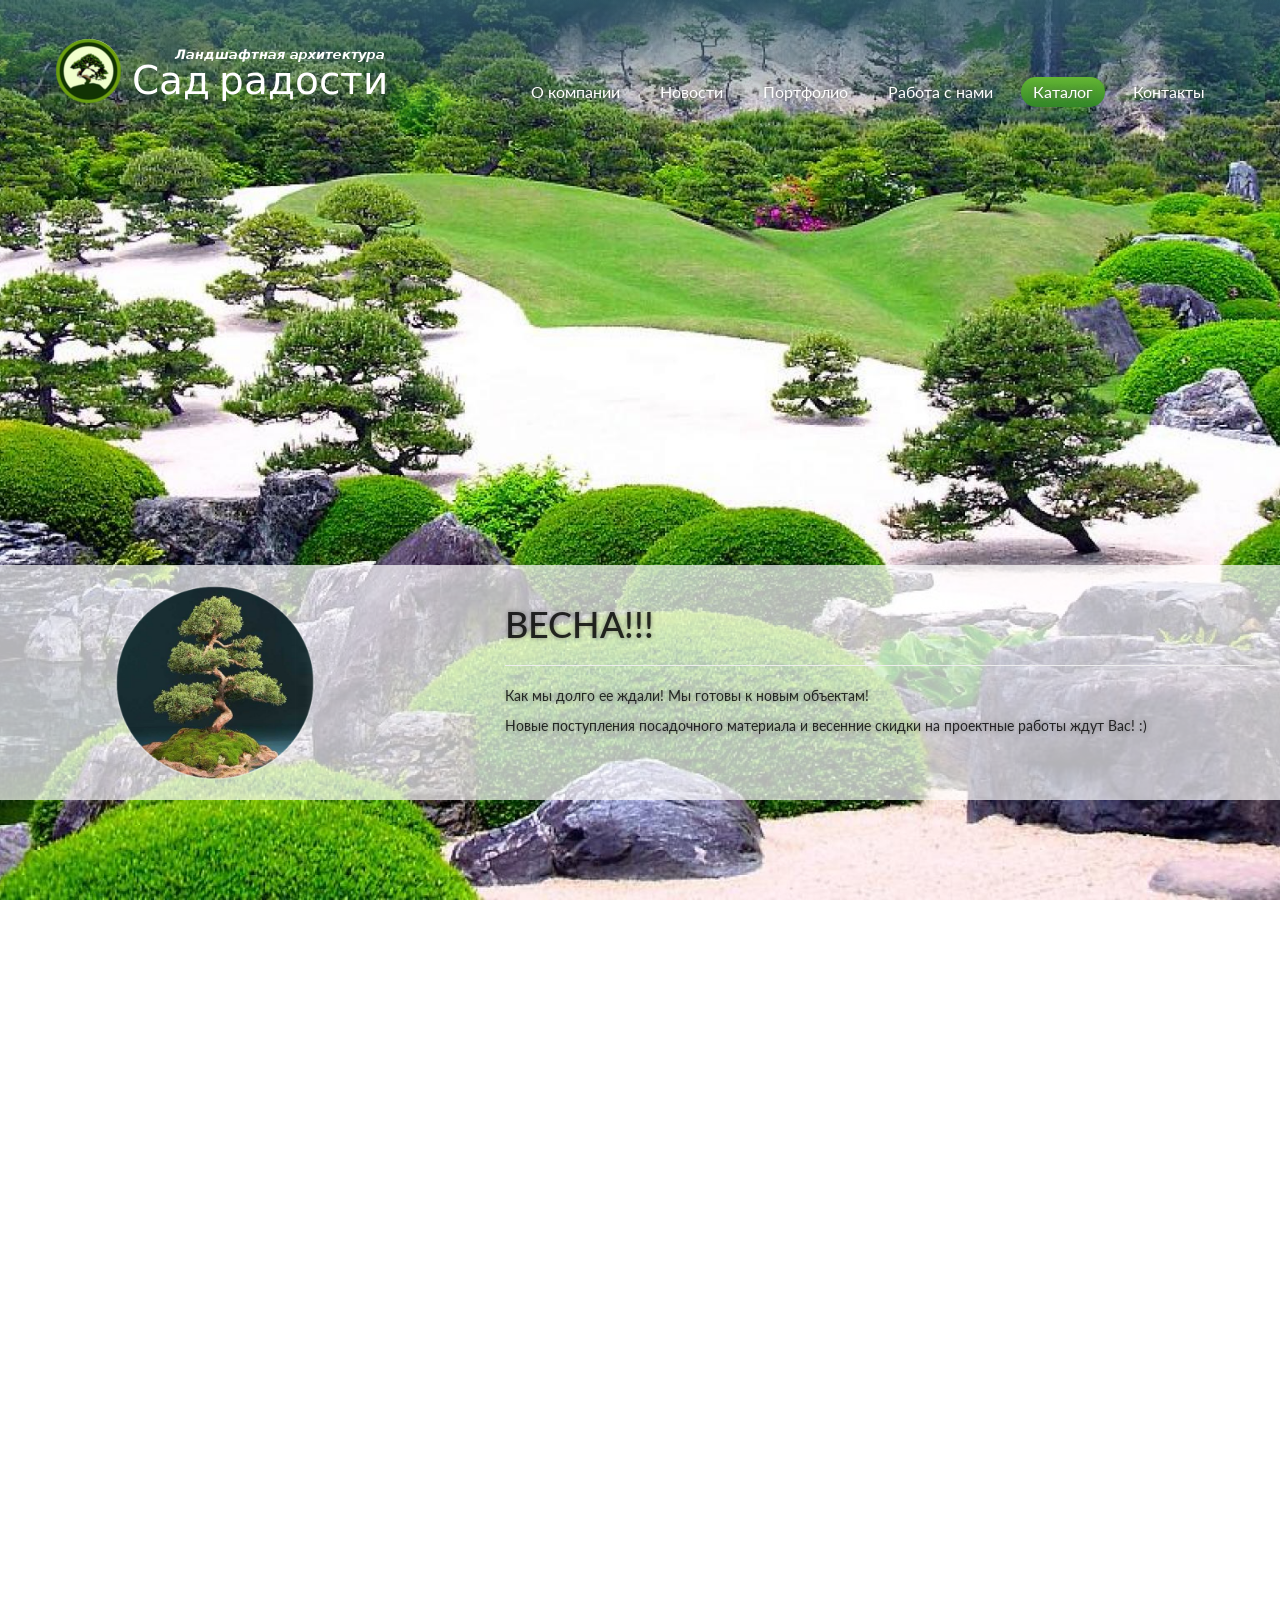
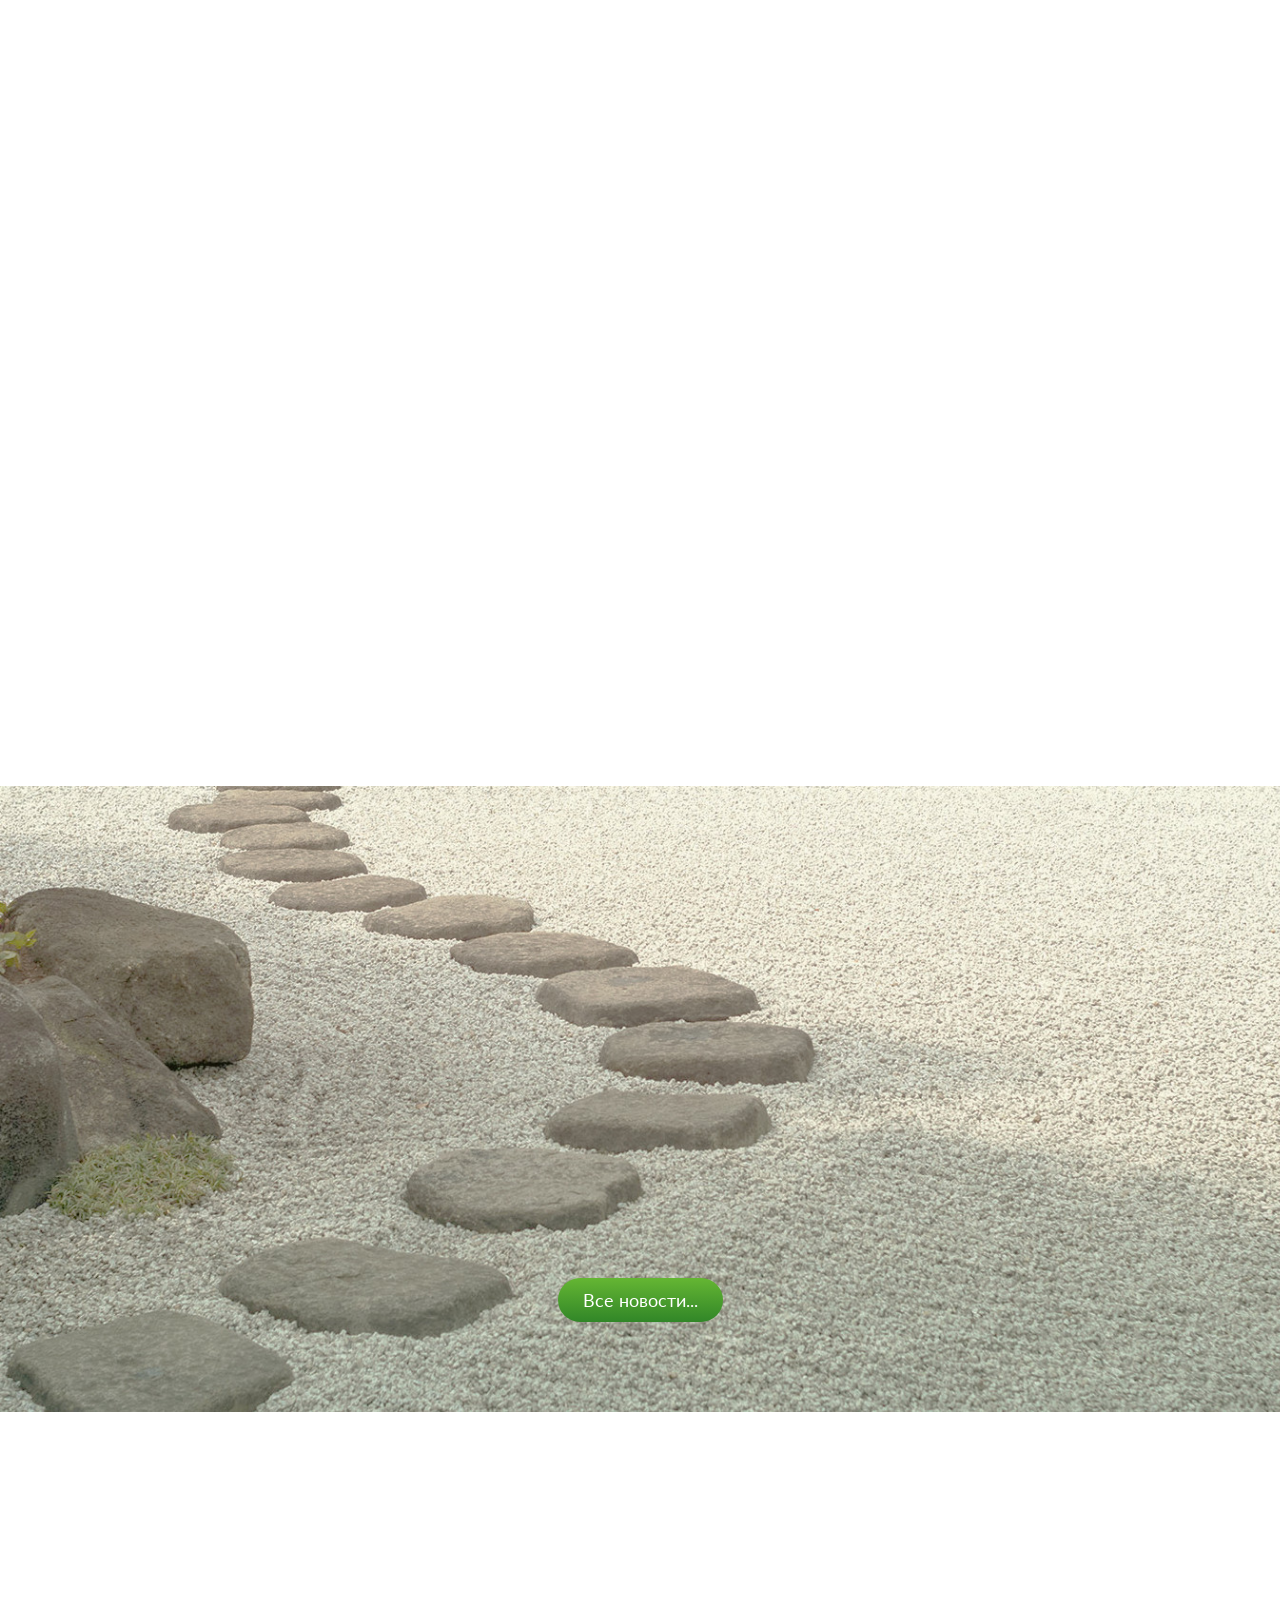
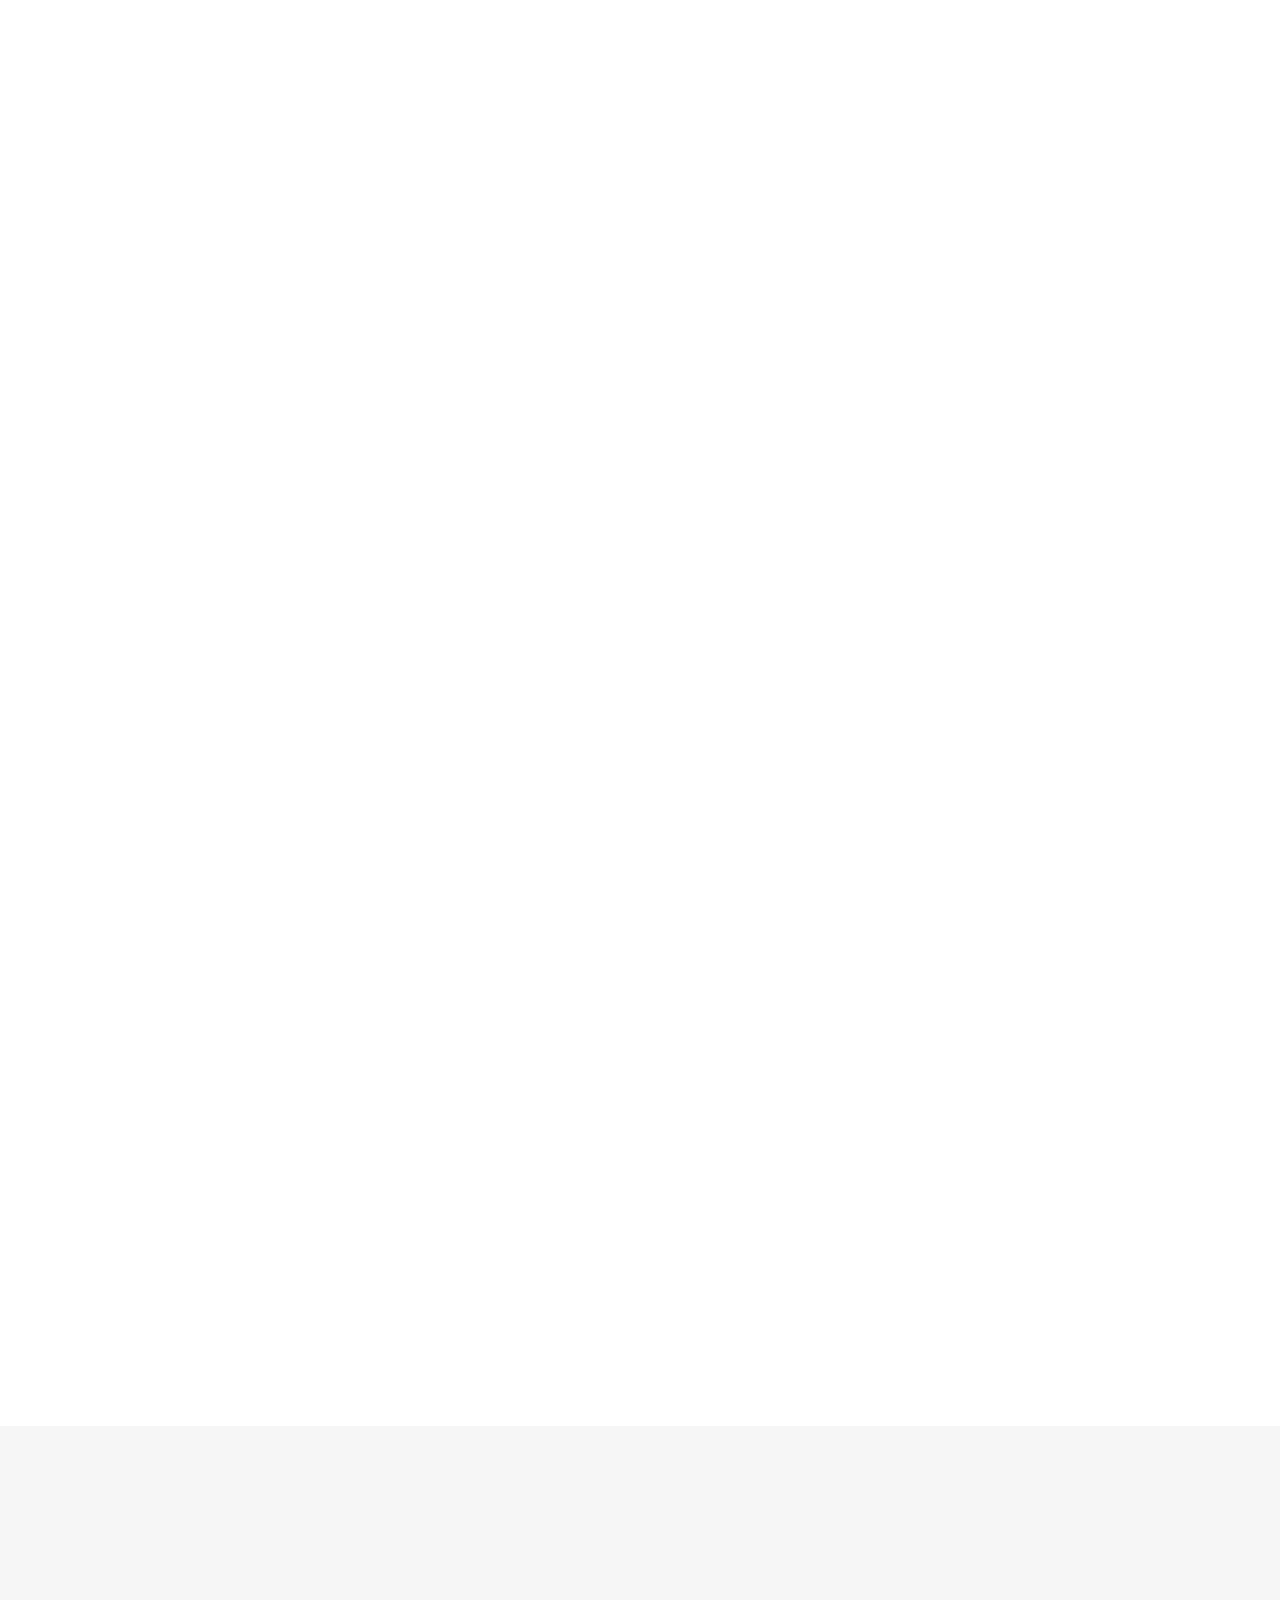
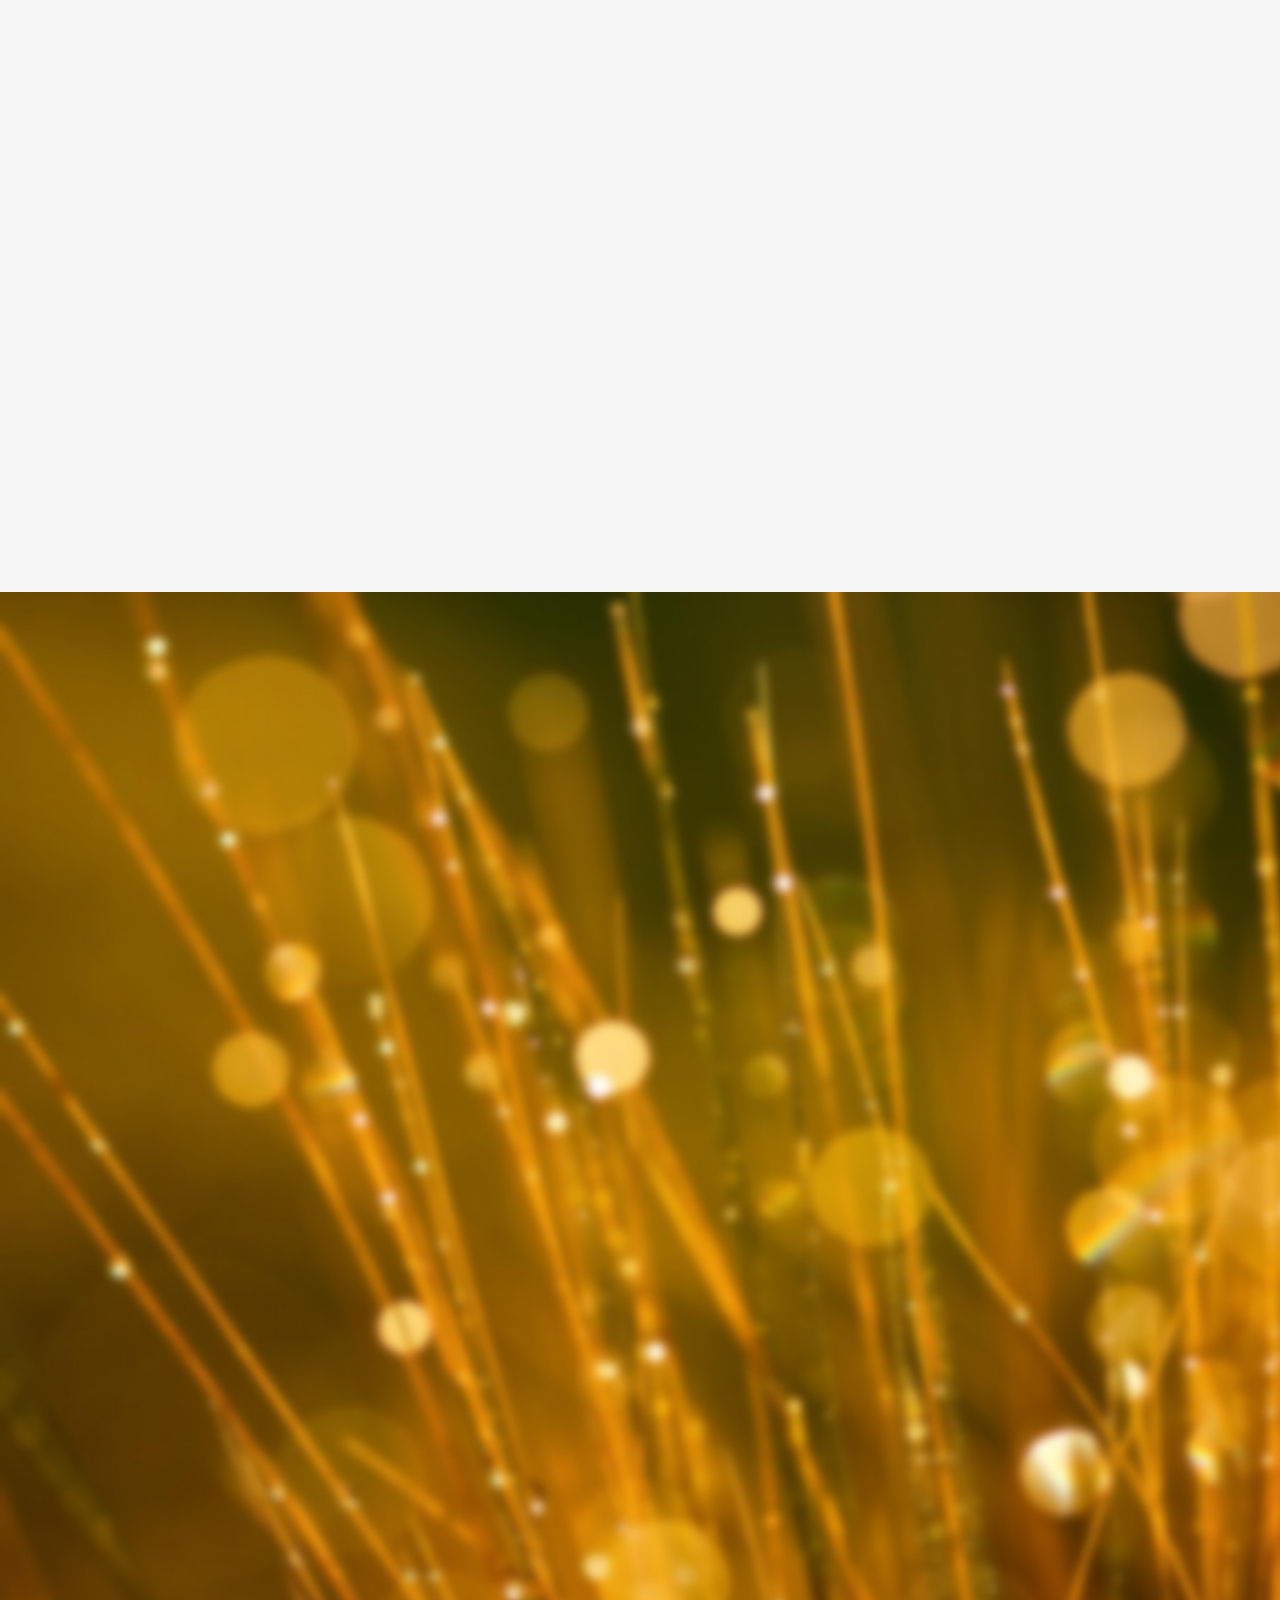
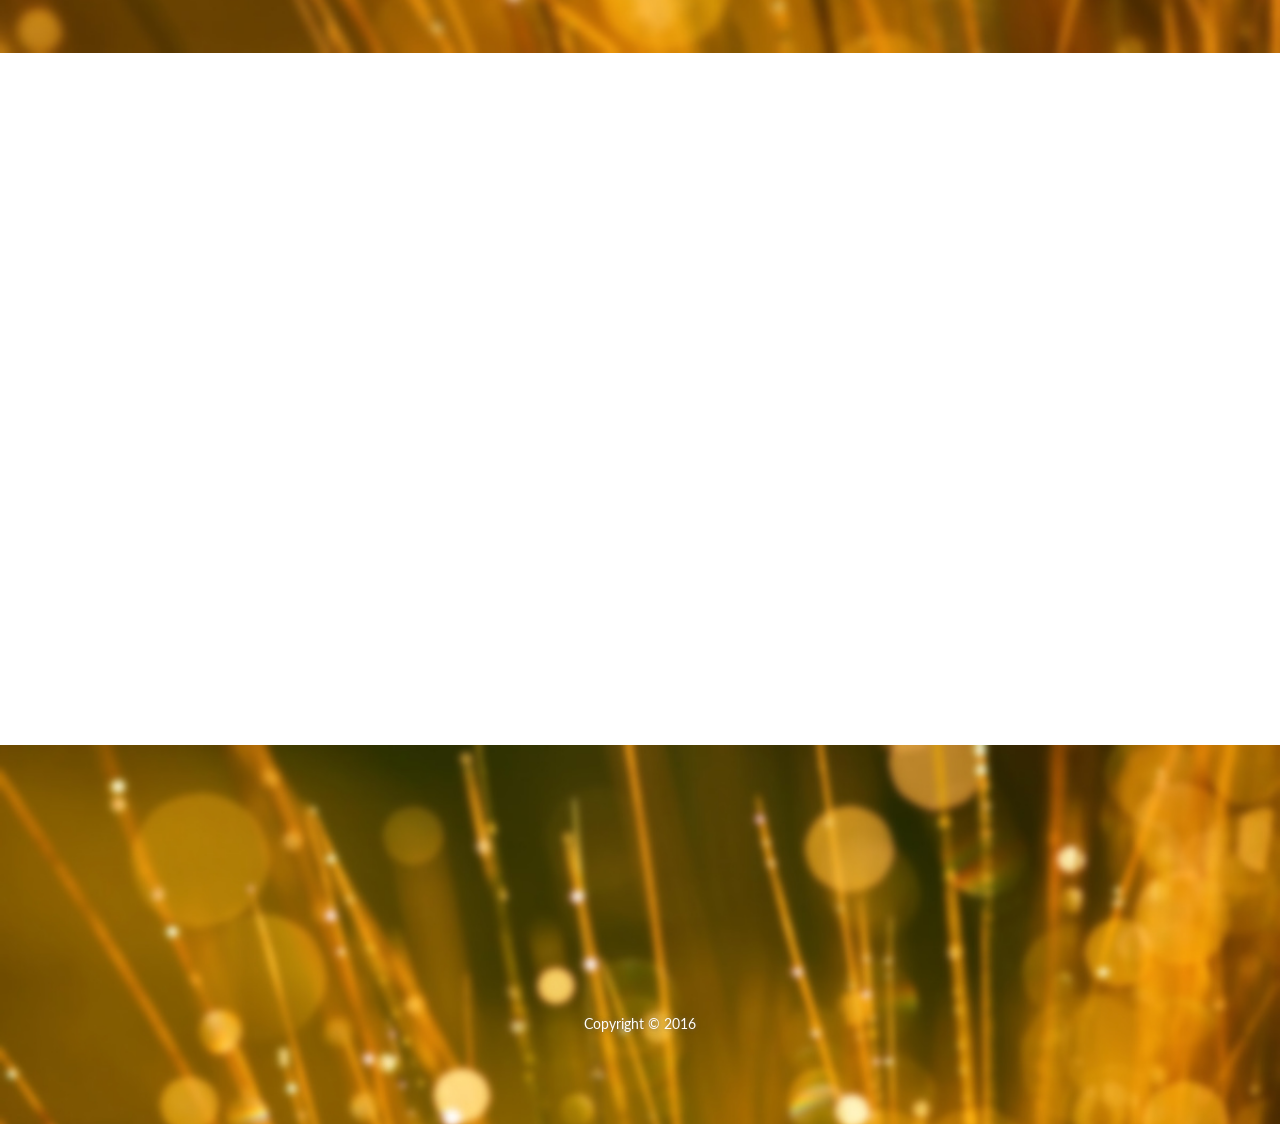
<file: index.html>
<!doctype html>
<!--[if lt IE 7]><html lang="en" class="no-js ie6"><![endif]-->
<!--[if IE 7]><html lang="en" class="no-js ie7"><![endif]-->
<!--[if IE 8]><html lang="en" class="no-js ie8"><![endif]-->
<!--[if gt IE 8]><!-->
<html lang="en" class="no-js">
<!--<![endif]-->

<head>
	<meta charset="UTF-8">
	<title>Сад радости</title>
	<meta name="viewport" content="width=device-width, initial-scale=1.0, maximum-scale=1.0, user-scalable=no">
	<meta http-equiv="X-UA-Compatible" content="IE=edge,chrome=1" />

	<meta http-equiv="Cache-Control" content="no-cache, no-store, must-revalidate" />
	<meta http-equiv="Pragma" content="no-cache" />
	<meta http-equiv="Expires" content="0" />

	<link rel="shortcut icon" href="favicon.png">

	<!-- To-do: meta keywords -->

	<!-- Bootstrap 3.3.2 -->
	<link rel="stylesheet" href="assets/css/bootstrap.min.css">

	<link rel="stylesheet" href="assets/css/animate.css">
	<link rel="stylesheet" href="assets/css/font-awesome.min.css">
	<link rel="stylesheet" href="assets/css/slick.css">
	<link rel="stylesheet" href="assets/js/rs-plugin/css/settings.css">

	<link rel="stylesheet" href="assets/css/styles.css">
	<link rel="stylesheet" href="assets/css/fix.css">
	<link rel="stylesheet" href="assets/css/theme.css">


	<script type="text/javascript" src="assets/js/modernizr.custom.32033.js"></script>

	<!--[if lt IE 9]>
	  <script src="https://oss.maxcdn.com/libs/html5shiv/3.7.0/html5shiv.js"></script>
	  <script src="https://oss.maxcdn.com/libs/respond.js/1.4.2/respond.min.js"></script>
	<![endif]-->
</head>

<body>

	<div class="pre-loader">
		<div class="load-con">
			<img src="assets/img/logo.png" class="animated fadeInDown" alt="">
			<div class="spinner">
			  <div class="bounce1"></div>
			  <div class="bounce2"></div>
			  <div class="bounce3"></div>
			</div>
		</div>
	</div>

	<header>

		<nav class="navbar navbar-default navbar-fixed-top" role="navigation">
				<div class="container">
					<!-- Brand and toggle get grouped for better mobile display -->
					<div class="navbar-header">
						<button type="button" class="navbar-toggle" data-toggle="collapse" data-target="#bs-example-navbar-collapse-1">
							<span class="fa fa-bars fa-lg"></span>
						</button>
						<a class="navbar-brand" href="index.html">
							<img src="assets/img/logo.png" alt="" class="logo">
						</a>
					</div>

					<!-- Collect the nav links, forms, and other content for toggling -->
					<div class="collapse navbar-collapse" id="bs-example-navbar-collapse-1">

						<ul class="nav navbar-nav navbar-right">
							<li><a href="#about">О компании</a>
							</li>
							<li><a href="#reviews">Новости</a>
							</li>
							<li><a href="#screens">Портфолио</a>
							</li>
							<li><a href="#features">Работа с нами</a>
							</li>
							<li><a class="getApp" href="#getApp">Каталог</a>
							</li>
							<li><a href="#contacts">Контакты</a>
							</li>
						</ul>
					</div>
					<!-- /.navbar-collapse -->
				</div>
				<!-- /.container-->
		</nav>


		<!--RevSlider-->
		<div class="tp-banner-container loading">
			<!--
			Note: ".tp-banner can override img behaviour with attributes:
			data-slide-img-bgfit,  data-slide-img-bgposition
			-->
			<div class="tp-banner" data-slide-img-bgfit="cover" data-slide-img-bgposition="center bottom">
				<ul>
					<!-- SLIDE  -->
					<li data-transition="fade" data-slotamount="7" data-masterspeed="1500" >

						<!-- NUMBER of slide-->
						<div class="tp-caption sfb hidden-xs slide-number"
                            data-x="right" data-y="bottom" data-hoffset="0" data-voffset="-20"
                            data-speed="500" data-start="700" data-easing="Power4.easeOut">
							1
						</div>

						<!-- MAIN IMAGE -->
						<img src="assets/img/slides/slide0.jpg"  alt=""  data-bgfit="contain" data-bgposition="left bottom" data-bgrepeat="no-repeat">
						<!-- LAYERS -->
						<!-- LAYER NR. 1 -->

 						<div class="tp-caption sfb hidden-xs news-layer" data-speed="1000" data-start="1000" data-easing="Power4.easeOut">
 							<div class="container">
 								<div class="row">
 									<div class="col-xs-4">
										<img class="pull-left" src="assets/img/misc/pine-tree.png" alt="" style="max-width:200px;height:auto;"/>
 									</div>
 									<div class="col-xs-8">
										<h1>ВЕСНА!!!</h1>
										<hr/>
										<p>Как мы долго ее ждали! Мы готовы к новым объектам!  </p><p>Новые поступления посадочного материала и весенние скидки на проектные работы ждут Вас! :)</p>
<!-- 										<hr/>
										<a href="#news" class="btn btn-primary btn-sm embossed-btn">Узнать больше...</a>
 --> 									</div>
 								</div>
 							</div>
 						</div>

					</li>

					<!-- SLIDE 2-A -->
					<li data-transition="zoomout" data-slotamount="7" data-masterspeed="1000" >

						<!-- NUMBER of slide-->
						<div class="tp-caption sfb hidden-xs slide-number"
                            data-x="right" data-y="bottom" data-hoffset="0" data-voffset="-20"
                            data-speed="500" data-start="700" data-easing="Power4.easeOut">
							2
						</div>

						<!-- MAIN IMAGE -->
						<img src="assets/img/slides/img00.jpg"  alt=""  data-bgfit="contain" data-bgposition="left bottom" data-bgrepeat="no-repeat">
						<!-- LAYERS -->
						<!-- LAYER NR. 1 -->
						<!-- Embedded image: -->

						<div class="tp-caption sfb hidden-xs news-layer" data-speed="1000" data-start="1000" data-easing="Power4.easeOut">
						   <p><i>Напейся, и ты будешь счастлив несколько часов;
						   <br/>влюбись, и ты будешь счастлив несколько лет;
						   <br/>посади сад, и ты будешь счастлив всю жизнь.</i>
						   <br/><br/>
							– Китайская мудрость</p>
						</div>

					<!-- SLIDE 2-A -->
					<li data-transition="zoomout" data-slotamount="7" data-masterspeed="1000" >
						<!-- NUMBER of slide-->
						<div class="tp-caption sfb hidden-xs slide-number"
                            data-x="right" data-y="bottom" data-hoffset="0" data-voffset="-20"
                            data-speed="500" data-start="700" data-easing="Power4.easeOut">
							3
						</div>
						<!-- MAIN IMAGE -->
						<img src="assets/img/slides/img03.jpg"  alt=""  data-bgfit="contain" data-bgposition="left bottom" data-bgrepeat="no-repeat">
					</li>

					<!-- SLIDE 2-A -->
					<li data-transition="zoomout" data-slotamount="7" data-masterspeed="1000" >
						<!-- NUMBER of slide-->
						<div class="tp-caption sfb hidden-xs slide-number"
                            data-x="right" data-y="bottom" data-hoffset="0" data-voffset="-20"
                            data-speed="500" data-start="700" data-easing="Power4.easeOut">
							4
						</div>
						<!-- MAIN IMAGE -->
						<img src="assets/img/slides/img04.jpg"  alt=""  data-bgfit="contain" data-bgposition="left bottom" data-bgrepeat="no-repeat">
					</li>

					<!-- SLIDE 2-A -->
					<li data-transition="zoomout" data-slotamount="7" data-masterspeed="1000" >
						<!-- NUMBER of slide-->
						<div class="tp-caption sfb hidden-xs slide-number"
                            data-x="right" data-y="bottom" data-hoffset="0" data-voffset="-20"
                            data-speed="500" data-start="700" data-easing="Power4.easeOut">
							5
						</div>
						<!-- MAIN IMAGE -->
						<img src="assets/img/slides/img07.jpg"  alt=""  data-bgfit="contain" data-bgposition="left bottom" data-bgrepeat="no-repeat">
					</li>

					<!-- SLIDE 2-A -->
					<li data-transition="zoomout" data-slotamount="7" data-masterspeed="1000" >
						<!-- NUMBER of slide-->
						<div class="tp-caption sfb hidden-xs slide-number"
                            data-x="right" data-y="bottom" data-hoffset="0" data-voffset="-20"
                            data-speed="500" data-start="700" data-easing="Power4.easeOut">
							6
						</div>
						<!-- MAIN IMAGE -->
						<img src="assets/img/slides/img10.jpg"  alt=""  data-bgfit="contain" data-bgposition="left bottom" data-bgrepeat="no-repeat">
					</li>

					<!-- SLIDE 2-A -->
					<li data-transition="zoomout" data-slotamount="7" data-masterspeed="1000" >
						<!-- NUMBER of slide-->
						<div class="tp-caption sfb hidden-xs slide-number"
                            data-x="right" data-y="bottom" data-hoffset="0" data-voffset="-20"
                            data-speed="500" data-start="700" data-easing="Power4.easeOut">
							7
						</div>
						<!-- MAIN IMAGE -->
						<img src="assets/img/slides/img11.jpg"  alt=""  data-bgfit="contain" data-bgposition="left bottom" data-bgrepeat="no-repeat">
					</li>

					<!-- SLIDE 2-A -->
<!-- 					<li data-transition="zoomout" data-slotamount="7" data-masterspeed="1000" >
						<div class="tp-caption sfb hidden-xs slide-number"
                            data-x="right" data-y="bottom" data-hoffset="0" data-voffset="-20"
                            data-speed="500" data-start="700" data-easing="Power4.easeOut">
							8
						</div>
						<img src="assets/img/slides/img14.jpg"  alt=""  data-bgfit="contain" data-bgposition="left bottom" data-bgrepeat="no-repeat">
					</li>
 -->
					<!-- SLIDE 2-A -->
					<li data-transition="zoomout" data-slotamount="7" data-masterspeed="1000" >
						<!-- NUMBER of slide-->
						<div class="tp-caption sfb hidden-xs slide-number"
                            data-x="right" data-y="bottom" data-hoffset="0" data-voffset="-20"
                            data-speed="500" data-start="700" data-easing="Power4.easeOut">
							9
						</div>
						<!-- MAIN IMAGE -->
						<img src="assets/img/slides/img15.jpg"  alt=""  data-bgfit="contain" data-bgposition="left bottom" data-bgrepeat="no-repeat">
					</li>


				</ul>
			</div>
		</div>


	</header>


	<div class="wrapper">



		<section id="about">
			<div class="container">

				<div class="section-heading scrollpoint sp-effect3">
					<h1>О компании</h1>
					<div class="divider"></div>
					<p>
						«Сад радости» – профессиональный ландшафтная студия, основанная выпускницей Тимирязевской&nbsp;сельскохозяйственной&nbsp;Академии  – Надеждой&nbsp;Москвиной.
					</p>
					<p>
						Под ее руководством ландшафтная студия «Сад радости» вышла на luxury-сегмент Российского садово-паркового проектирования и создания садов. В настоящее время студия специализируется на ландшафтном проектировании с последующей реализацией, предлагая новые эксклюзивные и современные решения для каждого клиента.
					</p>
				</div>

				<div class="row scrollpoint sp-effect3">
					<div class="col-md-3 col-sm-3 col-xs-6">
						<div class="about-item scrollpoint sp-effect2">
							<i class="fa fa-calendar fa-2x"></i>
							<p>За 17 лет успешной работы нами  благоустроено более 50 крупных и средних садов и парков, построено 36 водоемов, 20 каскадов, сложных и тематических зон отдыха, летних кухонь и барбекю, разработаны под реализацию 175 проектов различной степени сложности.</p>
						</div>
					</div>
					<div class="col-md-3 col-sm-3 col-xs-6" >
						<div class="about-item scrollpoint sp-effect5">
							<i class="fa fa-map-marker fa-2x"></i>
							<p>Мы работали во многих коттеджных поселках: "Бенилюкс", "Пестово", "Гринфилд", "Никольские озера", "Президент", "Лазурный берег", "Аксаково 2, "Вита Верде", "Лесные озера", "Европа", "Маслово 2", "Жуковка", "Бузаево", "Барвиха", "Княжье озеро" и других.</p>
						</div>
					</div>
					<div class="col-md-3 col-sm-3 col-xs-6" >
						<div class="about-item scrollpoint sp-effect5">
							<i class="fa fa-compass fa-2x"></i>
							<!-- <p>Среди наших работ частный сад руководства компании Газпром, благоустройство городской территории здания Министерства Обороны и Центрального парка города Сочи, разработка проекта озеленения и благоустройства  башни "Исеть" в Екатеринбурге.</p> -->
							<p>Среди наших работ благоустройство общественных парков  коттеджных поселков, тематические детские комплексы, территория гостиничного комплекса 4 звезды "Хилтон", благоустройство эксплуатируемой кровли элитного жилого дома в г. Пермь, частные сады известных общественных лиц и бизнесменов</p>
						</div>
					</div>
					<div class="col-md-3 col-sm-3 col-xs-6" >
						<div class="about-item scrollpoint sp-effect1">
							<i class="fa fa-users fa-2x"></i>
							<p>Мы сотрудничаем как с частными землевладельцами, так и городскими администрациями.</p>
						</div>
					</div>
				</div>

				<div class="section-heading scrollpoint sp-effect3">
					<h2>Интервью Надежды&nbsp;Москвиной для журнала "Роскошный Дом"</h2>
					<div class="divider"></div>
				</div>
				<div class="row scrollpoint sp-effect3">
					<div class="about-item">
						<p>...Студия ландшафтного дизайна «Сад радости» уже много лет специализируется на преображении обычного приусадебного пространства в нечто волшебное и захватывающее дух. Основательница студии Надежда Москвина рассказала нам о том, как китайская философия помогает в создании правильного ландшафта и почему сады на крыше  - самый популярный на сегодняшний день вид озеленения. ...</p>
					</div>
					<div class="about-item">
						<a href="articles/Sad_Radosti.pdf" target="_blank" class="btn btn-primary btn-sm embossed-btn">Копия статьи </a>

						<p><img src="assets/img/misc/article-2-2016.png"/></p>
					</div>
				</div>
			</div>
		</section>

		<!-- NEWS block -->
		<section id="reviews">
			<div class="container">
				<div class="section-heading inverse scrollpoint sp-effect3">
					<h1>Новости</h1>
					<div class="divider"></div>
				</div>
				<div class="row">
					<div class="col-md-10 col-md-push-1 scrollpoint sp-effect3">
						<div class="review-filtering">
							<div class="review">
								<div class="row">
									<div class="col-md-2">
										<div class="review-person">
											<img src="assets/img/misc/pine-tree.png" alt="" class="img-responsive">
										</div>
									</div>
									<div class="col-md-10">
										<div class="review-comment">
											<h3>Весна!!!</h3>
											<p>Как мы долго ее ждали! Мы готовы к новым объектам!</p><p>Новые поступления посадочного материала <br>и весенние скидки на проектные работы ждут Вас! :)</p>
<!-- 											<h3>Кедр на Вашем участке</h3>
											<p>Осень..и скоро зима.. Начало сезона посадки крупномеров! <br/>
											Самое время украсить свой участок сибирским красавцем! </p>
											<p>Мы привозим кедры под заказ по фото любого размера, гарантия до 3 лет. </p>
 -->										</div>
									</div>
								</div>
							</div>
							<!-- following news - add class "rollitin"-->
<!-- 							<div class="review rollitin">
								<div class="row">
									<div class="col-md-2">
										<div class="review-person">
											<img src="assets/img/misc/spring.png" alt="" class="img-responsive">
										</div>
									</div>
									<div class="col-md-10">
										<div class="review-comment">
											<h3>Новые проекты 2016 года</h3>
											<p>
												<span>
													<i class="fa fa-star fa-lg"></i>
													<i class="fa fa-star fa-lg"></i>
													<i class="fa fa-star fa-lg"></i>
													<i class="fa fa-star-half-o fa-lg"></i>
													<i class="fa fa-star-o fa-lg"></i>
												</span>
											</p>
										</div>
									</div>
								</div>
							</div>
 -->						</div>
					</div>
				</div>
				<div class="row">
					<div class="col-xs-12" style="text-align: center;">
						<!-- reference to the news page -->
						<a href="news.html" class="btn btn-primary inverse btn-lg">Все новости...</a>
					</div>
				</div>
			</div>
		</section>

		<!-- end of NEWS block -->

		<!-- PORTFOLIO block -->
		<section id="screens">
			<div class="container">

				<div class="section-heading scrollpoint sp-effect3">
					<h1>Портфолио</h1>
					<div class="divider"></div>
					<!-- <p>Примеры проектов и работ</p> -->
				</div>

				<div class="section-heading scrollpoint sp-effect3" id="screens-works">
					<h2>Работы</h2>
					<div class="divider"></div>
					<!-- <p>Примеры проектов и работ</p> -->
				</div>

				<div data-sh-grid=true data-item-selector='a.grid-item' data-cols=4 class="mosaic scrollpoint sp-effect5" >
					<!-- РАБОТЫ: (фильтр "one") -->
						<a href="works/zhukovka.html" class="grid-item">
							<h4>Жуковка</h4>
							<img src="assets/img/portfolio/works/zhukovka/zhukovka.JPG" alt="" class="img-responsive">
						</a>
						<a href="works/perm.html" class="grid-item">
							<h4>Пермь</h4>
							<img src="assets/img/portfolio/works/perm/perm.JPG" alt="" class="img-responsive">
						</a>
						<a href="works/knazhye-ozero.html" class="grid-item">
							<h4>Княжье Озеро</h4>
							<img src="assets/img/portfolio/works/knazhye-ozero/knazhye-ozero.jpg" alt="" class="img-responsive">
						</a>
						<a href="works/mozhaisk.html" class="grid-item">
							<h4>Можайск</h4>
							<img src="assets/img/portfolio/works/mozhaisk/mozhaisk.JPG" alt="" class="img-responsive">
						</a>
						<a href="works/vatutinky.html" class="grid-item">
							<h4>Ватутинки</h4>
							<img src="assets/img/portfolio/works/vatutinky/vatutinky.jpg" alt="" class="img-responsive">
						</a>
						<a href="works/balabanovo.html" class="grid-item">
							<h4>Балабаново</h4>
							<img src="assets/img/portfolio/works/balabanovo/balabanovo.jpg" alt="" class="img-responsive">
						</a>
						<a href="works/chiverevo.html" class="grid-item">
							<h4>Чиверево</h4>
							<img src="assets/img/portfolio/works/chiverevo/IMG_6413.JPG" alt="" class="img-responsive">
						</a>
<!-- 						<a href="works/gribky.html" class="grid-item">
							<h4>Грибки</h4>
							<img src="assets/img/portfolio/works/gribky/gribky.jpg" alt="" class="img-responsive">
						</a>
						<a href="works/bogorodskoye.html" class="grid-item">
							<h4>Богородское</h4>
							<img src="assets/img/portfolio/works/bogorodskoye/bogorodskoye.jpg" alt="" class="img-responsive">
						</a>
 -->
				</div>

				<div class="section-heading scrollpoint sp-effect3" id="screens-projects">
					<h2>Проекты</h2>
					<div class="divider"></div>
					<!-- <p>Примеры проектов и работ</p> -->
				</div>

				<div data-sh-grid=true data-item-selector='a.grid-item' data-cols=3 class="mosaic scrollpoint sp-effect5" >

					<!-- ПРОЕКТЫ: (фильтр "two") -->

					<a href="projects/mozhaisk.html" class="grid-item">
						<h4>Можайск</h4>
						<img src="assets/img/portfolio/projects/mozhaisk/mozhaisk.jpg" alt="" class="img-responsive">
					</a>

					<a href="projects/perm.html" class="grid-item">
						<h4>Пермь</h4>
						<img src="assets/img/portfolio/projects/perm/perm.jpg" alt="" class="img-responsive">
					</a>

					<a href="projects/chiverevo.html" class="grid-item">
						<h4>Чиверево</h4>
						<img src="assets/img/portfolio/projects/chiverevo/genplan.jpg" alt="" class="img-responsive">
					</a>

					<a href="projects/knazhye-ozero.html" class="grid-item">
						<h4>Княжье Озеро</h4>
						<img src="assets/img/portfolio/projects/knazhye-ozero/10-A3.png" alt="" class="img-responsive">
					</a>

<!-- 					<a href="projects/saloniki.html" class="grid-item">
						<h4>Чиверево-2</h4>
						<img src="assets/img/portfolio/projects/chiverevo-2/chiverevo-2.jpg" alt="" class="img-responsive">
					</a>
 -->
<!-- 					<a href="projects/saloniki.html" class="grid-item">
						<h4>Княжье Озеро</h4>
						<img src="assets/img/portfolio/projects/knazhye-ozero/knazhye-ozero.jpg" alt="" class="img-responsive">
					</a>
 -->
<!-- 					<a href="projects/saloniki.html" class="grid-item">
						<h4>Салоники</h4>
						<img src="assets/img/portfolio/projects/saloniki/saloniki.jpg" alt="" class="img-responsive">
					</a>
 -->
 				</div>


			</div>
		</section>
		<!-- end of PORTFOLIO block -->

		<section id="features">
			<div class="container">
				<div class="section-heading scrollpoint sp-effect3">
					<h1>Как мы работаем</h1>
					<div class="divider"></div>
					<p>Работа состоит из следующих этапов</p>
				</div>
				<div class="row">
					<div class="col-md-4 col-sm-4 scrollpoint sp-effect1">
						<div class="media text-right feature">
							<a class="pull-right" href="#contacts">
								<i class="fa fa-envelope fa-2x"></i>
							</a>
							<div class="media-body">
								<h3 class="media-heading">Контакт</h3>
								Первичный звонок нам, получение консультации
							</div>
						</div>
						<div class="media text-right feature">
							<a class="pull-right" href="#contacts">
								<i class="fa fa-automobile fa-2x"></i>
							</a>
							<div class="media-body">
								<h3 class="media-heading">Выезд специалиста</h3>
								Топосъемка участка, замеры, техническое задание
							</div>
						</div>

						<div class="media text-right feature">
							<a class="pull-right" href="#screens-projects">
								<i class="fa fa-comments fa-2x"></i>
							</a>
							<div class="media-body">
								<h3 class="media-heading">Проектирование</h3>
								Ландшафтное проектирование. Генплан и его утверждение
							</div>
						</div>
						<div class="media text-right feature">
							<a class="pull-right" href="#screens-projects">
								<i class="fa fa-map-marker fa-2x"></i>
							</a>
							<div class="media-body">
								<h3 class="media-heading">Рабочие чертежи</h3>
								Рабочие чертежи стадии "проект"
							</div>
						</div>

					</div>

					<div class="col-md-4 col-sm-4" >
						<img src="assets/img/vertical.png" class="img-responsive scrollpoint sp-effect5" alt="">
					</div>

					<div class="col-md-4 col-sm-4 scrollpoint sp-effect2">

						<div class="media feature">
							<a class="pull-left" href="#price-table">
								<i class="fa fa-calculator fa-2x"></i>
							</a>
							<div class="media-body">
								<h3 class="media-heading">Смета</h3>
								Составление сметной стоимости работ и их согласование
							</div>
						</div>

						<div class="media feature">
							<a class="pull-left" href="#screens-works">
								<i class="fa fa-cog fa-2x"></i>
							</a>
							<div class="media-body">
								<h3 class="media-heading">Осуществление работ</h3>
								Строительные и ландшафтные работы по сметной стоимости
							</div>
						</div>
						<div class="media feature">
							<a class="pull-left" href="#price-table">
								<i class="fa fa-wrench fa-2x"></i>
							</a>
							<div class="media-body">
								<h3 class="media-heading">Сервис</h3>
								Сервисное и гарантийное обслуживание
							</div>
						</div>
						<div class="media active feature">
							<a class="pull-left" href="#contacts">
								<i class="fa fa-plus fa-2x"></i>
							</a>
							<div class="media-body">
								<h3 class="media-heading">Начните со звонка нам!</h3>
								Мы рады работать для вас!
							</div>
						</div>
					</div>
				</div>
			</div>
		</section>

		<section id="getApp">
			<div class="container-fluid">
				<div class="section-heading inverse scrollpoint sp-effect3">
					<h1>Каталог</h1>
					<div class="divider"></div>
					<h2>Наши партнеры</h2>
<!-- 				<div class="filter scrollpoint sp-effect3">
					<a href="javascript:void(0)" class="button js-filter-all active">Все</a>
					<a href="javascript:void(0)" class="button js-filter-one">Работы</a>
					<a href="javascript:void(0)" class="button js-filter-two">Проекты</a>
				</div>
 -->					<div class="slider filtering scrollpoint sp-effect5" >
						<div class="one">
							<h4>"Все для пруда" <a href="http://profprud.ru/" target="_blank">[на сайт <i class="fa fa-arrow-circle-right"></i>]</a></h4>

							<div class="info">Материалы для строительства пруда и ручья, насосы, фонтаны, системы фильтрации, осветительное оборудование, биопрепараты.</div>
							<img src="assets/img/misc/prud.jpg" alt="" class="img-responsive">
						</div>
						<div class="one">
							<h4>"Садовый центр" <a href="http://www.imperialgarden.ru" target="_blank">[на сайт <i class="fa fa-arrow-circle-right"></i>]</a></h4>

							<div class="info">Более 10 00 видов растений: крупномеры, лиственные, хвойные, плодовые, бонсаи и топиары, вьющиеся, водные, грунты, травосмеси.</div>
							<img src="assets/img/misc/imperial-garden-pinetree.jpg" alt="" class="img-responsive">
						</div>
						<div class="one">
							<h4>"Камень как искусство" <a href="http://www.danilamaster.su" target="_blank">[на сайт <i class="fa fa-arrow-circle-right"></i>]</a></h4>

							<div class="info">Гранит, мрамор, оникс, травертин, песчаник, полудрагоценные камни, облицовочные материалы, плитка, брусчатка, бордюры, мозаика, ступени и лестницы из камня.</div>
							<img src="assets/img/misc/bruschatka_granit_danilamaster.jpg" alt="" class="img-responsive">
						</div>
						<div class="one">
							<h4>"Природный камень" <a href="http://www.kamen-sadovod.ru/" target="_blank">[на сайт <i class="fa fa-arrow-circle-right"></i>]</a></h4>

							<div class="info">Мраморная крошка, отсыпка, крошка, щебень, гравий цветной, песчанник, плитняк, галька речная, морская, натуральный камень (валун), искусственный камень, декоративные заборы</div>
							<img src="assets/img/misc/plashka.jpg" alt="" class="img-responsive">
						</div>
					</div>

					<div id="price-table">
						<h2>Прайс-лист</h2>
						<p>Вы можете скачать наш прайс-лист. Выберите удобный для вас формат</p>
					</div>
				</div>

				<div class="row">
					<div class="col-md-12">
						<div class="hanging-phone scrollpoint sp-effect2 hidden-xs">
							<!-- <img src="assets/img/freeze/freeze-angled2.png" alt=""> -->
						</div>
						<div class="platforms">
							<a href="uploads/Price.xlsx" target="_blank" class="btn btn-primary inverse scrollpoint sp-effect1">
								<i class="fa fa-file-excel-o fa-3x pull-left"></i>
								<span>Загрузить для</span><br>
								<b>Excel (.xls)</b>
							</a>

								<a href="uploads/Price.pdf" target="_blank" class="btn btn-primary inverse scrollpoint sp-effect2">
									<i class="fa fa-file-pdf-o fa-3x pull-left"></i>
									<span>Загрузить для</span><br>
									<b>Acrobat (.pdf)</b>
								</a>
						</div>

					</div>
				</div>



			</div>
		</section>

		<section id="contacts" class="doublediagonal">
			<div class="container">
				<div class="section-heading scrollpoint sp-effect3">
					<h1>Контакты</h1>
					<div class="divider"></div>
					<p>Свяжитесь с нами!</p>
				</div>
				<div class="row">
					<div class="col-md-12">
						<div class="row">
							<div class="col-md-8 col-sm-8 scrollpoint sp-effect1">
								<form role="form">
									<div class="form-group">
										<input type="text" class="form-control" placeholder="Ваше имя">
									</div>
									<div class="form-group">
										<input type="email" class="form-control" placeholder="Ваш email">
									</div>
									<div class="form-group">
										<textarea cols="30" rows="10" class="form-control" placeholder="Ваше сообщение"></textarea>
									</div>
									<button type="submit" class="btn btn-primary btn-lg">Отправить</button>
								</form>
							</div>
							<div class="col-md-4 col-sm-4 contact-details scrollpoint sp-effect2">
								<div class="media">
									<a class="pull-left" href="#" >
										<i class="fa fa-map-marker fa-2x"></i>
									</a>
									<div class="media-body">
										<h4 class="media-heading">Москва. Осташковское шоссе,70</h4>
									</div>
								</div>
								<div class="media">
									<a class="pull-left" href="#" >
										<i class="fa fa-envelope fa-2x"></i>
									</a>
									<div class="media-body">
										<h4 class="media-heading">
											<a href="mailto:land.99@mail.ru">land.99@mail.ru</a>
										</h4>
									</div>
								</div>
								<div class="media">
									<a class="pull-left" href="#" >
										<i class="fa fa-phone fa-2x"></i>
									</a>
									<div class="media-body">
										<h4 class="media-heading">+7 905 707-60-74</h4>
									</div>
								</div>
							</div>
						</div>
					</div>
				</div>
			</div>
		</section>

		<footer>
			<div class="container">
				<a href="#" class="scrollpoint sp-effect3">
					<img src="assets/img/logo.png" alt="" class="logo">
				</a>
				<div class="social">
					<a href="#" class="scrollpoint sp-effect3"><i class="fa fa-twitter fa-lg"></i></a>
					<a href="#" class="scrollpoint sp-effect3"><i class="fa fa-google-plus fa-lg"></i></a>
					<a href="#" class="scrollpoint sp-effect3"><i class="fa fa-facebook fa-lg"></i></a>
				</div>
				<div class="rights">
					<p>Copyright &copy; 2016</p>
				</div>
			</div>
		</footer>



	</div>
	<script src="assets/js/jquery-1.11.1.min.js"></script>

	<script src="assets/js/preprocess.dom.js"></script>

	<script src="assets/js/bootstrap.min.js"></script>
	<script src="assets/js/slick.min.js"></script>
	<script src="assets/js/placeholdem.min.js"></script>
	<script src="assets/js/rs-plugin/js/jquery.themepunch.plugins.min.js"></script>
	<script src="assets/js/rs-plugin/js/jquery.themepunch.revolution.min.js"></script>
	<script src="assets/js/waypoints.min.js"></script>

	<script src="assets/js/gallery/js/gallery.js"></script>

	<script src="assets/js/scripts.js"></script>
	<script>
		$(document).ready(function() {
			appMaster.preLoader();
		});
	</script>
</body>

</html>
</file>
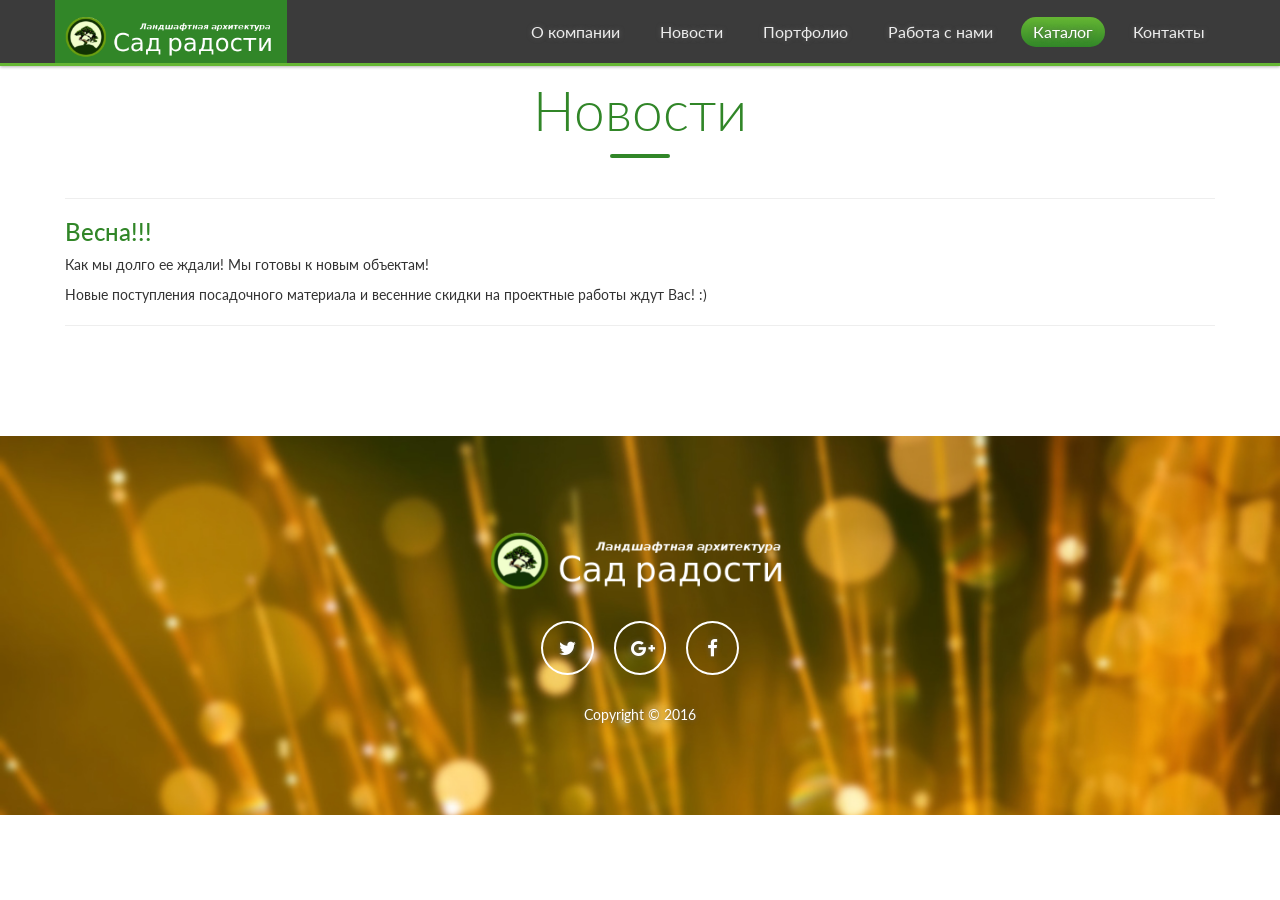
<file: news.html>
<!DOCTYPE html>
<html>
<!--[if lt IE 7]><html lang="en" class="no-js ie6"><![endif]-->
<!--[if IE 7]><html lang="en" class="no-js ie7"><![endif]-->
<!--[if IE 8]><html lang="en" class="no-js ie8"><![endif]-->
<!--[if gt IE 8]><!-->
<html lang="en" class="no-js">
<!--<![endif]-->
<head>
	<!-- from head.html -->
	<meta charset="UTF-8">
	<title>Новости | Сад радости</title>
	<meta name="viewport" content="width=device-width, initial-scale=1.0, maximum-scale=1.0, user-scalable=no">
	<meta http-equiv="X-UA-Compatible" content="IE=edge,chrome=1" />

	<meta http-equiv="Cache-Control" content="no-cache, no-store, must-revalidate" />
	<meta http-equiv="Pragma" content="no-cache" />
	<meta http-equiv="Expires" content="0" />

	<link rel="shortcut icon" href="favicon.png">

	<!-- To-do: meta keywords -->

	<!-- Bootstrap 3.3.2 -->
	<link rel="stylesheet" href="assets/css/bootstrap.min.css">

	<link rel="stylesheet" href="assets/css/animate.css">
	<link rel="stylesheet" href="assets/css/font-awesome.min.css">
	<link rel="stylesheet" href="assets/css/slick.css">
	<link rel="stylesheet" href="assets/js/rs-plugin/css/settings.css">

	<link rel="stylesheet" href="assets/css/styles.css">
	<link rel="stylesheet" href="assets/css/fix.css">
	<link rel="stylesheet" href="assets/css/theme.css">


	<script type="text/javascript" src="assets/js/modernizr.custom.32033.js"></script>

	<!--[if lt IE 9]>
	  <script src="https://oss.maxcdn.com/libs/html5shiv/3.7.0/html5shiv.js"></script>
	  <script src="https://oss.maxcdn.com/libs/respond.js/1.4.2/respond.min.js"></script>
	<![endif]-->
</head>
<body class="sub-page">

<div class="pre-loader">
	<div class="load-con">
		<img src="assets/img/logo.png" class="animated fadeInDown" alt="">
		<div class="spinner">
		  <div class="bounce1"></div>
		  <div class="bounce2"></div>
		  <div class="bounce3"></div>
		</div>
	</div>
</div>

	<header>

		<nav class="navbar navbar-default navbar-fixed-top frozen" role="navigation">
				<div class="container">
					<!-- Brand and toggle get grouped for better mobile display -->
					<div class="navbar-header">
						<button type="button" class="navbar-toggle" data-toggle="collapse" data-target="#bs-example-navbar-collapse-1">
							<span class="fa fa-bars fa-lg"></span>
						</button>
						<a class="navbar-brand" href="index.html">
							<img src="assets/img/logo.png" alt="" class="logo">
						</a>
					</div>

					<!-- Collect the nav links, forms, and other content for toggling -->
					<div class="collapse navbar-collapse" id="bs-example-navbar-collapse-1">

						<ul class="nav navbar-nav navbar-right">
							<li><a href="index.html#about">О компании</a>
							</li>
							<li><a href="index.html#reviews">Новости</a>
							</li>
							<li><a href="index.html#screens">Портфолио</a>
							</li>
							<li><a href="index.html#features">Работа с нами</a>
							</li>
							<li><a class="getApp" href="index.html#getApp">Каталог</a>
							</li>
							<li><a href="index.html#contacts">Контакты</a>
							</li>
						</ul>
					</div>
					<!-- /.navbar-collapse -->
				</div>
				<!-- /.container-->
		</nav>

<!-- 		<section class="content">
			<div class="section-heading sp-effect3 active animated fadeInDown">
				<h1>Title</h1>
				<div>Some text</div>
			</div>
		</section>
 -->		<!--RevSlider-->

	</header>


	<div class="wrapper">


		<section class="story">
			<div class="container" style="width: 100%; height: 100%">

				<div class="section-heading scrollpoint sp-effect3">
					<h1>Новости</h1>
					<div class="divider"></div>
					<!-- <p>Subtitle</p> -->
				</div>
				<hr>
				<div>
					<h3>Весна!!!</h3>
					<p>Как мы долго ее ждали! Мы готовы к новым объектам! </p><p>Новые поступления посадочного материала и весенние скидки на проектные работы ждут Вас! :)</p>
<!-- 					<h3>Кедр на Вашем участке</h3>
					<p>Осень..и скоро зима.. Начало сезона посадки крупномеров! <br/>
					Самое время украсить свой участок сибирским красавцем! </p>
					<p>Мы привозим кедры под заказ по фото любого размера, гарантия до 3 лет. </p>
 -->				</div>
				<hr>


			</div>
		</section>

		<!-- end of Gallery -->

		<footer>
			<div class="container">
				<a href="#" class="scrollpoint sp-effect3">
					<img src="assets/img/logo.png" alt="" class="logo">
				</a>
				<div class="social">
					<a href="#" class="scrollpoint sp-effect3"><i class="fa fa-twitter fa-lg"></i></a>
					<a href="#" class="scrollpoint sp-effect3"><i class="fa fa-google-plus fa-lg"></i></a>
					<a href="#" class="scrollpoint sp-effect3"><i class="fa fa-facebook fa-lg"></i></a>
				</div>
				<div class="rights">
					<p>Copyright &copy; 2016</p>
				</div>
			</div>
		</footer>

		</div>


<script src="assets/js/jquery-1.11.1.min.js"></script>

<script src="assets/js/preprocess.dom.js"></script>

<script src="assets/js/bootstrap.min.js"></script>
<script src="assets/js/slick.min.js"></script>
<script src="assets/js/placeholdem.min.js"></script>
<script src="assets/js/rs-plugin/js/jquery.themepunch.plugins.min.js"></script>
<script src="assets/js/rs-plugin/js/jquery.themepunch.revolution.min.js"></script>
<script src="assets/js/waypoints.min.js"></script>

<script src="assets/js/gallery/js/gallery.js"></script>

<script src="assets/js/scripts.js"></script>
<script>
	$(document).ready(function() {
		appMaster.preLoader();
	});
</script>
</body>
</html>
</file>
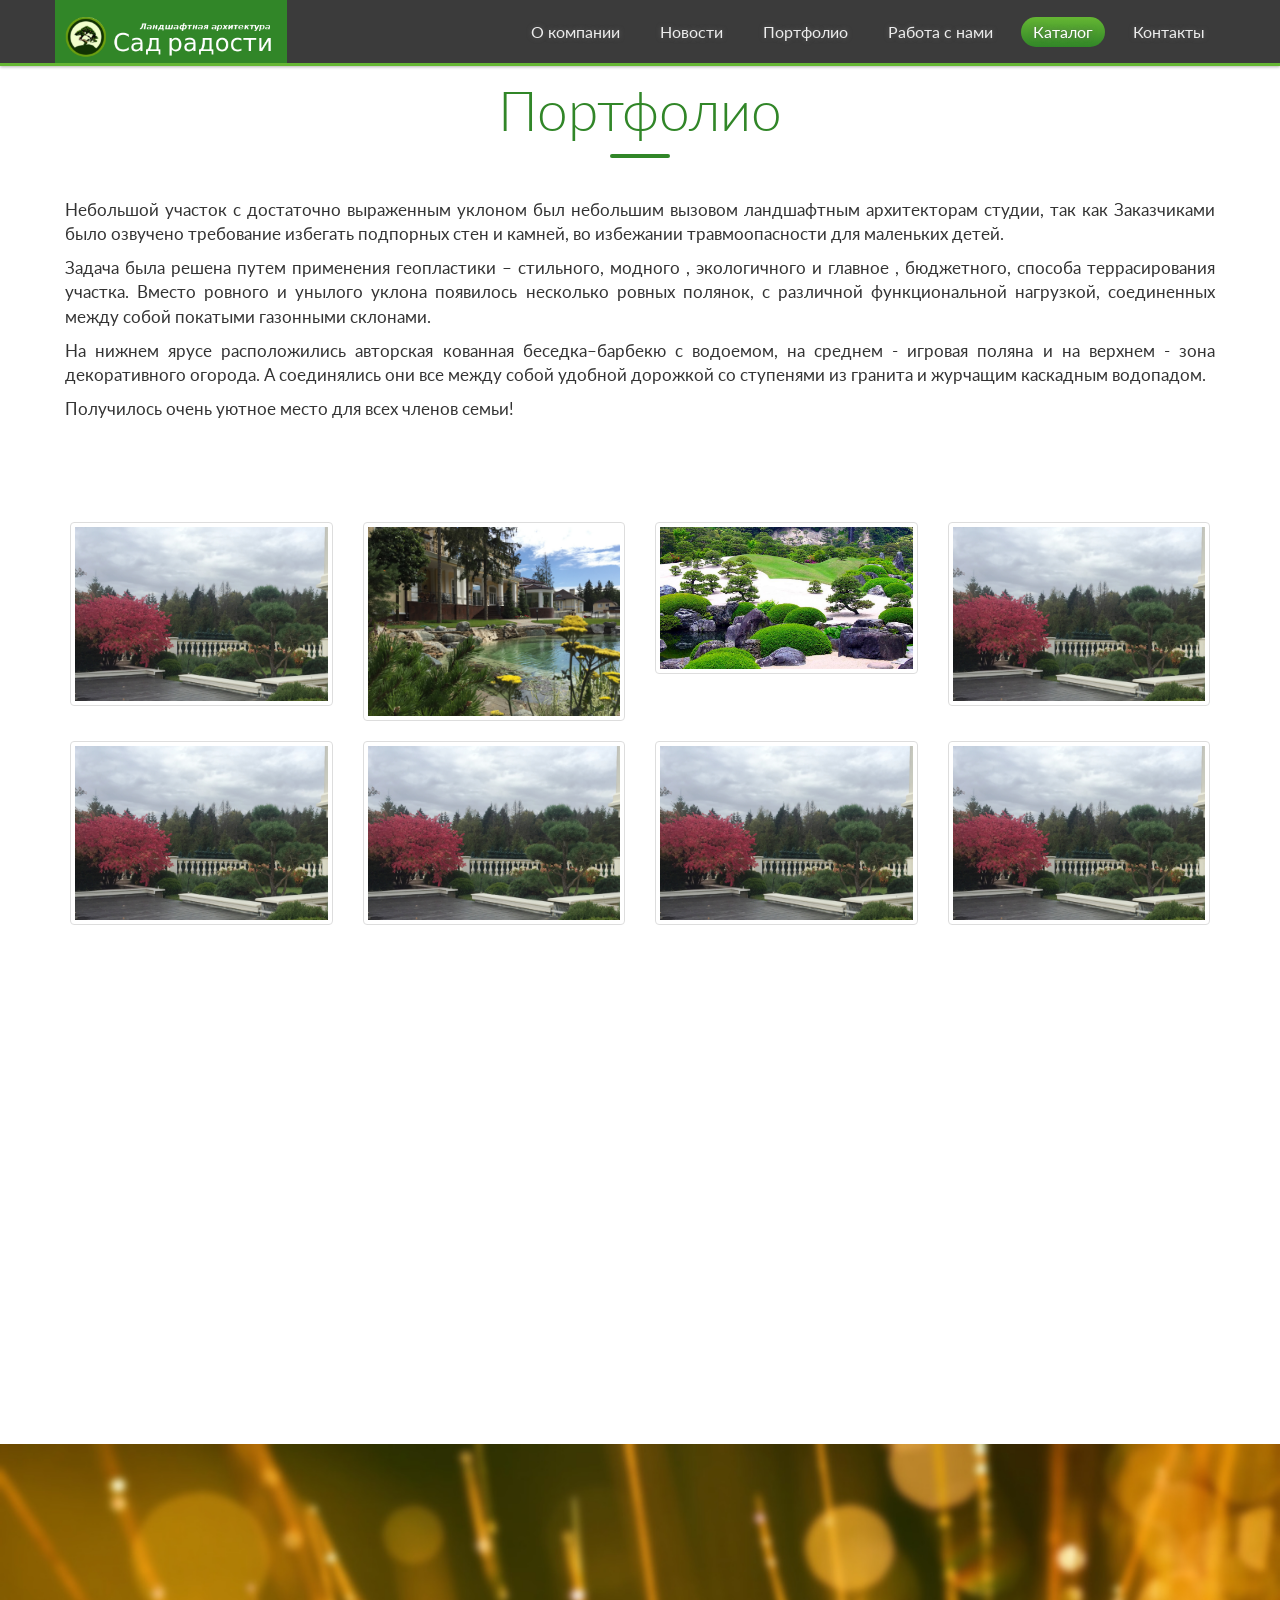
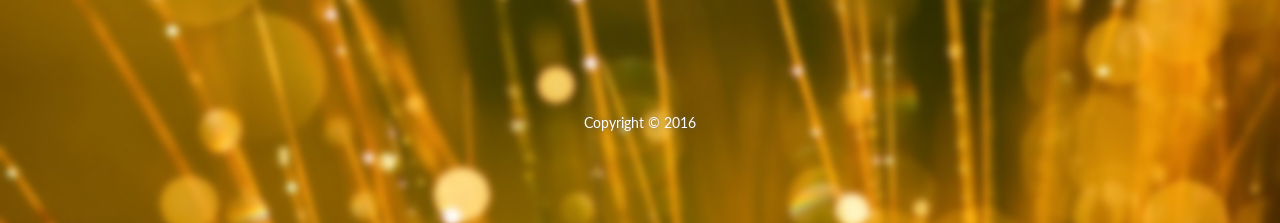
<file: test-subpage.html>
<!DOCTYPE html>
<html>
<!--[if lt IE 7]><html lang="en" class="no-js ie6"><![endif]-->
<!--[if IE 7]><html lang="en" class="no-js ie7"><![endif]-->
<!--[if IE 8]><html lang="en" class="no-js ie8"><![endif]-->
<!--[if gt IE 8]><!-->
<html lang="en" class="no-js">
<!--<![endif]-->
<head>
	<title></title>
	<!-- from head.html -->
	<meta charset="UTF-8">
	<title>Сад радости</title>
	<meta name="viewport" content="width=device-width, initial-scale=1.0, maximum-scale=1.0, user-scalable=no">
	<meta http-equiv="X-UA-Compatible" content="IE=edge,chrome=1" />
	<link rel="shortcut icon" href="favicon.png">
	
	<!-- To-do: meta keywords -->

	<!-- Bootstrap 3.3.2 -->
	<link rel="stylesheet" href="assets/css/bootstrap.min.css">
	
	<link rel="stylesheet" href="assets/css/animate.css">
	<link rel="stylesheet" href="assets/css/font-awesome.min.css">
	<link rel="stylesheet" href="assets/css/slick.css">
	<link rel="stylesheet" href="assets/js/rs-plugin/css/settings.css">

	<link rel="stylesheet" href="assets/css/styles.css">
	<link rel="stylesheet" href="assets/css/fix.css">
	<link rel="stylesheet" href="assets/css/theme.css">


	<script type="text/javascript" src="assets/js/modernizr.custom.32033.js"></script>

	<!--[if lt IE 9]>
	  <script src="https://oss.maxcdn.com/libs/html5shiv/3.7.0/html5shiv.js"></script>
	  <script src="https://oss.maxcdn.com/libs/respond.js/1.4.2/respond.min.js"></script>
	<![endif]-->
</head>
<body class="sub-page">

<div class="pre-loader">
	<div class="load-con">
		<img src="assets/img/logo.png" class="animated fadeInDown" alt="">
		<div class="spinner">
		  <div class="bounce1"></div>
		  <div class="bounce2"></div>
		  <div class="bounce3"></div>
		</div>
	</div>
</div>
   
	<header>
		
		<nav class="navbar navbar-default navbar-fixed-top frozen" role="navigation">
				<div class="container">
					<!-- Brand and toggle get grouped for better mobile display -->
					<div class="navbar-header">
						<button type="button" class="navbar-toggle" data-toggle="collapse" data-target="#bs-example-navbar-collapse-1">
							<span class="fa fa-bars fa-lg"></span>
						</button>
						<a class="navbar-brand" href="index.html">
							<img src="assets/img/logo.png" alt="" class="logo">
						</a>
					</div>

					<!-- Collect the nav links, forms, and other content for toggling -->
					<div class="collapse navbar-collapse" id="bs-example-navbar-collapse-1">

						<ul class="nav navbar-nav navbar-right">
							<li><a href="index.html#about">О компании</a>
							</li>
							<li><a href="index.html#reviews">Новости</a>
							</li>
							<li><a href="index.html#screens">Портфолио</a>
							</li>
							<li><a href="index.html#features">Работа с нами</a>
							</li>
							<li><a class="getApp" href="index.html#getApp">Каталог</a>
							</li>
							<li><a href="index.html#contacts">Контакты</a>
							</li>
						</ul>
					</div>
					<!-- /.navbar-collapse -->
				</div>
				<!-- /.container-->
		</nav>

<!-- 		<section class="content">
			<div class="section-heading sp-effect3 active animated fadeInDown">
				<h1>Title</h1>
				<div>Some text</div>
			</div>
		</section>
 -->		<!--RevSlider-->

	</header>


	<div class="wrapper">


		<section class="story">
			<div class="container" style="width: 100%; height: 100%">

				<div class="section-heading scrollpoint sp-effect3">
					<h1>Портфолио</h1>
					<div class="divider"></div>
					<!-- <p>Примеры проектов и работ</p> -->
				</div>
				<div>
					<p>Небольшой участок с достаточно выраженным уклоном был небольшим вызовом ландшафтным архитекторам студии, так как Заказчиками было озвучено требование избегать подпорных стен и камней, во избежании  травмоопасности для маленьких детей. </p>

					<p>Задача была решена путем применения геопластики – стильного, модного , экологичного и главное , бюджетного, способа террасирования участка. Вместо ровного и унылого уклона появилось несколько ровных полянок, с различной функциональной нагрузкой, соединенных между собой покатыми газонными склонами.</p> 

					<p>На нижнем ярусе расположились авторская кованная беседка–барбекю с водоемом, на среднем - игровая поляна и на верхнем - зона декоративного огорода. А соединялись они все между собой удобной дорожкой со ступенями из гранита и журчащим каскадным водопадом.</p>
			
					<p>Получилось очень уютное место для всех членов семьи!</p>					
				</div>


<!-- 				<div class="filter scrollpoint sp-effect3">
					<a href="javascript:void(0)" class="button js-filter-all active">Все</a>
					<a href="javascript:void(0)" class="button js-filter-one">Работы</a>
					<a href="javascript:void(0)" class="button js-filter-two">Проекты</a>
				</div>
				<div class="slider filtering scrollpoint sp-effect5" >
					<div class="one">
						<h4>Грибки</h4>
						<img src="assets/img/portfolio/works/gribky/gribky.jpg" alt="" class="img-responsive">
					</div>
					<div class="one">
						<h4>Ватутинки</h4>
						<img src="assets/img/portfolio/works/vatutinky/vatutinky.jpg" alt="" class="img-responsive">
					</div>
					<div class="one">
						<h4>Богородское</h4>
						<img src="assets/img/portfolio/works/bogorodskoye/bogorodskoye.jpg" alt="" class="img-responsive">
					</div>
					<div class="one">
						<h4>Балабаново</h4>
						<img src="assets/img/portfolio/works/balabanovo/balabanovo.jpg" alt="" class="img-responsive">
					</div>
					<div class="one">
						<h4>Чивирево</h4>
						<img src="assets/img/portfolio/works/chivirevo/chivirevo.jpg" alt="" class="img-responsive">
					</div>
					<div class="two">
						<h4>Салоники</h4>
						<img src="assets/img/portfolio/projects/saloniki/saloniki.jpg" alt="" class="img-responsive">
					</div>
					<div class="two">
						<h4>Чивирево</h4>
						<img src="assets/img/portfolio/projects/chivirevo/chivirevo.jpg" alt="" class="img-responsive">
					</div>
					<div class="two">
						<h4>Чивирево-2</h4>
						<img src="assets/img/portfolio/projects/chivirevo-2/chivirevo-2.jpg" alt="" class="img-responsive">
					</div>
					<div class="two">
						<h4>Княжье Озеро</h4>
						<img src="assets/img/portfolio/projects/knazhye-ozero/knazhye-ozero.jpg" alt="" class="img-responsive">
					</div>
				</div>
 -->			</div>
		</section>


		<!-- Gallery -->
		<section>
			<div class="container" data-sh-image-gallery="mosaic" data-bs-col-count="4">
				<img class="img-responsive" src="assets/img/slides/img02.jpg"/>
				<img class="img-responsive" src="assets/img/slides/img00.jpg"/>
				<img class="img-responsive" src="assets/img/slides/slide0.jpg"/>
				<img class="img-responsive" src="assets/img/slides/img02.jpg"/>
				<img class="img-responsive" src="assets/img/slides/img02.jpg"/>
				<img class="img-responsive" src="assets/img/slides/img02.jpg"/>
				<img class="img-responsive" src="assets/img/slides/img02.jpg"/>
				<img class="img-responsive" src="assets/img/slides/img02.jpg"/>
				<img class="img-responsive" src="assets/img/slides/img02.jpg"/>
				<img class="img-responsive" src="assets/img/slides/img02.jpg"/>
				<img class="img-responsive" src="assets/img/slides/img02.jpg"/>
				<img class="img-responsive" src="assets/img/slides/img02.jpg"/>
				<img class="img-responsive" src="assets/img/slides/img02.jpg"/>
				<img class="img-responsive" src="assets/img/slides/img02.jpg"/>
			</div>
		</section>

		<!-- end of Gallery -->

		<footer>
			<div class="container">
				<a href="#" class="scrollpoint sp-effect3">
					<img src="assets/img/logo.png" alt="" class="logo">
				</a>
				<div class="social">
					<a href="#" class="scrollpoint sp-effect3"><i class="fa fa-twitter fa-lg"></i></a>
					<a href="#" class="scrollpoint sp-effect3"><i class="fa fa-google-plus fa-lg"></i></a>
					<a href="#" class="scrollpoint sp-effect3"><i class="fa fa-facebook fa-lg"></i></a>
				</div>
				<div class="rights">
					<p>Copyright &copy; 2016</p>
				</div>
			</div>
		</footer>
			
		</div>
	

<script src="assets/js/jquery-1.11.1.min.js"></script>

<script src="assets/js/preprocess.dom.js"></script>

<script src="assets/js/bootstrap.min.js"></script>
<script src="assets/js/slick.min.js"></script>
<script src="assets/js/placeholdem.min.js"></script>
<script src="assets/js/rs-plugin/js/jquery.themepunch.plugins.min.js"></script>
<script src="assets/js/rs-plugin/js/jquery.themepunch.revolution.min.js"></script>
<script src="assets/js/waypoints.min.js"></script>

<script src="assets/js/gallery/js/gallery.js"></script>

<script src="assets/js/scripts.js"></script>
<script>
	$(document).ready(function() {
		appMaster.preLoader();
	});
</script>
</body>
</html>
</file>
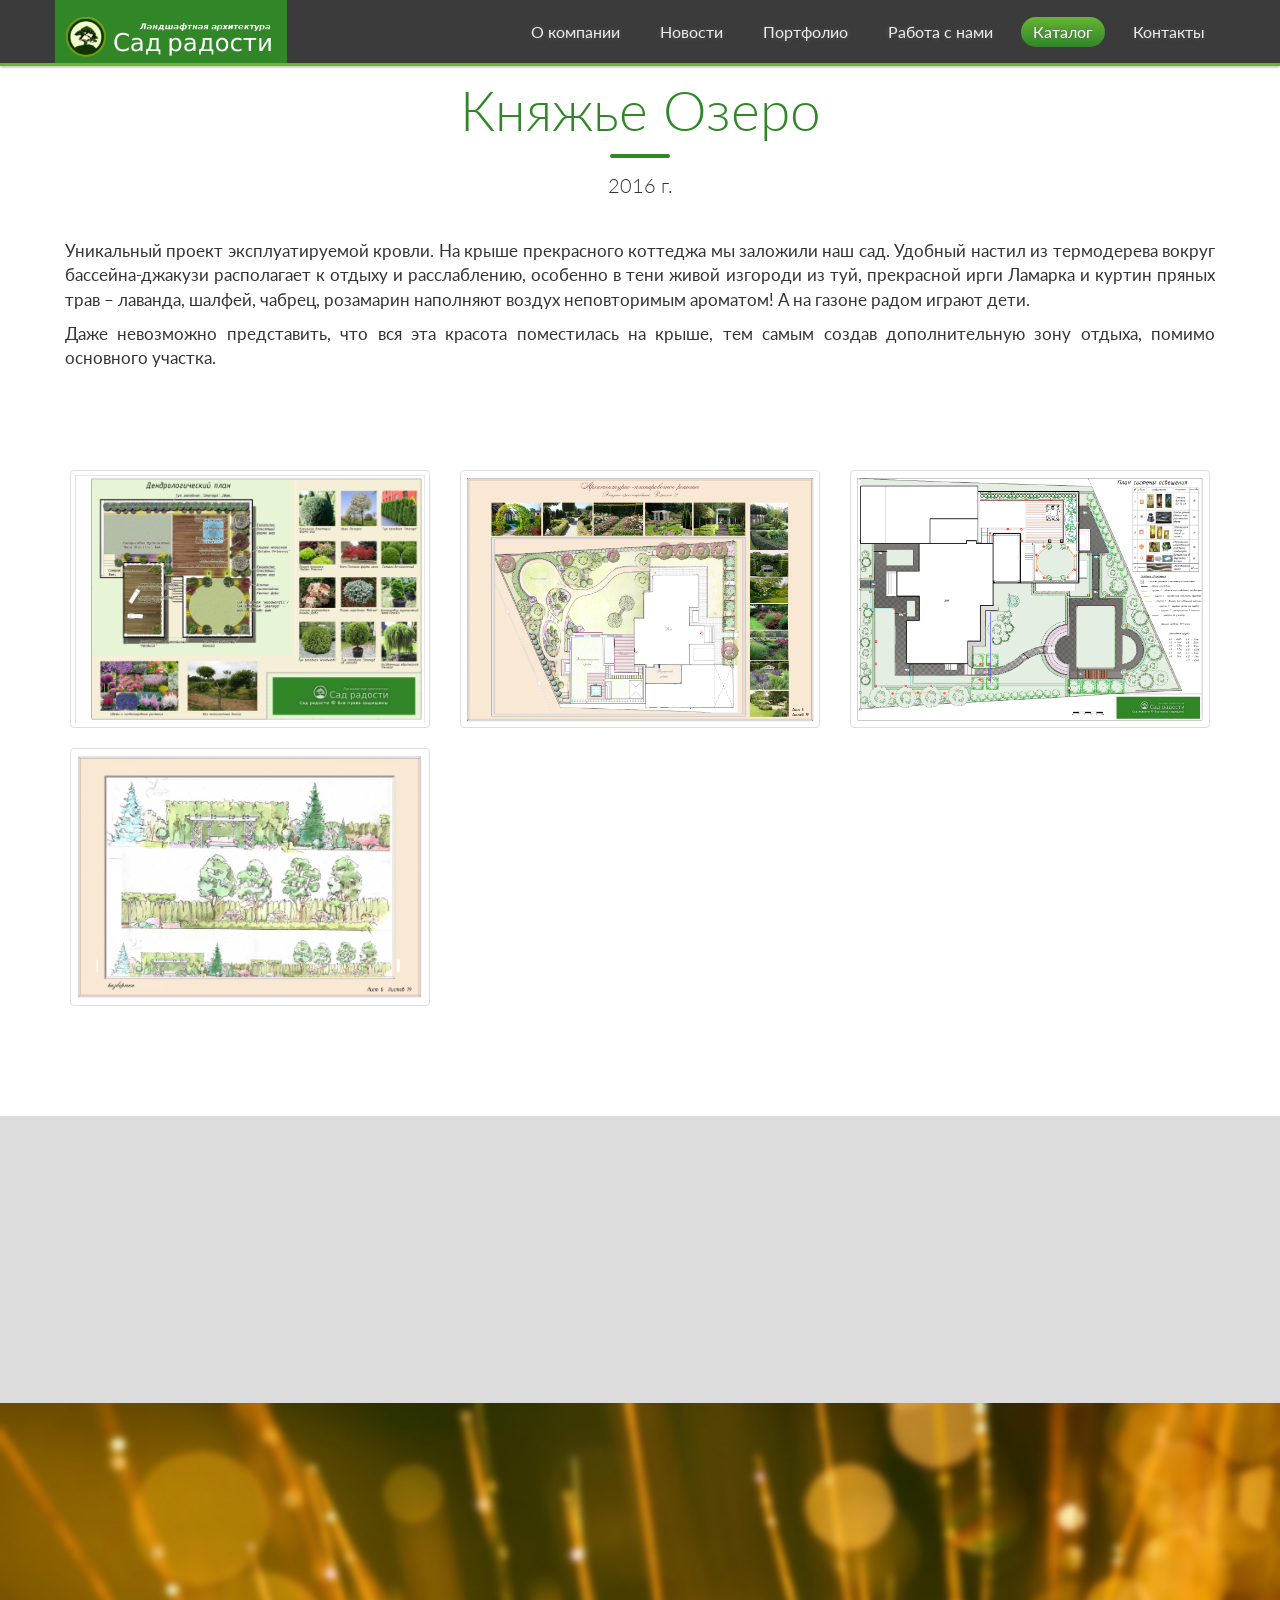
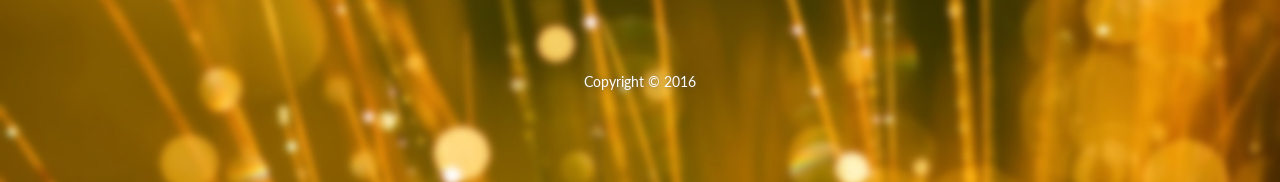
<file: projects/knazhye-ozero.html>
<!DOCTYPE html>
<html>
<!--[if lt IE 7]><html lang="en" class="no-js ie6"><![endif]-->
<!--[if IE 7]><html lang="en" class="no-js ie7"><![endif]-->
<!--[if IE 8]><html lang="en" class="no-js ie8"><![endif]-->
<!--[if gt IE 8]><!-->
<html lang="en" class="no-js">
<!--<![endif]-->
<head>
	<!-- from head.html -->
	<meta charset="UTF-8">
	<title>Княжье Озеро (Проекты) | Сад радости</title>
	<meta name="viewport" content="width=device-width, initial-scale=1.0, maximum-scale=1.0, user-scalable=no">
	<meta http-equiv="X-UA-Compatible" content="IE=edge,chrome=1" />

	<meta http-equiv="Cache-Control" content="no-cache, no-store, must-revalidate" />
	<meta http-equiv="Pragma" content="no-cache" />
	<meta http-equiv="Expires" content="0" />

	<link rel="shortcut icon" href="favicon.png">

	<!-- To-do: meta keywords -->

	<!-- Bootstrap 3.3.2 -->
	<link rel="stylesheet" href="../assets/css/bootstrap.min.css">

	<link rel="stylesheet" href="../assets/css/animate.css">
	<link rel="stylesheet" href="../assets/css/font-awesome.min.css">
	<link rel="stylesheet" href="../assets/css/slick.css">
	<link rel="stylesheet" href="../assets/js/rs-plugin/css/settings.css">

	<link rel="stylesheet" href="../assets/css/styles.css">
	<link rel="stylesheet" href="../assets/css/fix.css">
	<link rel="stylesheet" href="../assets/css/theme.css">

	<script type="text/javascript" src="../assets/js/modernizr.custom.32033.js"></script>

	<!--[if lt IE 9]>
	  <script src="https://oss.maxcdn.com/libs/html5shiv/3.7.0/html5shiv.js"></script>
	  <script src="https://oss.maxcdn.com/libs/respond.js/1.4.2/respond.min.js"></script>
	<![endif]-->
</head>
<body class="sub-page">

<div class="pre-loader">
	<div class="load-con">
		<img src="../assets/img/logo.png" class="animated fadeInDown" alt="">
		<div class="spinner">
		  <div class="bounce1"></div>
		  <div class="bounce2"></div>
		  <div class="bounce3"></div>
		</div>
	</div>
</div>

	<header>

		<nav class="navbar navbar-default navbar-fixed-top frozen" role="navigation">
				<div class="container">
					<!-- Brand and toggle get grouped for better mobile display -->
					<div class="navbar-header">
						<button type="button" class="navbar-toggle" data-toggle="collapse" data-target="#bs-example-navbar-collapse-1">
							<span class="fa fa-bars fa-lg"></span>
						</button>
						<a class="navbar-brand" href="../index.html">
							<img src="../assets/img/logo.png" alt="" class="logo">
						</a>
					</div>

					<!-- Collect the nav links, forms, and other content for toggling -->
					<div class="collapse navbar-collapse" id="bs-example-navbar-collapse-1">

						<ul class="nav navbar-nav navbar-right">
							<li><a href="../index.html#about">О компании</a>
							</li>
							<li><a href="../index.html#reviews">Новости</a>
							</li>
							<li><a href="../index.html#screens">Портфолио</a>
							</li>
							<li><a href="../index.html#features">Работа с нами</a>
							</li>
							<li><a class="getApp" href="../index.html#getApp">Каталог</a>
							</li>
							<li><a href="../index.html#contacts">Контакты</a>
							</li>
						</ul>
					</div>
					<!-- /.navbar-collapse -->
				</div>
				<!-- /.container-->
		</nav>

<!-- 		<section class="content">
			<div class="section-heading sp-effect3 active animated fadeInDown">
				<h1>Title</h1>
				<div>Some text</div>
			</div>
		</section>
 -->		<!--RevSlider-->

	</header>


	<div class="wrapper">


		<section class="story">
			<div class="container" style="width: 100%; height: 100%">

				<div class="section-heading scrollpoint sp-effect3">
					<h1>Княжье Озеро</h1>
					<div class="divider"></div>
					<p>2016 г.</p>
				</div>
				<div>
					<p>Уникальный проект эксплуатируемой кровли. На крыше прекрасного коттеджа мы заложили наш сад. Удобный настил из термодерева вокруг бассейна-джакузи располагает к отдыху и расслаблению, особенно в тени живой изгороди из туй, прекрасной ирги Ламарка и куртин пряных трав – лаванда, шалфей, чабрец, розамарин наполняют воздух неповторимым ароматом! А на газоне радом играют дети. </p>
					<p>Даже невозможно представить, что вся эта красота поместилась на крыше, тем самым создав дополнительную зону отдыха, помимо основного участка.</p>
				</div>
			</div>
		</section>


		<!-- Gallery -->
		<section>
			<div class="container" data-sh-image-gallery="mosaic" data-bs-col-count="3">

				<!-- <img class="img-responsive" src="../assets/img/portfolio/projects/knazhye-ozero/knazhye-ozero.jpg"/> -->

				<img class="img-responsive" src="../assets/img/portfolio/projects/knazhye-ozero/10-A3.png">
				<img class="img-responsive" src="../assets/img/portfolio/projects/knazhye-ozero/5-A2.png">

				<img class="img-responsive" src="../assets/img/portfolio/projects/knazhye-ozero/16-A2.png">
				<img class="img-responsive" src="../assets/img/portfolio/projects/knazhye-ozero/6-A3.png">

			</div>

			<div class="conter-block">

			</div>
		</section>
		<section class="story toned">
			<div class="container" style="width: 100%; height: 100%">
				<div class="section-heading scrollpoint sp-effect3">
					<h2>Дополнительная информация</h2>
					<div class="divider"></div>
					<p>
						<a class="btn btn-primary" href="../assets/img/portfolio/projects/knazhye-ozero/18-А3-nf.pdf" target="_blank">Эксплуатируемая кровля (разрез)</a>
						<a class="btn btn-primary" href="../works/knazhye-ozero.html">Посмотреть объект...</a>
					</p>
				</div>
		</section>

		<!-- end of Gallery -->

		<footer>
			<div class="container">
				<a href="#" class="scrollpoint sp-effect3">
					<img src="../assets/img/logo.png" alt="" class="logo">
				</a>
				<div class="social">
					<a href="#" class="scrollpoint sp-effect3"><i class="fa fa-twitter fa-lg"></i></a>
					<a href="#" class="scrollpoint sp-effect3"><i class="fa fa-google-plus fa-lg"></i></a>
					<a href="#" class="scrollpoint sp-effect3"><i class="fa fa-facebook fa-lg"></i></a>
				</div>
				<div class="rights">
					<p>Copyright &copy; 2016</p>
				</div>
			</div>
		</footer>

		</div>


<script src="../assets/js/jquery-1.11.1.min.js"></script>

<script src="../assets/js/preprocess.dom.js"></script>

<script src="../assets/js/bootstrap.min.js"></script>
<script src="../assets/js/slick.min.js"></script>
<script src="../assets/js/placeholdem.min.js"></script>
<script src="../assets/js/rs-plugin/js/jquery.themepunch.plugins.min.js"></script>
<script src="../assets/js/rs-plugin/js/jquery.themepunch.revolution.min.js"></script>
<script src="../assets/js/waypoints.min.js"></script>

<script src="../assets/js/gallery/js/gallery.js"></script>

<script src="../assets/js/scripts.js"></script>
<script>
	$(document).ready(function() {
		appMaster.preLoader();
	});
</script>
</body>
</html>
</file>
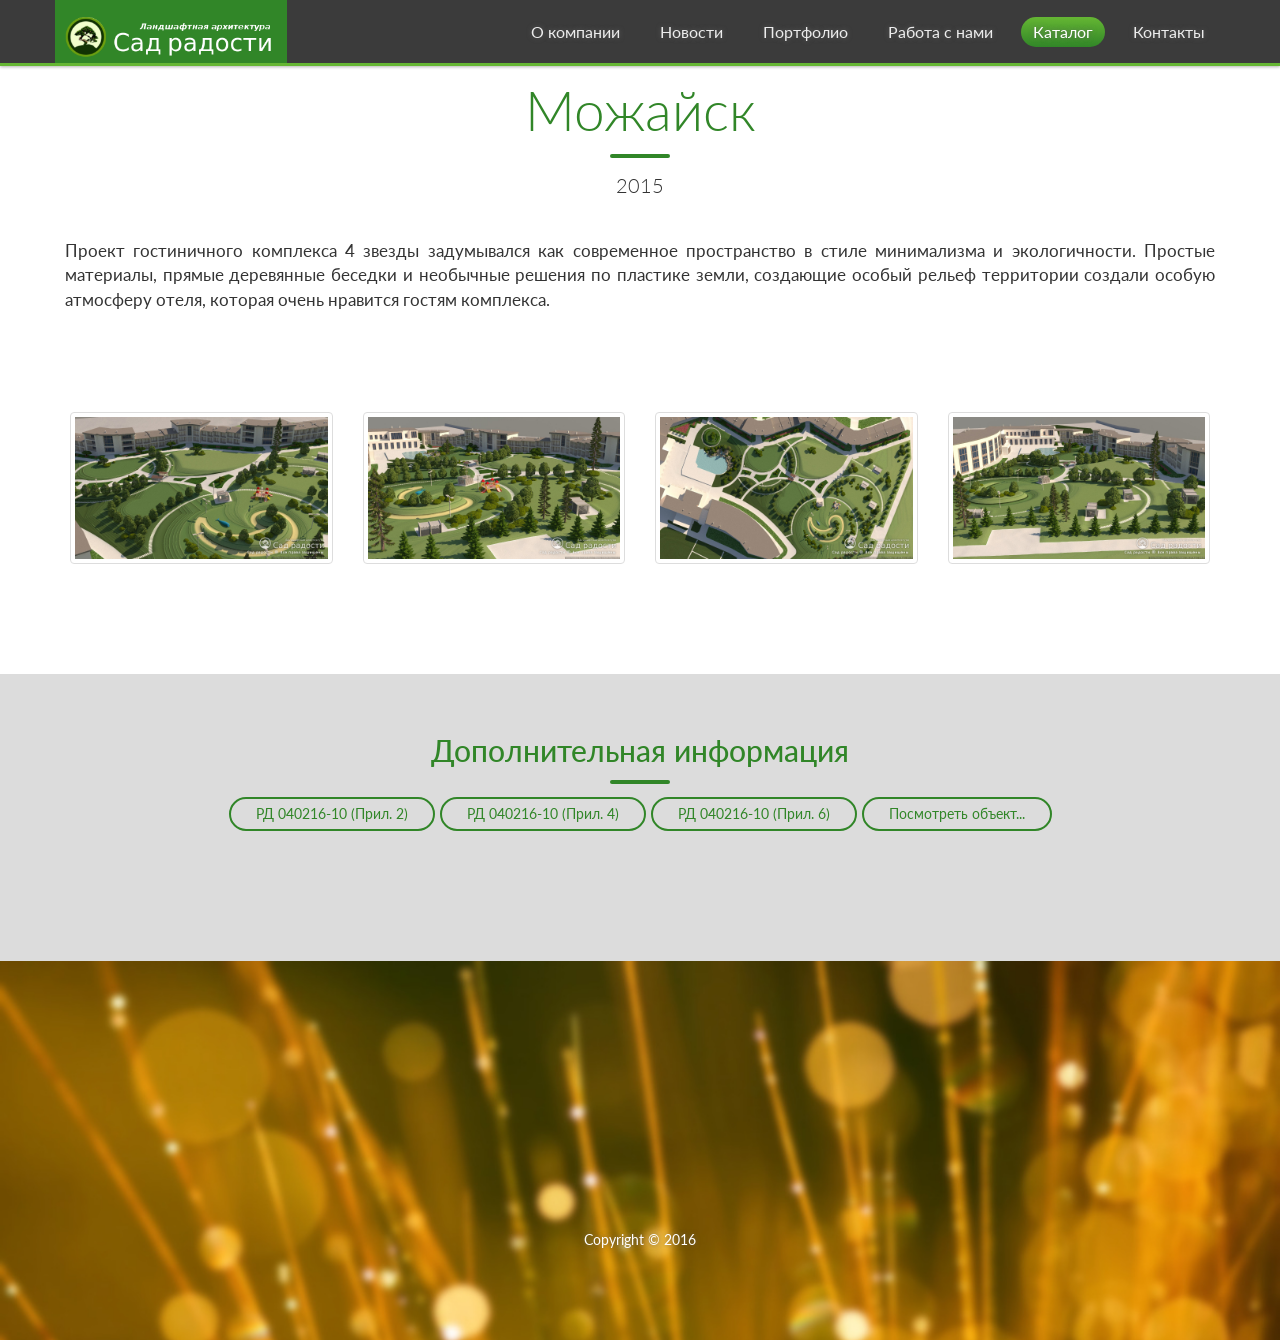
<file: projects/mozhaisk.html>
<!DOCTYPE html>
<html>
<!--[if lt IE 7]><html lang="en" class="no-js ie6"><![endif]-->
<!--[if IE 7]><html lang="en" class="no-js ie7"><![endif]-->
<!--[if IE 8]><html lang="en" class="no-js ie8"><![endif]-->
<!--[if gt IE 8]><!-->
<html lang="en" class="no-js">
<!--<![endif]-->
<head>
	<!-- from head.html -->
	<meta charset="UTF-8">
	<title>Можайск (Проекты) | Сад радости</title>
	<meta name="viewport" content="width=device-width, initial-scale=1.0, maximum-scale=1.0, user-scalable=no">
	<meta http-equiv="X-UA-Compatible" content="IE=edge,chrome=1" />

	<meta http-equiv="Cache-Control" content="no-cache, no-store, must-revalidate" />
	<meta http-equiv="Pragma" content="no-cache" />
	<meta http-equiv="Expires" content="0" />

	<link rel="shortcut icon" href="favicon.png">

	<!-- To-do: meta keywords -->

	<!-- Bootstrap 3.3.2 -->
	<link rel="stylesheet" href="../assets/css/bootstrap.min.css">

	<link rel="stylesheet" href="../assets/css/animate.css">
	<link rel="stylesheet" href="../assets/css/font-awesome.min.css">
	<link rel="stylesheet" href="../assets/css/slick.css">
	<link rel="stylesheet" href="../assets/js/rs-plugin/css/settings.css">

	<link rel="stylesheet" href="../assets/css/styles.css">
	<link rel="stylesheet" href="../assets/css/fix.css">
	<link rel="stylesheet" href="../assets/css/theme.css">


	<script type="text/javascript" src="../assets/js/modernizr.custom.32033.js"></script>

	<!--[if lt IE 9]>
	  <script src="https://oss.maxcdn.com/libs/html5shiv/3.7.0/html5shiv.js"></script>
	  <script src="https://oss.maxcdn.com/libs/respond.js/1.4.2/respond.min.js"></script>
	<![endif]-->
</head>
<body class="sub-page">

<div class="pre-loader">
	<div class="load-con">
		<img src="../assets/img/logo.png" class="animated fadeInDown" alt="">
		<div class="spinner">
		  <div class="bounce1"></div>
		  <div class="bounce2"></div>
		  <div class="bounce3"></div>
		</div>
	</div>
</div>

	<header>

		<nav class="navbar navbar-default navbar-fixed-top frozen" role="navigation">
				<div class="container">
					<!-- Brand and toggle get grouped for better mobile display -->
					<div class="navbar-header">
						<button type="button" class="navbar-toggle" data-toggle="collapse" data-target="#bs-example-navbar-collapse-1">
							<span class="fa fa-bars fa-lg"></span>
						</button>
						<a class="navbar-brand" href="../index.html">
							<img src="../assets/img/logo.png" alt="" class="logo">
						</a>
					</div>

					<!-- Collect the nav links, forms, and other content for toggling -->
					<div class="collapse navbar-collapse" id="bs-example-navbar-collapse-1">

						<ul class="nav navbar-nav navbar-right">
							<li><a href="../index.html#about">О компании</a>
							</li>
							<li><a href="../index.html#reviews">Новости</a>
							</li>
							<li><a href="../index.html#screens">Портфолио</a>
							</li>
							<li><a href="../index.html#features">Работа с нами</a>
							</li>
							<li><a class="getApp" href="../index.html#getApp">Каталог</a>
							</li>
							<li><a href="../index.html#contacts">Контакты</a>
							</li>
						</ul>
					</div>
					<!-- /.navbar-collapse -->
				</div>
				<!-- /.container-->
		</nav>

<!-- 		<section class="content">
			<div class="section-heading sp-effect3 active animated fadeInDown">
				<h1>Title</h1>
				<div>Some text</div>
			</div>
		</section>
 -->		<!--RevSlider-->

	</header>


	<div class="wrapper">


		<section class="story">
			<div class="container" style="width: 100%; height: 100%">

				<div class="section-heading scrollpoint sp-effect3">
					<h1>Можайск</h1>
					<div class="divider"></div>
					<p>2015</p>
				</div>
				<div>
					<p>Проект гостиничного комплекса 4 звезды задумывался как современное пространство в стиле минимализма и экологичности. Простые материалы, прямые деревянные беседки и необычные решения по пластике земли, создающие особый рельеф территории создали особую атмосферу отеля, которая очень нравится гостям комплекса.</p>
				</div>
			</div>
		</section>


		<!-- Gallery -->
		<section>
			<div class="container" data-sh-image-gallery="mosaic" data-bs-col-count="4">

				<img class="img-responsive" src="../assets/img/portfolio/projects/mozhaisk/mozhaisk.jpg"/>

				<img class="img-responsive" src="../assets/img/portfolio/projects/mozhaisk/1.jpg">
				<img class="img-responsive" src="../assets/img/portfolio/projects/mozhaisk/5.jpg">
				<img class="img-responsive" src="../assets/img/portfolio/projects/mozhaisk/8.jpg">

			</div>

			<div class="conter-block">

			</div>
		</section>
		<section class="story toned">
			<div class="container" style="width: 100%; height: 100%">
				<div class="section-heading scrollpoint sp-effect3">
					<h2>Дополнительная информация</h2>
					<div class="divider"></div>
					<p>
						<a class="btn btn-primary" href="../assets/img/portfolio/projects/mozhaisk/RD040216-10_App2_nf.pdf" target="_blank">РД 040216-10 (Прил. 2)</a>
						<a class="btn btn-primary" href="../assets/img/portfolio/projects/mozhaisk/RD040216-10_App4_nf.pdf" target="_blank">РД 040216-10 (Прил. 4)</a>
						<a class="btn btn-primary" href="../assets/img/portfolio/projects/mozhaisk/RD040216-10_App6_nf.pdf" target="_blank">РД 040216-10 (Прил. 6)</a>
						<!-- <a class="btn btn-primary" href="../assets/img/portfolio/projects/mozhaisk/RD250316-03_Details_plan.pdf" target="_blank">Разбивочный план</a>				 -->
						<a class="btn btn-primary" href="../works/mozhaisk.html">Посмотреть объект...</a>
					</p>
				</div>
		</section>

		<!-- end of Gallery -->

		<footer>
			<div class="container">
				<a href="#" class="scrollpoint sp-effect3">
					<img src="../assets/img/logo.png" alt="" class="logo">
				</a>
				<div class="social">
					<a href="#" class="scrollpoint sp-effect3"><i class="fa fa-twitter fa-lg"></i></a>
					<a href="#" class="scrollpoint sp-effect3"><i class="fa fa-google-plus fa-lg"></i></a>
					<a href="#" class="scrollpoint sp-effect3"><i class="fa fa-facebook fa-lg"></i></a>
				</div>
				<div class="rights">
					<p>Copyright &copy; 2016</p>
				</div>
			</div>
		</footer>

		</div>


<script src="../assets/js/jquery-1.11.1.min.js"></script>

<script src="../assets/js/preprocess.dom.js"></script>

<script src="../assets/js/bootstrap.min.js"></script>
<script src="../assets/js/slick.min.js"></script>
<script src="../assets/js/placeholdem.min.js"></script>
<script src="../assets/js/rs-plugin/js/jquery.themepunch.plugins.min.js"></script>
<script src="../assets/js/rs-plugin/js/jquery.themepunch.revolution.min.js"></script>
<script src="../assets/js/waypoints.min.js"></script>

<script src="../assets/js/gallery/js/gallery.js"></script>

<script src="../assets/js/scripts.js"></script>
<script>
	$(document).ready(function() {
		appMaster.preLoader();
	});
</script>
</body>
</html>
</file>
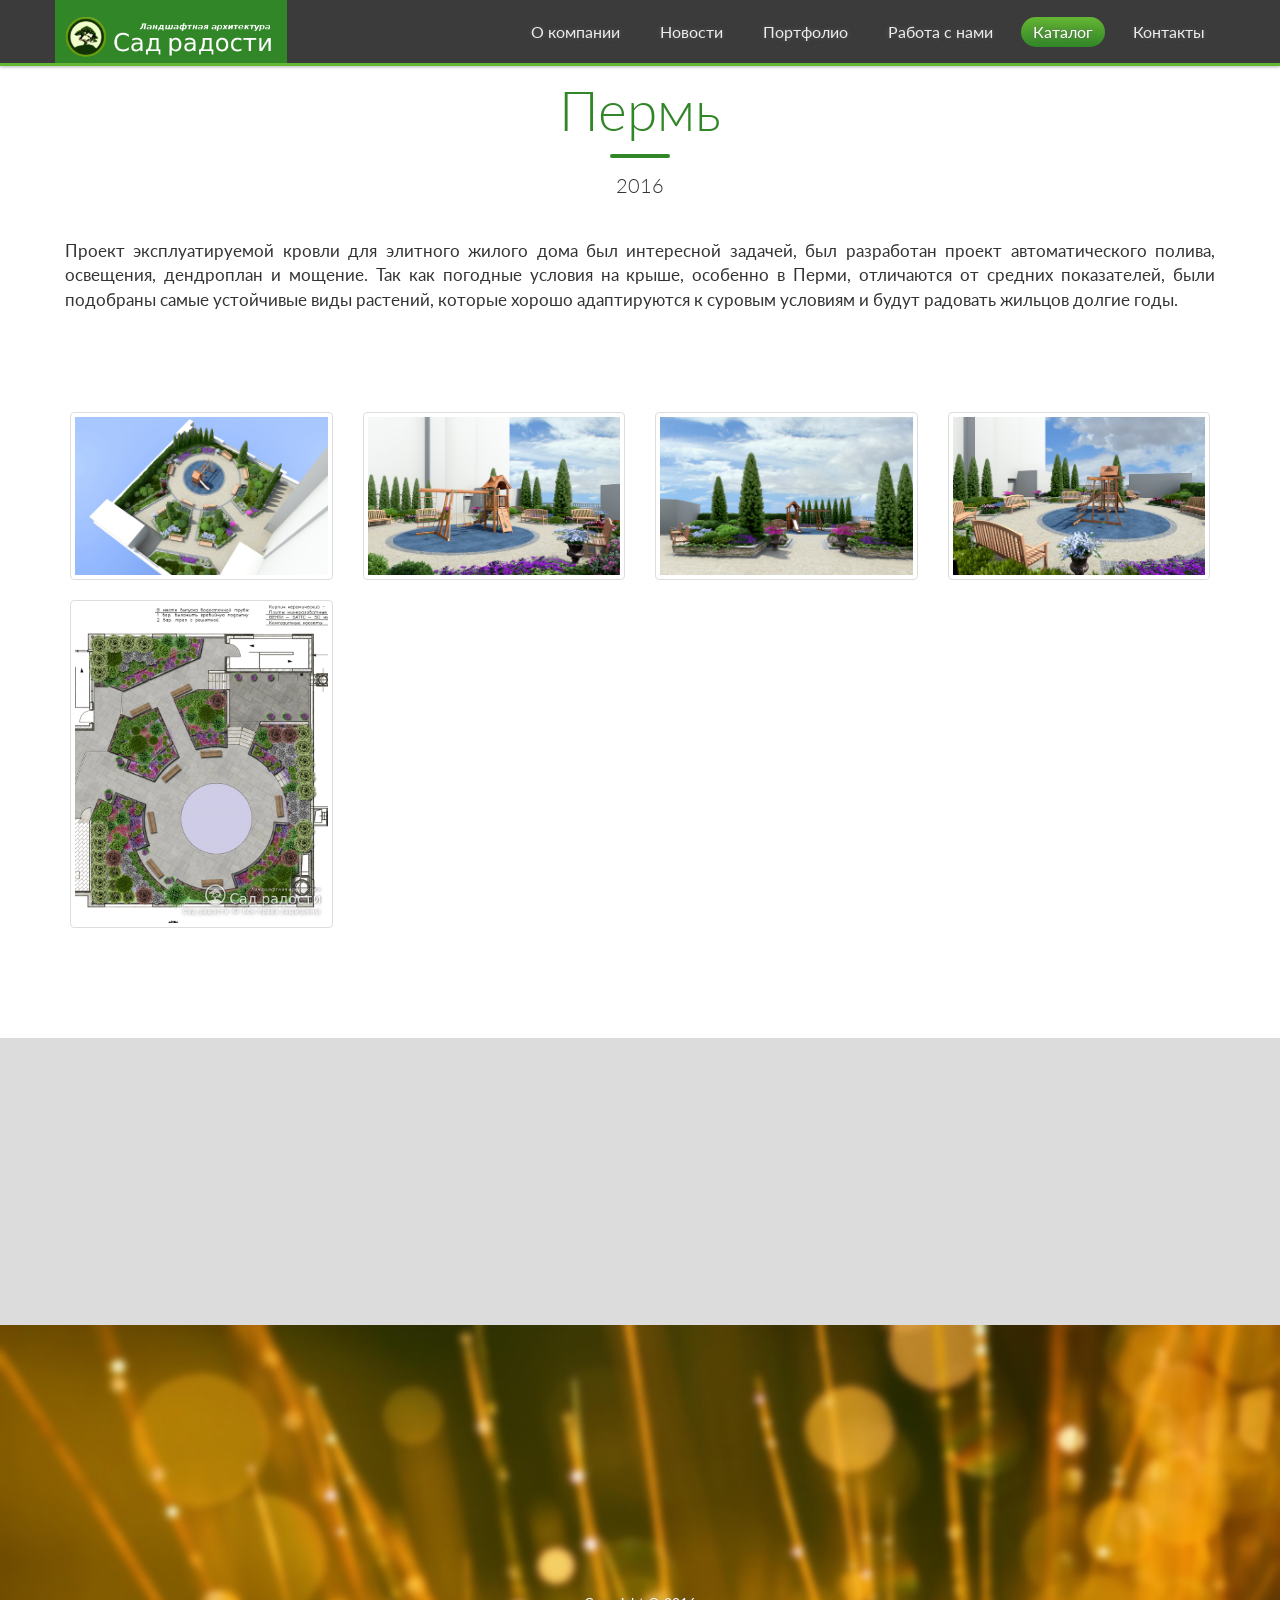
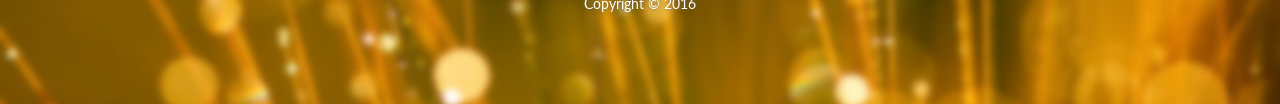
<file: projects/perm.html>
<!DOCTYPE html>
<html>
<!--[if lt IE 7]><html lang="en" class="no-js ie6"><![endif]-->
<!--[if IE 7]><html lang="en" class="no-js ie7"><![endif]-->
<!--[if IE 8]><html lang="en" class="no-js ie8"><![endif]-->
<!--[if gt IE 8]><!-->
<html lang="en" class="no-js">
<!--<![endif]-->
<head>
	<!-- from head.html -->
	<meta charset="UTF-8">
	<title>Пермь (Проекты) | Сад радости</title>
	<meta name="viewport" content="width=device-width, initial-scale=1.0, maximum-scale=1.0, user-scalable=no">
	<meta http-equiv="X-UA-Compatible" content="IE=edge,chrome=1" />

	<meta http-equiv="Cache-Control" content="no-cache, no-store, must-revalidate" />
	<meta http-equiv="Pragma" content="no-cache" />
	<meta http-equiv="Expires" content="0" />

	<link rel="shortcut icon" href="favicon.png">

	<!-- To-do: meta keywords -->

	<!-- Bootstrap 3.3.2 -->
	<link rel="stylesheet" href="../assets/css/bootstrap.min.css">

	<link rel="stylesheet" href="../assets/css/animate.css">
	<link rel="stylesheet" href="../assets/css/font-awesome.min.css">
	<link rel="stylesheet" href="../assets/css/slick.css">
	<link rel="stylesheet" href="../assets/js/rs-plugin/css/settings.css">

	<link rel="stylesheet" href="../assets/css/styles.css">
	<link rel="stylesheet" href="../assets/css/fix.css">
	<link rel="stylesheet" href="../assets/css/theme.css">


	<script type="text/javascript" src="../assets/js/modernizr.custom.32033.js"></script>

	<!--[if lt IE 9]>
	  <script src="https://oss.maxcdn.com/libs/html5shiv/3.7.0/html5shiv.js"></script>
	  <script src="https://oss.maxcdn.com/libs/respond.js/1.4.2/respond.min.js"></script>
	<![endif]-->
</head>
<body class="sub-page">

<div class="pre-loader">
	<div class="load-con">
		<img src="../assets/img/logo.png" class="animated fadeInDown" alt="">
		<div class="spinner">
		  <div class="bounce1"></div>
		  <div class="bounce2"></div>
		  <div class="bounce3"></div>
		</div>
	</div>
</div>

	<header>

		<nav class="navbar navbar-default navbar-fixed-top frozen" role="navigation">
				<div class="container">
					<!-- Brand and toggle get grouped for better mobile display -->
					<div class="navbar-header">
						<button type="button" class="navbar-toggle" data-toggle="collapse" data-target="#bs-example-navbar-collapse-1">
							<span class="fa fa-bars fa-lg"></span>
						</button>
						<a class="navbar-brand" href="../index.html">
							<img src="../assets/img/logo.png" alt="" class="logo">
						</a>
					</div>

					<!-- Collect the nav links, forms, and other content for toggling -->
					<div class="collapse navbar-collapse" id="bs-example-navbar-collapse-1">

						<ul class="nav navbar-nav navbar-right">
							<li><a href="../index.html#about">О компании</a>
							</li>
							<li><a href="../index.html#reviews">Новости</a>
							</li>
							<li><a href="../index.html#screens">Портфолио</a>
							</li>
							<li><a href="../index.html#features">Работа с нами</a>
							</li>
							<li><a class="getApp" href="../index.html#getApp">Каталог</a>
							</li>
							<li><a href="../index.html#contacts">Контакты</a>
							</li>
						</ul>
					</div>
					<!-- /.navbar-collapse -->
				</div>
				<!-- /.container-->
		</nav>

<!-- 		<section class="content">
			<div class="section-heading sp-effect3 active animated fadeInDown">
				<h1>Title</h1>
				<div>Some text</div>
			</div>
		</section>
 -->		<!--RevSlider-->

	</header>


	<div class="wrapper">


		<section class="story">
			<div class="container" style="width: 100%; height: 100%">

				<div class="section-heading scrollpoint sp-effect3">
					<h1>Пермь</h1>
					<div class="divider"></div>
					<p>2016</p>
				</div>
				<div>
					<p>Проект эксплуатируемой кровли для элитного жилого дома был интересной задачей, был разработан проект автоматического полива, освещения, дендроплан и мощение. Так как погодные условия на крыше, особенно в Перми, отличаются от средних показателей, были подобраны самые устойчивые виды растений, которые хорошо адаптируются к суровым условиям и будут радовать жильцов долгие годы.</p>
				</div>
			</div>
		</section>


		<!-- Gallery -->
		<section>
			<div class="container" data-sh-image-gallery="mosaic" data-bs-col-count="4">

				<img class="img-responsive" src="../assets/img/portfolio/projects/perm/perm.jpg"/>

				<img class="img-responsive" src="../assets/img/portfolio/projects/perm/01-F.jpg">
				<img class="img-responsive" src="../assets/img/portfolio/projects/perm/02-F.jpg">
				<img class="img-responsive" src="../assets/img/portfolio/projects/perm/06-F.jpg">
				<img class="img-responsive" src="../assets/img/portfolio/projects/perm/dendroplan.jpg">

			</div>

			<div class="conter-block">

			</div>
		</section>
		<section class="story toned">
			<div class="container" style="width: 100%; height: 100%">
				<div class="section-heading scrollpoint sp-effect3">
					<h2>Дополнительная информация</h2>
					<div class="divider"></div>
					<p>
						<a class="btn btn-primary" href="../assets/img/portfolio/projects/perm/Perm.Genplan-01-nf.pdf" target="_blank">Генплан (Стр 1)</a>
						<a class="btn btn-primary" href="../assets/img/portfolio/projects/perm/Perm.Genplan-03-nf.pdf" target="_blank">Генплан (Стр 2)</a>
						<!-- <a class="btn btn-primary" href="../assets/img/portfolio/projects/perm/Perm.Genplan-04.pdf" target="_blank">Генплан (Стр 3)</a>				 -->
						<a class="btn btn-primary" href="../works/perm.html">Посмотреть объект...</a>
					</p>
				</div>
		</section>

		<!-- end of Gallery -->

		<footer>
			<div class="container">
				<a href="#" class="scrollpoint sp-effect3">
					<img src="../assets/img/logo.png" alt="" class="logo">
				</a>
				<div class="social">
					<a href="#" class="scrollpoint sp-effect3"><i class="fa fa-twitter fa-lg"></i></a>
					<a href="#" class="scrollpoint sp-effect3"><i class="fa fa-google-plus fa-lg"></i></a>
					<a href="#" class="scrollpoint sp-effect3"><i class="fa fa-facebook fa-lg"></i></a>
				</div>
				<div class="rights">
					<p>Copyright &copy; 2016</p>
				</div>
			</div>
		</footer>

		</div>


<script src="../assets/js/jquery-1.11.1.min.js"></script>

<script src="../assets/js/preprocess.dom.js"></script>

<script src="../assets/js/bootstrap.min.js"></script>
<script src="../assets/js/slick.min.js"></script>
<script src="../assets/js/placeholdem.min.js"></script>
<script src="../assets/js/rs-plugin/js/jquery.themepunch.plugins.min.js"></script>
<script src="../assets/js/rs-plugin/js/jquery.themepunch.revolution.min.js"></script>
<script src="../assets/js/waypoints.min.js"></script>

<script src="../assets/js/gallery/js/gallery.js"></script>

<script src="../assets/js/scripts.js"></script>
<script>
	$(document).ready(function() {
		appMaster.preLoader();
	});
</script>
</body>
</html>
</file>
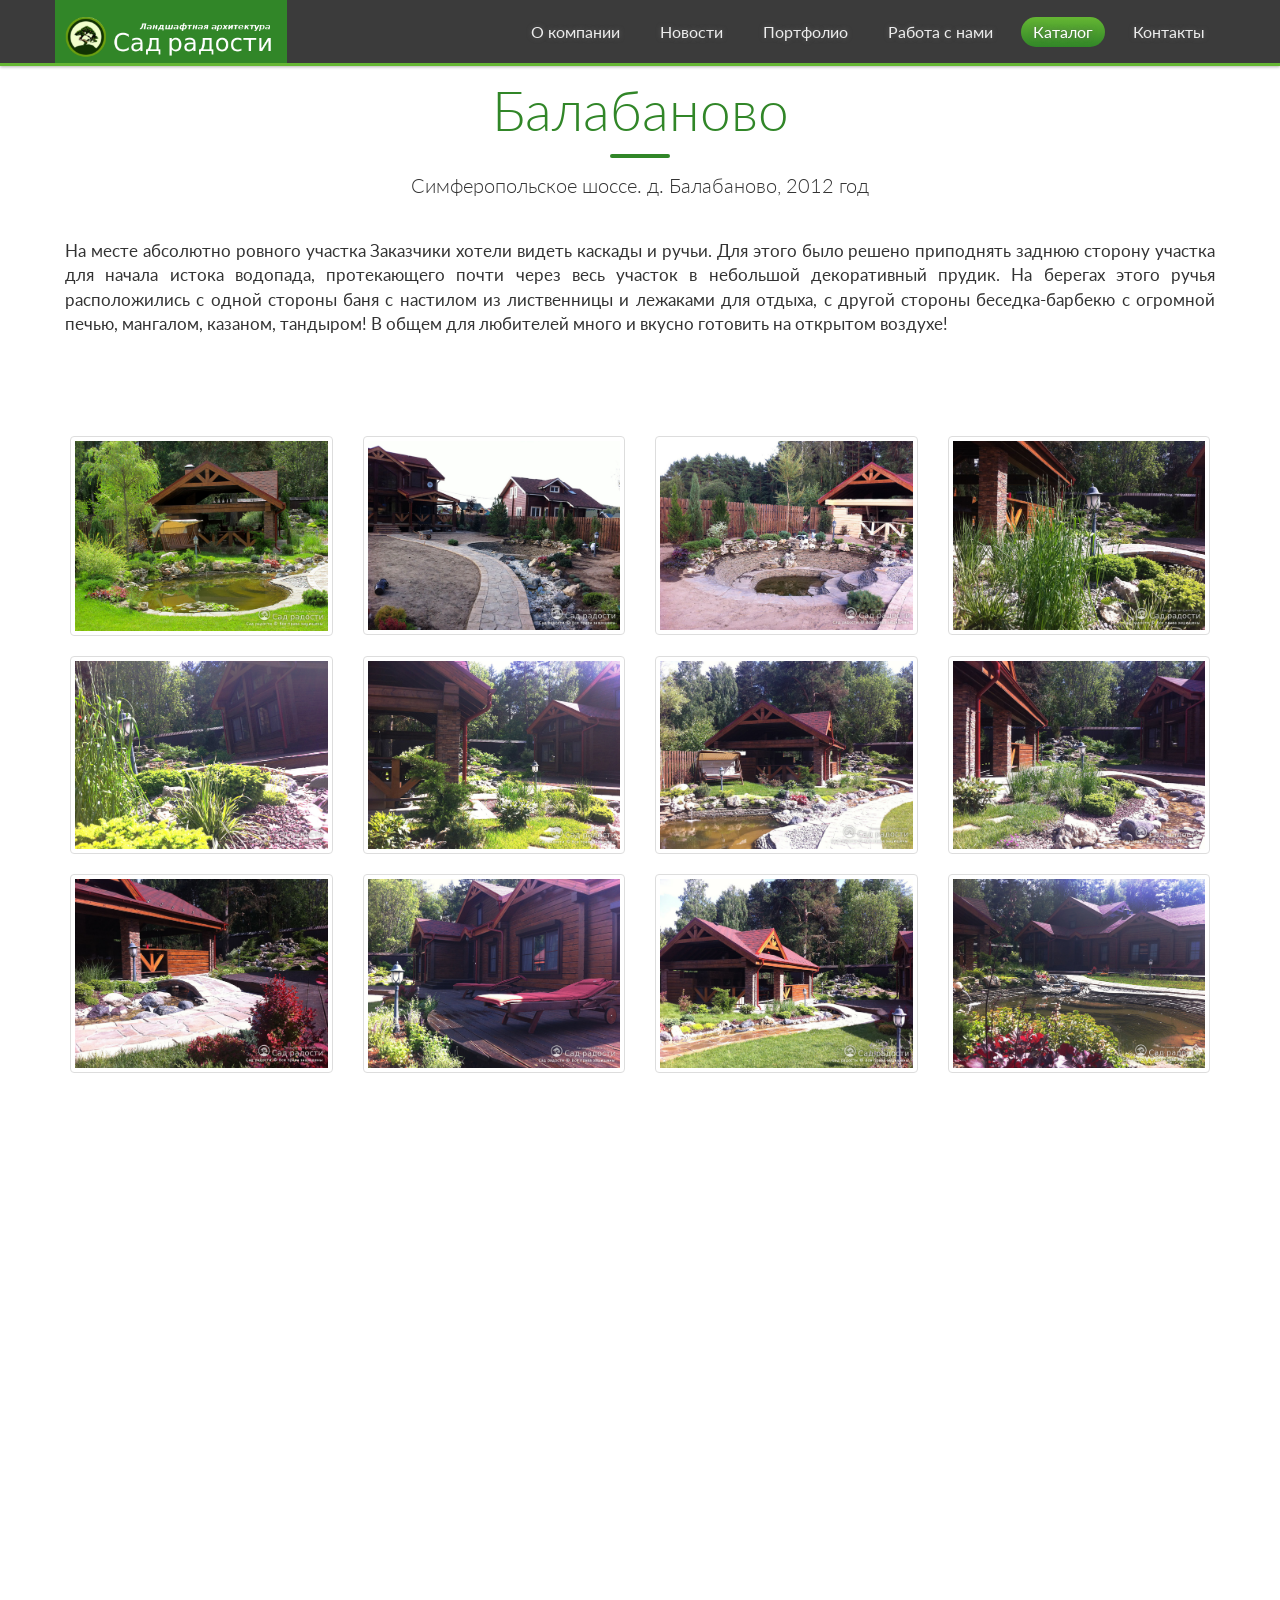
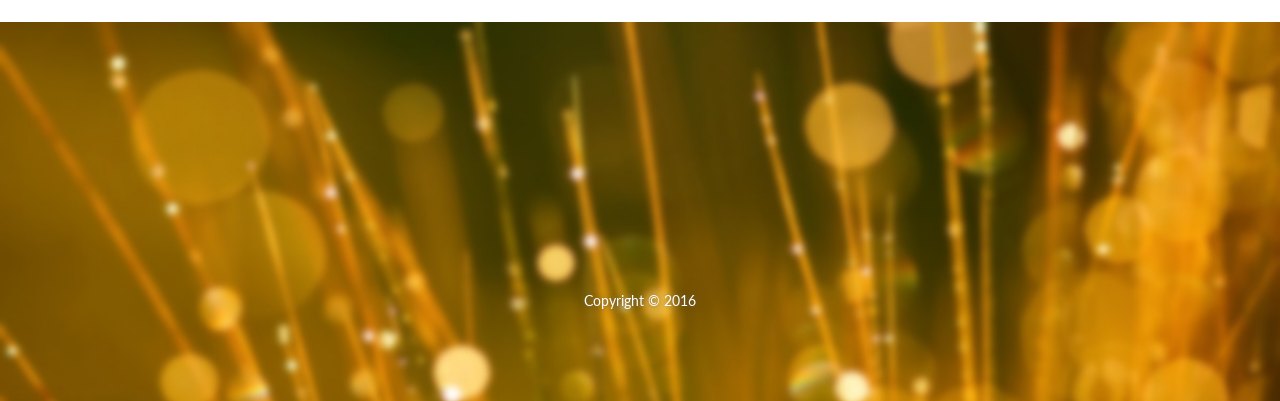
<file: works/balabanovo.html>
<!DOCTYPE html>
<html>
<!--[if lt IE 7]><html lang="en" class="no-js ie6"><![endif]-->
<!--[if IE 7]><html lang="en" class="no-js ie7"><![endif]-->
<!--[if IE 8]><html lang="en" class="no-js ie8"><![endif]-->
<!--[if gt IE 8]><!-->
<html lang="en" class="no-js">
<!--<![endif]-->
<head>
	<!-- from head.html -->
	<meta charset="UTF-8">
	<title>Балабаново (Примеры работ) | Сад радости</title>
	<meta name="viewport" content="width=device-width, initial-scale=1.0, maximum-scale=1.0, user-scalable=no">
	<meta http-equiv="X-UA-Compatible" content="IE=edge,chrome=1" />

	<meta http-equiv="Cache-Control" content="no-cache, no-store, must-revalidate" />
	<meta http-equiv="Pragma" content="no-cache" />
	<meta http-equiv="Expires" content="0" />

	<link rel="shortcut icon" href="favicon.png">

	<!-- To-do: meta keywords -->

	<!-- Bootstrap 3.3.2 -->
	<link rel="stylesheet" href="../assets/css/bootstrap.min.css">

	<link rel="stylesheet" href="../assets/css/animate.css">
	<link rel="stylesheet" href="../assets/css/font-awesome.min.css">
	<link rel="stylesheet" href="../assets/css/slick.css">
	<link rel="stylesheet" href="../assets/js/rs-plugin/css/settings.css">

	<link rel="stylesheet" href="../assets/css/styles.css">
	<link rel="stylesheet" href="../assets/css/fix.css">
	<link rel="stylesheet" href="../assets/css/theme.css">


	<script type="text/javascript" src="../assets/js/modernizr.custom.32033.js"></script>

	<!--[if lt IE 9]>
	  <script src="https://oss.maxcdn.com/libs/html5shiv/3.7.0/html5shiv.js"></script>
	  <script src="https://oss.maxcdn.com/libs/respond.js/1.4.2/respond.min.js"></script>
	<![endif]-->
</head>
<body class="sub-page">

<div class="pre-loader">
	<div class="load-con">
		<img src="../assets/img/logo.png" class="animated fadeInDown" alt="">
		<div class="spinner">
		  <div class="bounce1"></div>
		  <div class="bounce2"></div>
		  <div class="bounce3"></div>
		</div>
	</div>
</div>

	<header>

		<nav class="navbar navbar-default navbar-fixed-top frozen" role="navigation">
				<div class="container">
					<!-- Brand and toggle get grouped for better mobile display -->
					<div class="navbar-header">
						<button type="button" class="navbar-toggle" data-toggle="collapse" data-target="#bs-example-navbar-collapse-1">
							<span class="fa fa-bars fa-lg"></span>
						</button>
						<a class="navbar-brand" href="../index.html">
							<img src="../assets/img/logo.png" alt="" class="logo">
						</a>
					</div>

					<!-- Collect the nav links, forms, and other content for toggling -->
					<div class="collapse navbar-collapse" id="bs-example-navbar-collapse-1">

						<ul class="nav navbar-nav navbar-right">
							<li><a href="../index.html#about">О компании</a>
							</li>
							<li><a href="../index.html#reviews">Новости</a>
							</li>
							<li><a href="../index.html#screens">Портфолио</a>
							</li>
							<li><a href="../index.html#features">Работа с нами</a>
							</li>
							<li><a class="getApp" href="../index.html#getApp">Каталог</a>
							</li>
							<li><a href="../index.html#contacts">Контакты</a>
							</li>
						</ul>
					</div>
					<!-- /.navbar-collapse -->
				</div>
				<!-- /.container-->
		</nav>

<!-- 		<section class="content">
			<div class="section-heading sp-effect3 active animated fadeInDown">
				<h1>Title</h1>
				<div>Some text</div>
			</div>
		</section>
 -->		<!--RevSlider-->

	</header>


	<div class="wrapper">


		<section class="story">
			<div class="container" style="width: 100%; height: 100%">

				<div class="section-heading scrollpoint sp-effect3">
					<h1>Балабаново</h1>
					<div class="divider"></div>
					<p>Симферопольское шоссе.  д. Балабаново, 2012 год</p>
				</div>
				<div>
					<p>На месте абсолютно ровного участка Заказчики хотели видеть каскады и ручьи. Для этого было решено приподнять заднюю сторону участка для начала истока водопада, протекающего почти через весь участок в небольшой декоративный прудик. На берегах этого ручья расположились с одной стороны баня с настилом из лиственницы и лежаками для отдыха, с другой стороны беседка-барбекю с огромной печью, мангалом, казаном, тандыром! В общем для любителей много и вкусно готовить на открытом воздухе!</p>
				</div>


			</div>
		</section>


		<!-- Gallery -->
		<section>
			<div class="container" data-sh-image-gallery="mosaic" data-bs-col-count="4">

				<img class="img-responsive" src="../assets/img/portfolio/works/balabanovo/balabanovo.jpg"/>
				<img class="img-responsive" src="../assets/img/portfolio/works/balabanovo/img_0563.jpg"/>
				<img class="img-responsive" src="../assets/img/portfolio/works/balabanovo/img_0566.jpg"/>
				<img class="img-responsive" src="../assets/img/portfolio/works/balabanovo/img_2039.jpg"/>
				<img class="img-responsive" src="../assets/img/portfolio/works/balabanovo/img_2040.jpg"/>
				<img class="img-responsive" src="../assets/img/portfolio/works/balabanovo/img_2041.jpg"/>
				<img class="img-responsive" src="../assets/img/portfolio/works/balabanovo/img_2049.jpg"/>
				<img class="img-responsive" src="../assets/img/portfolio/works/balabanovo/img_2052.jpg"/>
				<img class="img-responsive" src="../assets/img/portfolio/works/balabanovo/img_2058.jpg"/>
				<img class="img-responsive" src="../assets/img/portfolio/works/balabanovo/img_2094.jpg"/>
				<img class="img-responsive" src="../assets/img/portfolio/works/balabanovo/img_2096.jpg"/>
				<img class="img-responsive" src="../assets/img/portfolio/works/balabanovo/img_2132.jpg"/>
				<img class="img-responsive" src="../assets/img/portfolio/works/balabanovo/img_2135.jpg"/>
				<img class="img-responsive" src="../assets/img/portfolio/works/balabanovo/img_2138.jpg"/>
				<img class="img-responsive" src="../assets/img/portfolio/works/balabanovo/img_2142.jpg"/>
				<img class="img-responsive" src="../assets/img/portfolio/works/balabanovo/img_6847.jpg"/>
				<img class="img-responsive" src="../assets/img/portfolio/works/balabanovo/img_6859.jpg"/>

			</div>
		</section>

		<!-- end of Gallery -->

		<footer>
			<div class="container">
				<a href="#" class="scrollpoint sp-effect3">
					<img src="../assets/img/logo.png" alt="" class="logo">
				</a>
				<div class="social">
					<a href="#" class="scrollpoint sp-effect3"><i class="fa fa-twitter fa-lg"></i></a>
					<a href="#" class="scrollpoint sp-effect3"><i class="fa fa-google-plus fa-lg"></i></a>
					<a href="#" class="scrollpoint sp-effect3"><i class="fa fa-facebook fa-lg"></i></a>
				</div>
				<div class="rights">
					<p>Copyright &copy; 2016</p>
				</div>
			</div>
		</footer>

		</div>


<script src="../assets/js/jquery-1.11.1.min.js"></script>

<script src="../assets/js/preprocess.dom.js"></script>

<script src="../assets/js/bootstrap.min.js"></script>
<script src="../assets/js/slick.min.js"></script>
<script src="../assets/js/placeholdem.min.js"></script>
<script src="../assets/js/rs-plugin/js/jquery.themepunch.plugins.min.js"></script>
<script src="../assets/js/rs-plugin/js/jquery.themepunch.revolution.min.js"></script>
<script src="../assets/js/waypoints.min.js"></script>

<script src="../assets/js/gallery/js/gallery.js"></script>

<script src="../assets/js/scripts.js"></script>
<script>
	$(document).ready(function() {
		appMaster.preLoader();
	});
</script>
</body>
</html>
</file>
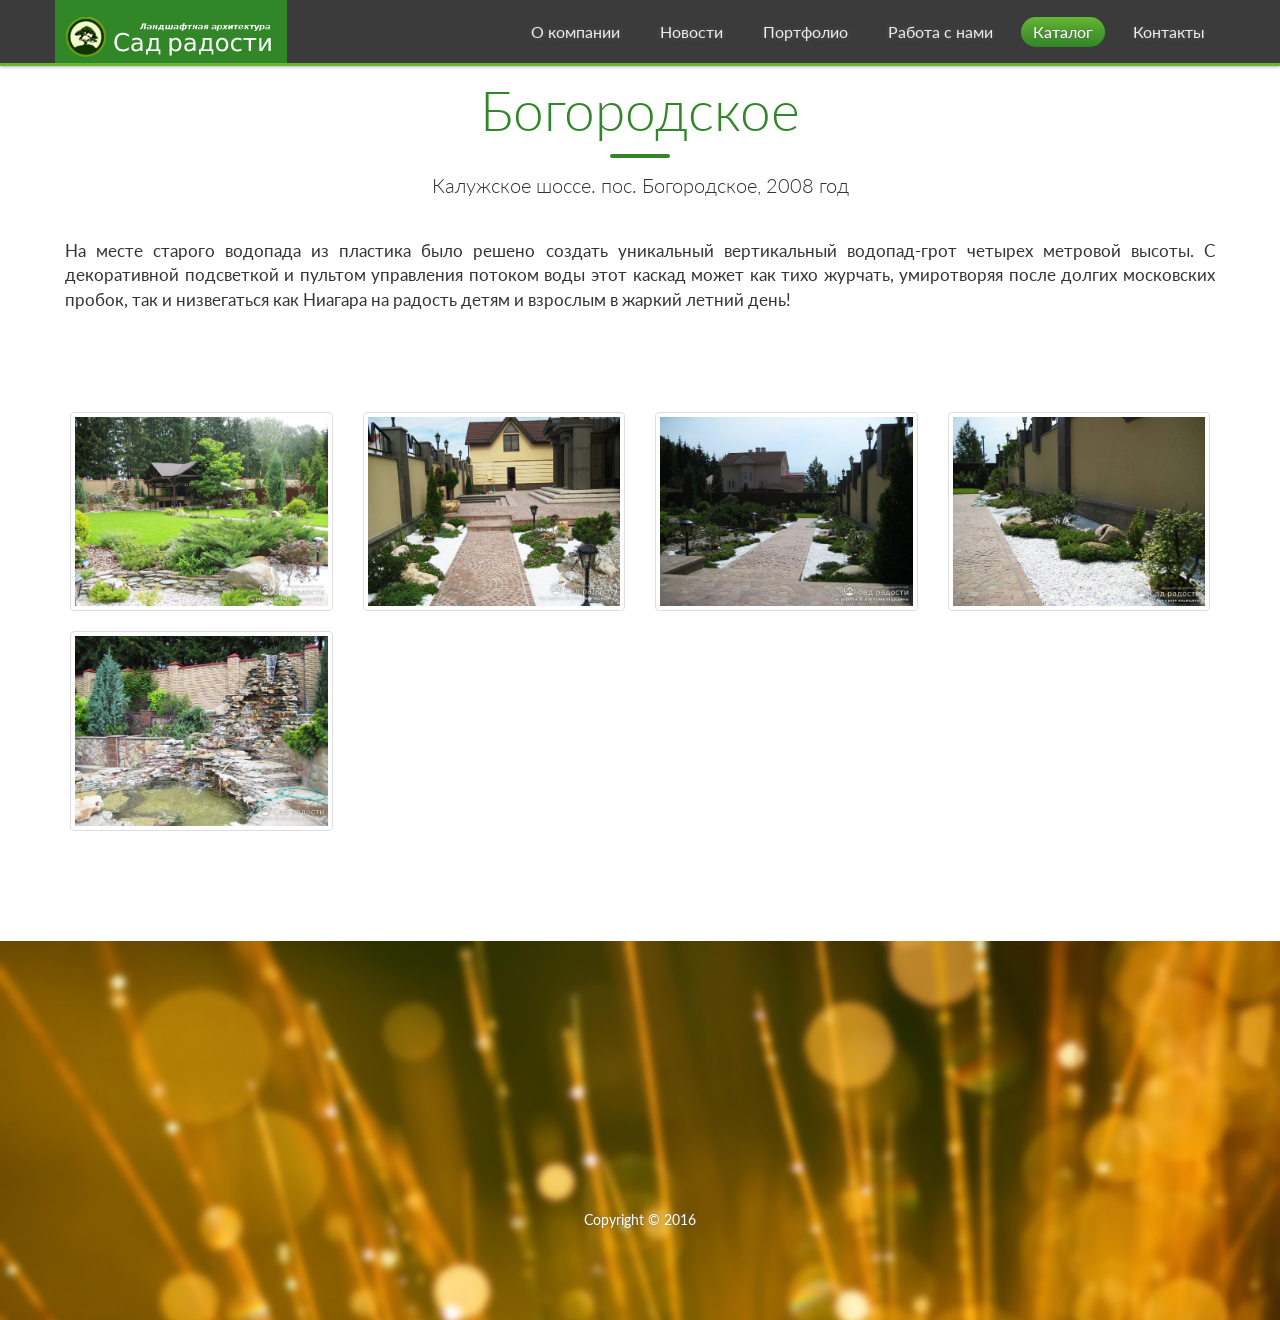
<file: works/bogorodskoye.html>
<!DOCTYPE html>
<html>
<!--[if lt IE 7]><html lang="en" class="no-js ie6"><![endif]-->
<!--[if IE 7]><html lang="en" class="no-js ie7"><![endif]-->
<!--[if IE 8]><html lang="en" class="no-js ie8"><![endif]-->
<!--[if gt IE 8]><!-->
<html lang="en" class="no-js">
<!--<![endif]-->
<head>
	<!-- from head.html -->
	<meta charset="UTF-8">
	<title>Богородское (Примеры работ) | Сад радости</title>
	<meta name="viewport" content="width=device-width, initial-scale=1.0, maximum-scale=1.0, user-scalable=no">
	<meta http-equiv="X-UA-Compatible" content="IE=edge,chrome=1" />

	<meta http-equiv="Cache-Control" content="no-cache, no-store, must-revalidate" />
	<meta http-equiv="Pragma" content="no-cache" />
	<meta http-equiv="Expires" content="0" />

	<link rel="shortcut icon" href="favicon.png">

	<!-- To-do: meta keywords -->

	<!-- Bootstrap 3.3.2 -->
	<link rel="stylesheet" href="../assets/css/bootstrap.min.css">

	<link rel="stylesheet" href="../assets/css/animate.css">
	<link rel="stylesheet" href="../assets/css/font-awesome.min.css">
	<link rel="stylesheet" href="../assets/css/slick.css">
	<link rel="stylesheet" href="../assets/js/rs-plugin/css/settings.css">

	<link rel="stylesheet" href="../assets/css/styles.css">
	<link rel="stylesheet" href="../assets/css/fix.css">
	<link rel="stylesheet" href="../assets/css/theme.css">


	<script type="text/javascript" src="../assets/js/modernizr.custom.32033.js"></script>

	<!--[if lt IE 9]>
	  <script src="https://oss.maxcdn.com/libs/html5shiv/3.7.0/html5shiv.js"></script>
	  <script src="https://oss.maxcdn.com/libs/respond.js/1.4.2/respond.min.js"></script>
	<![endif]-->
</head>
<body class="sub-page">

<div class="pre-loader">
	<div class="load-con">
		<img src="../assets/img/logo.png" class="animated fadeInDown" alt="">
		<div class="spinner">
		  <div class="bounce1"></div>
		  <div class="bounce2"></div>
		  <div class="bounce3"></div>
		</div>
	</div>
</div>

	<header>

		<nav class="navbar navbar-default navbar-fixed-top frozen" role="navigation">
				<div class="container">
					<!-- Brand and toggle get grouped for better mobile display -->
					<div class="navbar-header">
						<button type="button" class="navbar-toggle" data-toggle="collapse" data-target="#bs-example-navbar-collapse-1">
							<span class="fa fa-bars fa-lg"></span>
						</button>
						<a class="navbar-brand" href="../index.html">
							<img src="../assets/img/logo.png" alt="" class="logo">
						</a>
					</div>

					<!-- Collect the nav links, forms, and other content for toggling -->
					<div class="collapse navbar-collapse" id="bs-example-navbar-collapse-1">

						<ul class="nav navbar-nav navbar-right">
							<li><a href="../index.html#about">О компании</a>
							</li>
							<li><a href="../index.html#reviews">Новости</a>
							</li>
							<li><a href="../index.html#screens">Портфолио</a>
							</li>
							<li><a href="../index.html#features">Работа с нами</a>
							</li>
							<li><a class="getApp" href="../index.html#getApp">Каталог</a>
							</li>
							<li><a href="../index.html#contacts">Контакты</a>
							</li>
						</ul>
					</div>
					<!-- /.navbar-collapse -->
				</div>
				<!-- /.container-->
		</nav>

<!-- 		<section class="content">
			<div class="section-heading sp-effect3 active animated fadeInDown">
				<h1>Title</h1>
				<div>Some text</div>
			</div>
		</section>
 -->		<!--RevSlider-->

	</header>


	<div class="wrapper">


		<section class="story">
			<div class="container" style="width: 100%; height: 100%">

				<div class="section-heading scrollpoint sp-effect3">
					<h1>Богородское</h1>
					<div class="divider"></div>
					<p>Калужское шоссе. пос. Богородское, 2008 год</p>
				</div>
				<div>
					<p>На месте старого водопада из пластика было решено создать уникальный вертикальный водопад-грот четырех метровой высоты. С декоративной подсветкой и пультом управления потоком воды этот каскад может как тихо журчать, умиротворяя после долгих  московских пробок, так и низвегаться как Ниагара на радость детям и взрослым в жаркий летний день!</p>
				</div>


<!-- 				<div class="filter scrollpoint sp-effect3">
					<a href="javascript:void(0)" class="button js-filter-all active">Все</a>
					<a href="javascript:void(0)" class="button js-filter-one">Работы</a>
					<a href="javascript:void(0)" class="button js-filter-two">Проекты</a>
				</div>
				<div class="slider filtering scrollpoint sp-effect5" >
					<div class="one">
						<h4>Богородское</h4>
						<img src="../assets/img/portfolio/works/gribky/gribky.jpg" alt="" class="img-responsive">
					</div>
					<div class="one">
						<h4>Богородское</h4>
						<img src="../assets/img/portfolio/works/bogorodskoye/bogorodskoye.jpg" alt="" class="img-responsive">
					</div>
					<div class="one">
						<h4>Богородское</h4>
						<img src="../assets/img/portfolio/works/bogorodskoye/bogorodskoye.jpg" alt="" class="img-responsive">
					</div>
					<div class="one">
						<h4>Балабаново</h4>
						<img src="../assets/img/portfolio/works/balabanovo/balabanovo.jpg" alt="" class="img-responsive">
					</div>
					<div class="one">
						<h4>Чивирево</h4>
						<img src="../assets/img/portfolio/works/chivirevo/chivirevo.jpg" alt="" class="img-responsive">
					</div>
					<div class="two">
						<h4>Салоники</h4>
						<img src="../assets/img/portfolio/projects/saloniki/saloniki.jpg" alt="" class="img-responsive">
					</div>
					<div class="two">
						<h4>Чивирево</h4>
						<img src="../assets/img/portfolio/projects/chivirevo/chivirevo.jpg" alt="" class="img-responsive">
					</div>
					<div class="two">
						<h4>Чивирево-2</h4>
						<img src="../assets/img/portfolio/projects/chivirevo-2/chivirevo-2.jpg" alt="" class="img-responsive">
					</div>
					<div class="two">
						<h4>Княжье Озеро</h4>
						<img src="../assets/img/portfolio/projects/knazhye-ozero/knazhye-ozero.jpg" alt="" class="img-responsive">
					</div>
				</div>
 -->			</div>
		</section>


		<!-- Gallery -->
		<section>
			<div class="container" data-sh-image-gallery="mosaic" data-bs-col-count="4">

				<img class="img-responsive" src="../assets/img/portfolio/works/bogorodskoye/18938x704.jpg"/>
				<img class="img-responsive" src="../assets/img/portfolio/works/bogorodskoye/20.jpg"/>
				<img class="img-responsive" src="../assets/img/portfolio/works/bogorodskoye/22.jpg"/>
				<img class="img-responsive" src="../assets/img/portfolio/works/bogorodskoye/23.jpg"/>
				<img class="img-responsive" src="../assets/img/portfolio/works/bogorodskoye/6.jpg"/>
				<!-- <img class="img-responsive" src="../assets/img/portfolio/works/bogorodskoye/bogorodskoye.jpg"/> -->

			</div>
		</section>

		<!-- end of Gallery -->

		<footer>
			<div class="container">
				<a href="#" class="scrollpoint sp-effect3">
					<img src="../assets/img/logo.png" alt="" class="logo">
				</a>
				<div class="social">
					<a href="#" class="scrollpoint sp-effect3"><i class="fa fa-twitter fa-lg"></i></a>
					<a href="#" class="scrollpoint sp-effect3"><i class="fa fa-google-plus fa-lg"></i></a>
					<a href="#" class="scrollpoint sp-effect3"><i class="fa fa-facebook fa-lg"></i></a>
				</div>
				<div class="rights">
					<p>Copyright &copy; 2016</p>
				</div>
			</div>
		</footer>

		</div>


<script src="../assets/js/jquery-1.11.1.min.js"></script>

<script src="../assets/js/preprocess.dom.js"></script>

<script src="../assets/js/bootstrap.min.js"></script>
<script src="../assets/js/slick.min.js"></script>
<script src="../assets/js/placeholdem.min.js"></script>
<script src="../assets/js/rs-plugin/js/jquery.themepunch.plugins.min.js"></script>
<script src="../assets/js/rs-plugin/js/jquery.themepunch.revolution.min.js"></script>
<script src="../assets/js/waypoints.min.js"></script>

<script src="../assets/js/gallery/js/gallery.js"></script>

<script src="../assets/js/scripts.js"></script>
<script>
	$(document).ready(function() {
		appMaster.preLoader();
	});
</script>
</body>
</html>
</file>
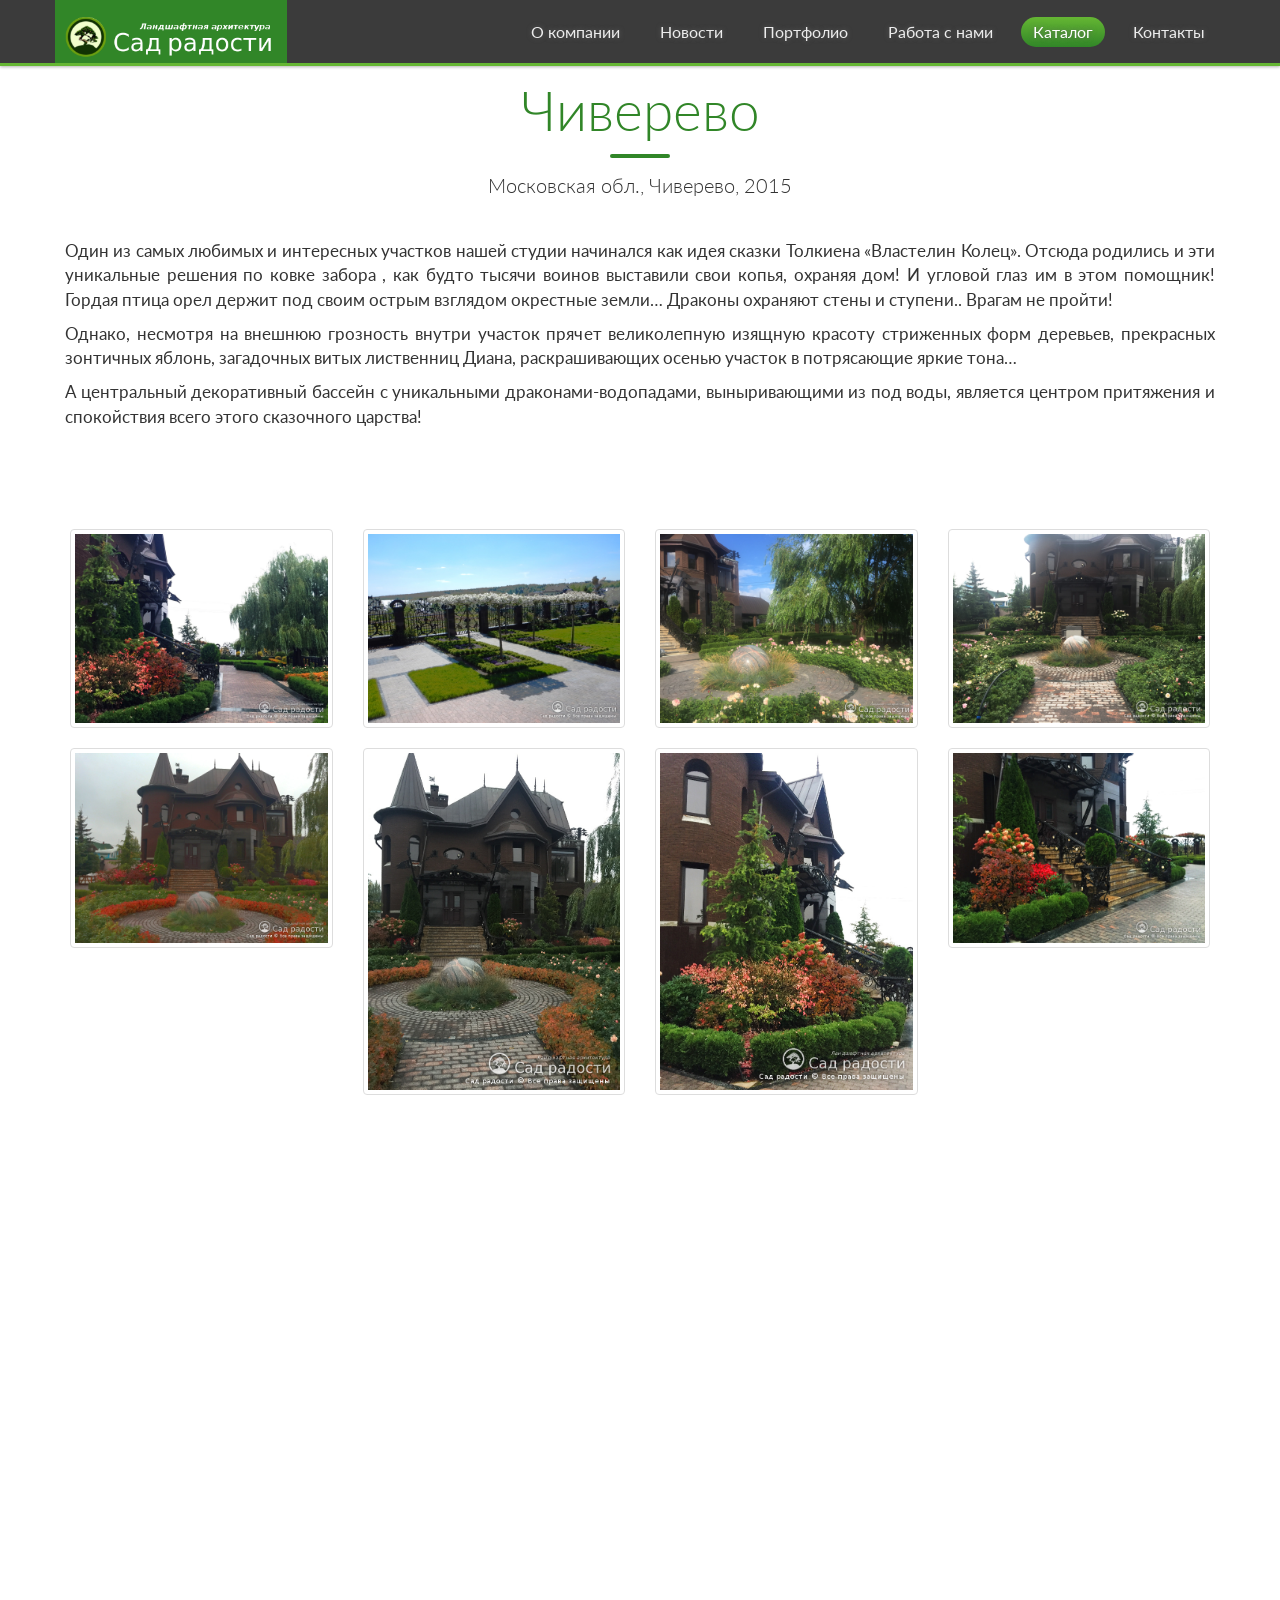
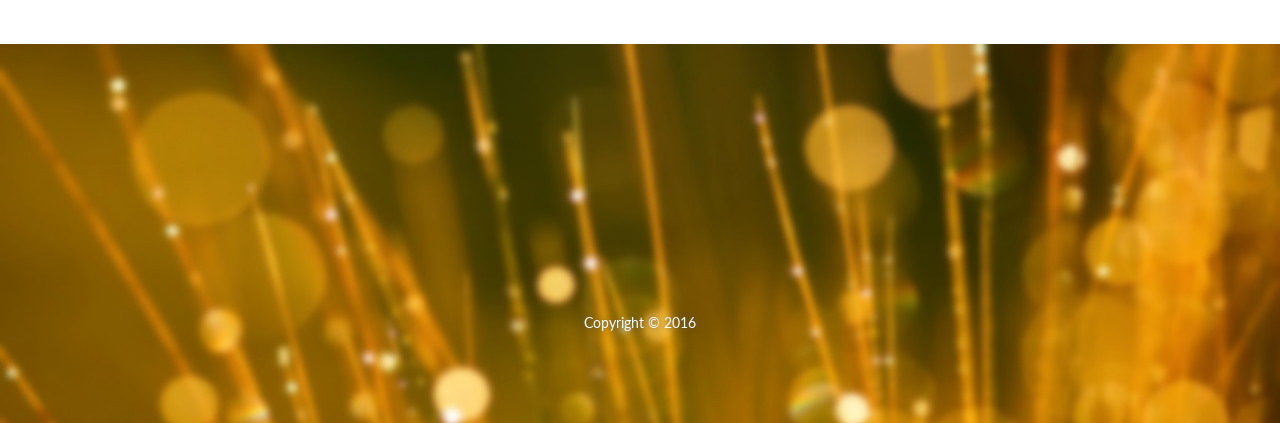
<file: works/chiverevo.html>
<!DOCTYPE html>
<html>
<!--[if lt IE 7]><html lang="en" class="no-js ie6"><![endif]-->
<!--[if IE 7]><html lang="en" class="no-js ie7"><![endif]-->
<!--[if IE 8]><html lang="en" class="no-js ie8"><![endif]-->
<!--[if gt IE 8]><!-->
<html lang="en" class="no-js">
<!--<![endif]-->
<head>
	<!-- from head.html -->
	<meta charset="UTF-8">
	<title>Чиверево (Примеры работ) | Сад радости</title>
	<meta name="viewport" content="width=device-width, initial-scale=1.0, maximum-scale=1.0, user-scalable=no">
	<meta http-equiv="X-UA-Compatible" content="IE=edge,chrome=1" />

	<meta http-equiv="Cache-Control" content="no-cache, no-store, must-revalidate" />
	<meta http-equiv="Pragma" content="no-cache" />
	<meta http-equiv="Expires" content="0" />

	<link rel="shortcut icon" href="favicon.png">

	<!-- To-do: meta keywords -->

	<!-- Bootstrap 3.3.2 -->
	<link rel="stylesheet" href="../assets/css/bootstrap.min.css">

	<link rel="stylesheet" href="../assets/css/animate.css">
	<link rel="stylesheet" href="../assets/css/font-awesome.min.css">
	<link rel="stylesheet" href="../assets/css/slick.css">
	<link rel="stylesheet" href="../assets/js/rs-plugin/css/settings.css">

	<link rel="stylesheet" href="../assets/css/styles.css">
	<link rel="stylesheet" href="../assets/css/fix.css">
	<link rel="stylesheet" href="../assets/css/theme.css">


	<script type="text/javascript" src="../assets/js/modernizr.custom.32033.js"></script>

	<!--[if lt IE 9]>
	  <script src="https://oss.maxcdn.com/libs/html5shiv/3.7.0/html5shiv.js"></script>
	  <script src="https://oss.maxcdn.com/libs/respond.js/1.4.2/respond.min.js"></script>
	<![endif]-->
</head>
<body class="sub-page">

<div class="pre-loader">
	<div class="load-con">
		<img src="../assets/img/logo.png" class="animated fadeInDown" alt="">
		<div class="spinner">
		  <div class="bounce1"></div>
		  <div class="bounce2"></div>
		  <div class="bounce3"></div>
		</div>
	</div>
</div>

	<header>

		<nav class="navbar navbar-default navbar-fixed-top frozen" role="navigation">
				<div class="container">
					<!-- Brand and toggle get grouped for better mobile display -->
					<div class="navbar-header">
						<button type="button" class="navbar-toggle" data-toggle="collapse" data-target="#bs-example-navbar-collapse-1">
							<span class="fa fa-bars fa-lg"></span>
						</button>
						<a class="navbar-brand" href="../index.html">
							<img src="../assets/img/logo.png" alt="" class="logo">
						</a>
					</div>

					<!-- Collect the nav links, forms, and other content for toggling -->
					<div class="collapse navbar-collapse" id="bs-example-navbar-collapse-1">

						<ul class="nav navbar-nav navbar-right">
							<li><a href="../index.html#about">О компании</a>
							</li>
							<li><a href="../index.html#reviews">Новости</a>
							</li>
							<li><a href="../index.html#screens">Портфолио</a>
							</li>
							<li><a href="../index.html#features">Работа с нами</a>
							</li>
							<li><a class="getApp" href="../index.html#getApp">Каталог</a>
							</li>
							<li><a href="../index.html#contacts">Контакты</a>
							</li>
						</ul>
					</div>
					<!-- /.navbar-collapse -->
				</div>
				<!-- /.container-->
		</nav>

<!-- 		<section class="content">
			<div class="section-heading sp-effect3 active animated fadeInDown">
				<h1>Title</h1>
				<div>Some text</div>
			</div>
		</section>
 -->		<!--RevSlider-->

	</header>


	<div class="wrapper">


		<section class="story">
			<div class="container" style="width: 100%; height: 100%">

				<div class="section-heading scrollpoint sp-effect3">
					<h1>Чиверево</h1>
					<div class="divider"></div>
					<p>Московская обл., Чиверево, 2015</p>
				</div>
				<div>
					<p>Один из самых любимых и интересных участков нашей студии начинался как идея сказки Толкиена «Властелин Колец». Отсюда родились и эти уникальные решения по ковке забора , как будто тысячи воинов выставили свои копья, охраняя дом! И угловой глаз им в этом помощник! Гордая птица орел держит под своим острым взглядом окрестные земли… Драконы охраняют стены и ступени.. Врагам не пройти!</p>
					<p>Однако, несмотря на внешнюю грозность внутри участок прячет великолепную изящную красоту стриженных форм деревьев, прекрасных зонтичных яблонь, загадочных витых лиственниц Диана, раскрашивающих осенью участок в потрясающие яркие тона…</p>
					<p>А центральный декоративный бассейн с уникальными драконами-водопадами, выныривающими из под воды, является центром притяжения и спокойствия всего этого сказочного царства!</p>
				</div>


			</div>
		</section>


		<!-- Gallery -->
		<section>
			<div class="container" data-sh-image-gallery="mosaic" data-bs-col-count="4">

				<img class="img-responsive" src="../assets/img/portfolio/works/chiverevo/IMG_6413.JPG"/>
				<!-- <img class="img-responsive" src="../assets/img/portfolio/works/chiverevo/chiverevo.jpg"/> -->
				<!-- <img class="img-responsive" src="../assets/img/portfolio/works/chiverevo/DSCN1139.JPG"/> -->
				<img class="img-responsive" src="../assets/img/portfolio/works/chiverevo/DSCN1140.JPG"/>
				<!-- <img class="img-responsive" src="../assets/img/portfolio/works/chiverevo/DSCN1141.JPG"/> -->
				<img class="img-responsive" src="../assets/img/portfolio/works/chiverevo/IMG_4266.JPG"/>
				<img class="img-responsive" src="../assets/img/portfolio/works/chiverevo/IMG_5246.JPG"/>
				<img class="img-responsive" src="../assets/img/portfolio/works/chiverevo/IMG_6403.JPG"/>
				<img class="img-responsive" src="../assets/img/portfolio/works/chiverevo/IMG_6405.jpg"/>
				<img class="img-responsive" src="../assets/img/portfolio/works/chiverevo/IMG_6411.jpg"/>
				<img class="img-responsive" src="../assets/img/portfolio/works/chiverevo/IMG_6418.JPG"/>
				<img class="img-responsive" src="../assets/img/portfolio/works/chiverevo/IMG_6426.JPG"/>
				<img class="img-responsive" src="../assets/img/portfolio/works/chiverevo/IMG_6437.JPG"/>
				<img class="img-responsive" src="../assets/img/portfolio/works/chiverevo/IMG_6443.JPG"/>
				<img class="img-responsive" src="../assets/img/portfolio/works/chiverevo/IMG_6445.JPG"/>
				<!-- <img class="img-responsive" src="../assets/img/portfolio/works/chiverevo/IMG_8064.JPG"/> -->
				<!-- <img class="img-responsive" src="../assets/img/portfolio/works/chiverevo/IMG_8067.jpg"/> -->
				<!-- <img class="img-responsive" src="../assets/img/portfolio/works/chiverevo/IMG_8069.jpg"/> -->
				<img class="img-responsive" src="../assets/img/portfolio/works/chiverevo/IMG_8070.JPG"/>
				<img class="img-responsive" src="../assets/img/portfolio/works/chiverevo/9.jpg"/>


			</div>
		</section>

		<!-- end of Gallery -->

		<footer>
			<div class="container">
				<a href="#" class="scrollpoint sp-effect3">
					<img src="../assets/img/logo.png" alt="" class="logo">
				</a>
				<div class="social">
					<a href="#" class="scrollpoint sp-effect3"><i class="fa fa-twitter fa-lg"></i></a>
					<a href="#" class="scrollpoint sp-effect3"><i class="fa fa-google-plus fa-lg"></i></a>
					<a href="#" class="scrollpoint sp-effect3"><i class="fa fa-facebook fa-lg"></i></a>
				</div>
				<div class="rights">
					<p>Copyright &copy; 2016</p>
				</div>
			</div>
		</footer>

		</div>


<script src="../assets/js/jquery-1.11.1.min.js"></script>

<script src="../assets/js/preprocess.dom.js"></script>

<script src="../assets/js/bootstrap.min.js"></script>
<script src="../assets/js/slick.min.js"></script>
<script src="../assets/js/placeholdem.min.js"></script>
<script src="../assets/js/rs-plugin/js/jquery.themepunch.plugins.min.js"></script>
<script src="../assets/js/rs-plugin/js/jquery.themepunch.revolution.min.js"></script>
<script src="../assets/js/waypoints.min.js"></script>

<script src="../assets/js/gallery/js/gallery.js"></script>

<script src="../assets/js/scripts.js"></script>
<script>
	$(document).ready(function() {
		appMaster.preLoader();
	});
</script>
</body>
</html>
</file>
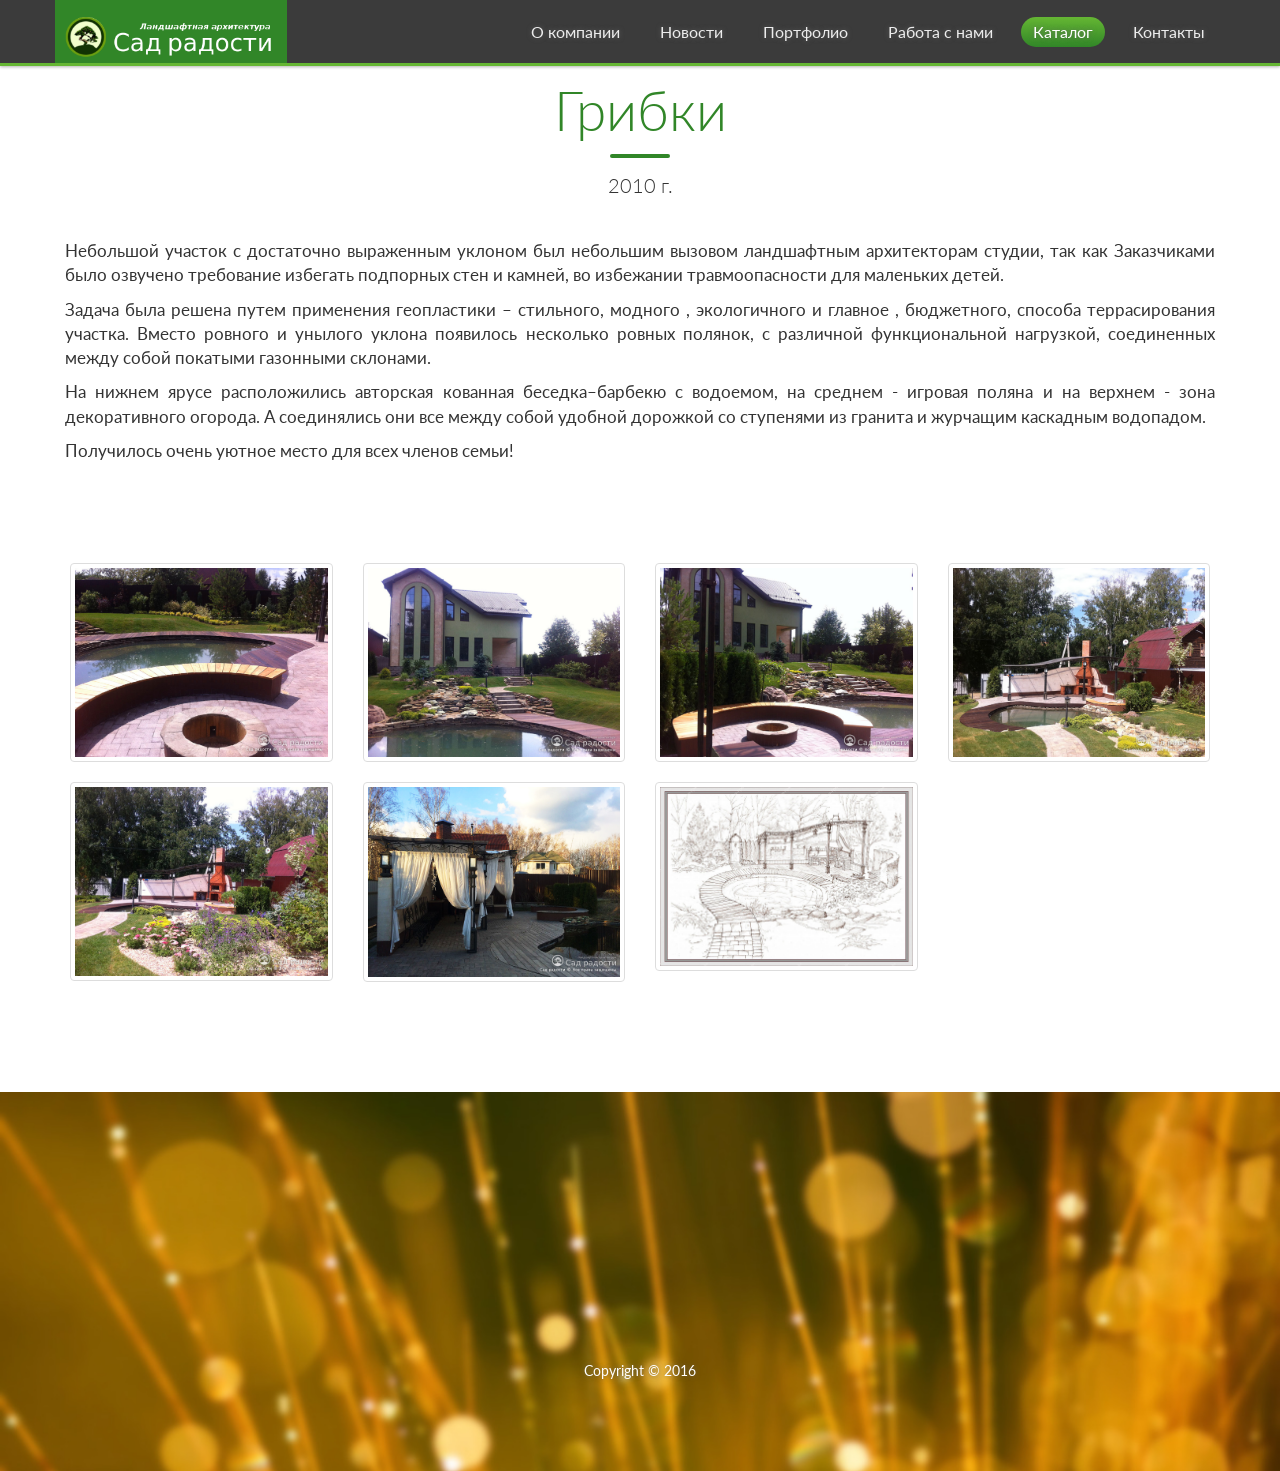
<file: works/gribky.html>
<!DOCTYPE html>
<html>
<!--[if lt IE 7]><html lang="en" class="no-js ie6"><![endif]-->
<!--[if IE 7]><html lang="en" class="no-js ie7"><![endif]-->
<!--[if IE 8]><html lang="en" class="no-js ie8"><![endif]-->
<!--[if gt IE 8]><!-->
<html lang="en" class="no-js">
<!--<![endif]-->
<head>
	<!-- from head.html -->
	<meta charset="UTF-8">
	<title>Грибки (Примеры работ) | Сад радости</title>
	<meta name="viewport" content="width=device-width, initial-scale=1.0, maximum-scale=1.0, user-scalable=no">
	<meta http-equiv="X-UA-Compatible" content="IE=edge,chrome=1" />

	<meta http-equiv="Cache-Control" content="no-cache, no-store, must-revalidate" />
	<meta http-equiv="Pragma" content="no-cache" />
	<meta http-equiv="Expires" content="0" />

	<link rel="shortcut icon" href="favicon.png">

	<!-- To-do: meta keywords -->

	<!-- Bootstrap 3.3.2 -->
	<link rel="stylesheet" href="../assets/css/bootstrap.min.css">

	<link rel="stylesheet" href="../assets/css/animate.css">
	<link rel="stylesheet" href="../assets/css/font-awesome.min.css">
	<link rel="stylesheet" href="../assets/css/slick.css">
	<link rel="stylesheet" href="../assets/js/rs-plugin/css/settings.css">

	<link rel="stylesheet" href="../assets/css/styles.css">
	<link rel="stylesheet" href="../assets/css/fix.css">
	<link rel="stylesheet" href="../assets/css/theme.css">


	<script type="text/javascript" src="../assets/js/modernizr.custom.32033.js"></script>

	<!--[if lt IE 9]>
	  <script src="https://oss.maxcdn.com/libs/html5shiv/3.7.0/html5shiv.js"></script>
	  <script src="https://oss.maxcdn.com/libs/respond.js/1.4.2/respond.min.js"></script>
	<![endif]-->
</head>
<body class="sub-page">

<div class="pre-loader">
	<div class="load-con">
		<img src="../assets/img/logo.png" class="animated fadeInDown" alt="">
		<div class="spinner">
		  <div class="bounce1"></div>
		  <div class="bounce2"></div>
		  <div class="bounce3"></div>
		</div>
	</div>
</div>

	<header>

		<nav class="navbar navbar-default navbar-fixed-top frozen" role="navigation">
				<div class="container">
					<!-- Brand and toggle get grouped for better mobile display -->
					<div class="navbar-header">
						<button type="button" class="navbar-toggle" data-toggle="collapse" data-target="#bs-example-navbar-collapse-1">
							<span class="fa fa-bars fa-lg"></span>
						</button>
						<a class="navbar-brand" href="../index.html">
							<img src="../assets/img/logo.png" alt="" class="logo">
						</a>
					</div>

					<!-- Collect the nav links, forms, and other content for toggling -->
					<div class="collapse navbar-collapse" id="bs-example-navbar-collapse-1">

						<ul class="nav navbar-nav navbar-right">
							<li><a href="../index.html#about">О компании</a>
							</li>
							<li><a href="../index.html#reviews">Новости</a>
							</li>
							<li><a href="../index.html#screens">Портфолио</a>
							</li>
							<li><a href="../index.html#features">Работа с нами</a>
							</li>
							<li><a class="getApp" href="../index.html#getApp">Каталог</a>
							</li>
							<li><a href="../index.html#contacts">Контакты</a>
							</li>
						</ul>
					</div>
					<!-- /.navbar-collapse -->
				</div>
				<!-- /.container-->
		</nav>

<!-- 		<section class="content">
			<div class="section-heading sp-effect3 active animated fadeInDown">
				<h1>Title</h1>
				<div>Some text</div>
			</div>
		</section>
 -->		<!--RevSlider-->

	</header>


	<div class="wrapper">


		<section class="story">
			<div class="container" style="width: 100%; height: 100%">

				<div class="section-heading scrollpoint sp-effect3">
					<h1>Грибки</h1>
					<div class="divider"></div>
					<p>2010 г.</p>
				</div>
				<div>
					<p>Небольшой участок с достаточно выраженным уклоном был небольшим вызовом ландшафтным архитекторам студии, так как Заказчиками было озвучено требование избегать подпорных стен и камней, во избежании  травмоопасности для маленьких детей. </p>

					<p>Задача была решена путем применения геопластики – стильного, модного , экологичного и главное , бюджетного, способа террасирования участка. Вместо ровного и унылого уклона появилось несколько ровных полянок, с различной функциональной нагрузкой, соединенных между собой покатыми газонными склонами.</p>

					<p>На нижнем ярусе расположились авторская кованная беседка–барбекю с водоемом, на среднем - игровая поляна и на верхнем - зона декоративного огорода. А соединялись они все между собой удобной дорожкой со ступенями из гранита и журчащим каскадным водопадом.</p>

					<p>Получилось очень уютное место для всех членов семьи!</p>
				</div>


<!-- 				<div class="filter scrollpoint sp-effect3">
					<a href="javascript:void(0)" class="button js-filter-all active">Все</a>
					<a href="javascript:void(0)" class="button js-filter-one">Работы</a>
					<a href="javascript:void(0)" class="button js-filter-two">Проекты</a>
				</div>
				<div class="slider filtering scrollpoint sp-effect5" >
					<div class="one">
						<h4>Грибки</h4>
						<img src="../assets/img/portfolio/works/gribky/gribky.jpg" alt="" class="img-responsive">
					</div>
					<div class="one">
						<h4>Ватутинки</h4>
						<img src="../assets/img/portfolio/works/vatutinky/vatutinky.jpg" alt="" class="img-responsive">
					</div>
					<div class="one">
						<h4>Богородское</h4>
						<img src="../assets/img/portfolio/works/bogorodskoye/bogorodskoye.jpg" alt="" class="img-responsive">
					</div>
					<div class="one">
						<h4>Балабаново</h4>
						<img src="../assets/img/portfolio/works/balabanovo/balabanovo.jpg" alt="" class="img-responsive">
					</div>
					<div class="one">
						<h4>Чивирево</h4>
						<img src="../assets/img/portfolio/works/chivirevo/chivirevo.jpg" alt="" class="img-responsive">
					</div>
					<div class="two">
						<h4>Салоники</h4>
						<img src="../assets/img/portfolio/projects/saloniki/saloniki.jpg" alt="" class="img-responsive">
					</div>
					<div class="two">
						<h4>Чивирево</h4>
						<img src="../assets/img/portfolio/projects/chivirevo/chivirevo.jpg" alt="" class="img-responsive">
					</div>
					<div class="two">
						<h4>Чивирево-2</h4>
						<img src="../assets/img/portfolio/projects/chivirevo-2/chivirevo-2.jpg" alt="" class="img-responsive">
					</div>
					<div class="two">
						<h4>Княжье Озеро</h4>
						<img src="../assets/img/portfolio/projects/knazhye-ozero/knazhye-ozero.jpg" alt="" class="img-responsive">
					</div>
				</div>
 -->			</div>
		</section>


		<!-- Gallery -->
		<section>
			<div class="container" data-sh-image-gallery="mosaic" data-bs-col-count="4">

				<img class="img-responsive" src="../assets/img/portfolio/works/gribky/gribky.jpg"/>
				<img class="img-responsive" src="../assets/img/portfolio/works/gribky/img_5110.jpg"/>
				<img class="img-responsive" src="../assets/img/portfolio/works/gribky/img_5122.jpg"/>
				<!-- <img class="img-responsive" src="../assets/img/portfolio/works/gribky/img_5124.jpg"/> -->
				<img class="img-responsive" src="../assets/img/portfolio/works/gribky/img_5127.jpg"/>
				<img class="img-responsive" src="../assets/img/portfolio/works/gribky/img_5129.jpg"/>
				<img class="img-responsive" src="../assets/img/portfolio/works/gribky/img_8755.jpg"/>
				<img class="img-responsive" src="../assets/img/portfolio/works/gribky/sketch.jpg"/>

			</div>
		</section>

		<!-- end of Gallery -->

		<footer>
			<div class="container">
				<a href="#" class="scrollpoint sp-effect3">
					<img src="../assets/img/logo.png" alt="" class="logo">
				</a>
				<div class="social">
					<a href="#" class="scrollpoint sp-effect3"><i class="fa fa-twitter fa-lg"></i></a>
					<a href="#" class="scrollpoint sp-effect3"><i class="fa fa-google-plus fa-lg"></i></a>
					<a href="#" class="scrollpoint sp-effect3"><i class="fa fa-facebook fa-lg"></i></a>
				</div>
				<div class="rights">
					<p>Copyright &copy; 2016</p>
				</div>
			</div>
		</footer>

		</div>


<script src="../assets/js/jquery-1.11.1.min.js"></script>

<script src="../assets/js/preprocess.dom.js"></script>

<script src="../assets/js/bootstrap.min.js"></script>
<script src="../assets/js/slick.min.js"></script>
<script src="../assets/js/placeholdem.min.js"></script>
<script src="../assets/js/rs-plugin/js/jquery.themepunch.plugins.min.js"></script>
<script src="../assets/js/rs-plugin/js/jquery.themepunch.revolution.min.js"></script>
<script src="../assets/js/waypoints.min.js"></script>

<script src="../assets/js/gallery/js/gallery.js"></script>

<script src="../assets/js/scripts.js"></script>
<script>
	$(document).ready(function() {
		appMaster.preLoader();
	});
</script>
</body>
</html>
</file>
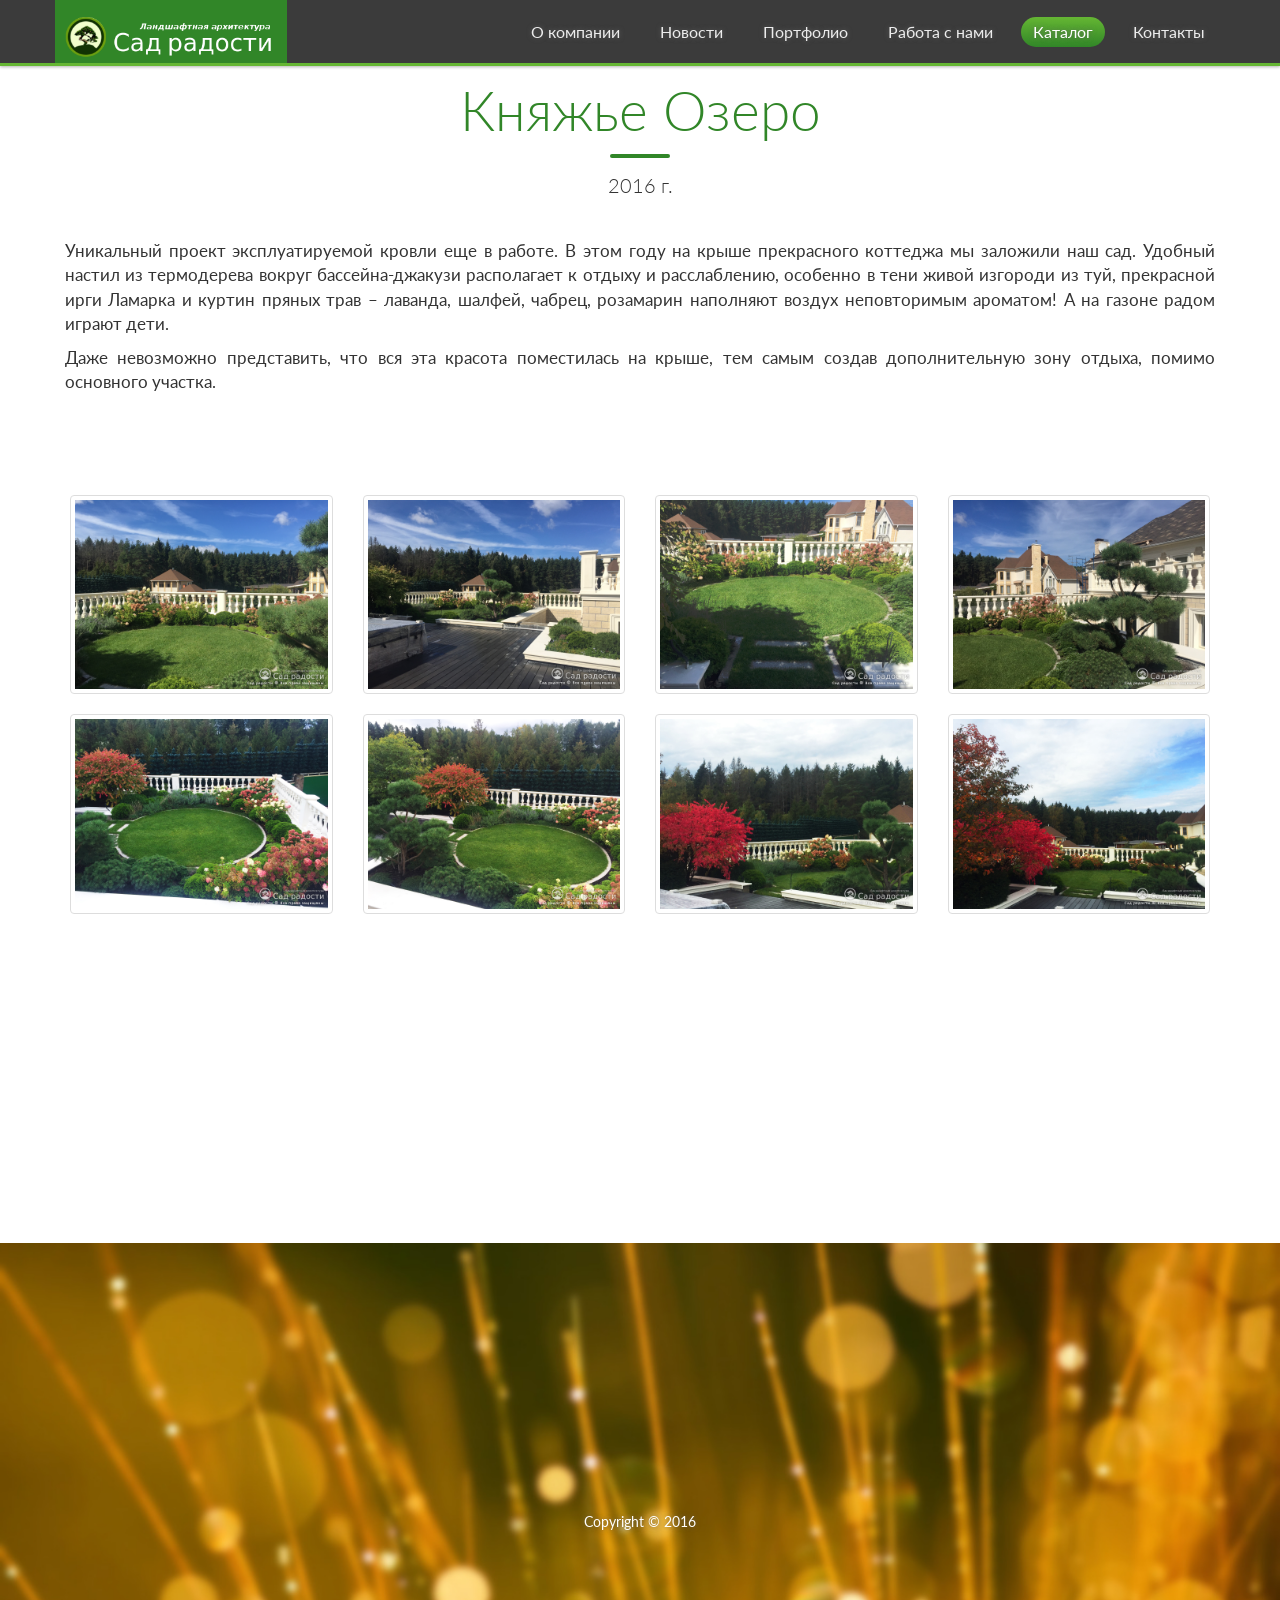
<file: works/knazhye-ozero.html>
<!DOCTYPE html>
<html>
<!--[if lt IE 7]><html lang="en" class="no-js ie6"><![endif]-->
<!--[if IE 7]><html lang="en" class="no-js ie7"><![endif]-->
<!--[if IE 8]><html lang="en" class="no-js ie8"><![endif]-->
<!--[if gt IE 8]><!-->
<html lang="en" class="no-js">
<!--<![endif]-->
<head>
	<!-- from head.html -->
	<meta charset="UTF-8">
	<title>Княжье Озеро (Примеры работ) | Сад радости</title>
	<meta name="viewport" content="width=device-width, initial-scale=1.0, maximum-scale=1.0, user-scalable=no">
	<meta http-equiv="X-UA-Compatible" content="IE=edge,chrome=1" />

	<meta http-equiv="Cache-Control" content="no-cache, no-store, must-revalidate" />
	<meta http-equiv="Pragma" content="no-cache" />
	<meta http-equiv="Expires" content="0" />

	<link rel="shortcut icon" href="favicon.png">

	<!-- To-do: meta keywords -->

	<!-- Bootstrap 3.3.2 -->
	<link rel="stylesheet" href="../assets/css/bootstrap.min.css">

	<link rel="stylesheet" href="../assets/css/animate.css">
	<link rel="stylesheet" href="../assets/css/font-awesome.min.css">
	<link rel="stylesheet" href="../assets/css/slick.css">
	<link rel="stylesheet" href="../assets/js/rs-plugin/css/settings.css">

	<link rel="stylesheet" href="../assets/css/styles.css">
	<link rel="stylesheet" href="../assets/css/fix.css">
	<link rel="stylesheet" href="../assets/css/theme.css">


	<script type="text/javascript" src="../assets/js/modernizr.custom.32033.js"></script>

	<!--[if lt IE 9]>
	  <script src="https://oss.maxcdn.com/libs/html5shiv/3.7.0/html5shiv.js"></script>
	  <script src="https://oss.maxcdn.com/libs/respond.js/1.4.2/respond.min.js"></script>
	<![endif]-->
</head>
<body class="sub-page">

<div class="pre-loader">
	<div class="load-con">
		<img src="../assets/img/logo.png" class="animated fadeInDown" alt="">
		<div class="spinner">
		  <div class="bounce1"></div>
		  <div class="bounce2"></div>
		  <div class="bounce3"></div>
		</div>
	</div>
</div>

	<header>

		<nav class="navbar navbar-default navbar-fixed-top frozen" role="navigation">
				<div class="container">
					<!-- Brand and toggle get grouped for better mobile display -->
					<div class="navbar-header">
						<button type="button" class="navbar-toggle" data-toggle="collapse" data-target="#bs-example-navbar-collapse-1">
							<span class="fa fa-bars fa-lg"></span>
						</button>
						<a class="navbar-brand" href="../index.html">
							<img src="../assets/img/logo.png" alt="" class="logo">
						</a>
					</div>

					<!-- Collect the nav links, forms, and other content for toggling -->
					<div class="collapse navbar-collapse" id="bs-example-navbar-collapse-1">

						<ul class="nav navbar-nav navbar-right">
							<li><a href="../index.html#about">О компании</a>
							</li>
							<li><a href="../index.html#reviews">Новости</a>
							</li>
							<li><a href="../index.html#screens">Портфолио</a>
							</li>
							<li><a href="../index.html#features">Работа с нами</a>
							</li>
							<li><a class="getApp" href="../index.html#getApp">Каталог</a>
							</li>
							<li><a href="../index.html#contacts">Контакты</a>
							</li>
						</ul>
					</div>
					<!-- /.navbar-collapse -->
				</div>
				<!-- /.container-->
		</nav>

<!-- 		<section class="content">
			<div class="section-heading sp-effect3 active animated fadeInDown">
				<h1>Title</h1>
				<div>Some text</div>
			</div>
		</section>
 -->		<!--RevSlider-->

	</header>


	<div class="wrapper">


		<section class="story">
			<div class="container" style="width: 100%; height: 100%">

				<div class="section-heading scrollpoint sp-effect3">
					<h1>Княжье Озеро</h1>
					<div class="divider"></div>
					<p>2016 г.</p>
				</div>
				<div>
					<p>Уникальный проект эксплуатируемой кровли еще в работе. В этом году на крыше прекрасного коттеджа мы заложили наш сад. Удобный настил из термодерева вокруг бассейна-джакузи располагает к отдыху и расслаблению, особенно в тени живой изгороди из туй, прекрасной ирги Ламарка и куртин пряных трав – лаванда, шалфей, чабрец, розамарин наполняют воздух неповторимым ароматом! А на газоне радом играют дети. </p>
					<p>Даже невозможно представить, что вся эта красота поместилась на крыше, тем самым создав дополнительную зону отдыха, помимо основного участка.</p>
				</div>


			</div>
		</section>


		<!-- Gallery -->
		<section>
			<div class="container" data-sh-image-gallery="mosaic" data-bs-col-count="4">

				<img class="img-responsive" src="../assets/img/portfolio/works/knazhye-ozero/knazhye-ozero.jpg"/>
				<img class="img-responsive" src="../assets/img/portfolio/works/knazhye-ozero/IMG_5610.JPG">
				<img class="img-responsive" src="../assets/img/portfolio/works/knazhye-ozero/IMG_5611.JPG">
				<img class="img-responsive" src="../assets/img/portfolio/works/knazhye-ozero/IMG_5613.JPG">
				<img class="img-responsive" src="../assets/img/portfolio/works/knazhye-ozero/IMG_5985.JPG">
				<img class="img-responsive" src="../assets/img/portfolio/works/knazhye-ozero/IMG_5988.JPG">
				<img class="img-responsive" src="../assets/img/portfolio/works/knazhye-ozero/IMG_6290.JPG">
				<img class="img-responsive" src="../assets/img/portfolio/works/knazhye-ozero/IMG_6294.JPG">
				<img class="img-responsive" src="../assets/img/portfolio/works/knazhye-ozero/IMG_6296.JPG">
				<img class="img-responsive" src="../assets/img/portfolio/works/knazhye-ozero/IMG_6298.JPG">

				<img class="img-responsive" src="../assets/img/portfolio/works/knazhye-ozero/IMG_4708.JPG">
				<img class="img-responsive" src="../assets/img/portfolio/works/knazhye-ozero/IMG_4711.JPG">

			</div>
		</section>

		<!-- end of Gallery -->

		<footer>
			<div class="container">
				<a href="#" class="scrollpoint sp-effect3">
					<img src="../assets/img/logo.png" alt="" class="logo">
				</a>
				<div class="social">
					<a href="#" class="scrollpoint sp-effect3"><i class="fa fa-twitter fa-lg"></i></a>
					<a href="#" class="scrollpoint sp-effect3"><i class="fa fa-google-plus fa-lg"></i></a>
					<a href="#" class="scrollpoint sp-effect3"><i class="fa fa-facebook fa-lg"></i></a>
				</div>
				<div class="rights">
					<p>Copyright &copy; 2016</p>
				</div>
			</div>
		</footer>

		</div>


<script src="../assets/js/jquery-1.11.1.min.js"></script>

<script src="../assets/js/preprocess.dom.js"></script>

<script src="../assets/js/bootstrap.min.js"></script>
<script src="../assets/js/slick.min.js"></script>
<script src="../assets/js/placeholdem.min.js"></script>
<script src="../assets/js/rs-plugin/js/jquery.themepunch.plugins.min.js"></script>
<script src="../assets/js/rs-plugin/js/jquery.themepunch.revolution.min.js"></script>
<script src="../assets/js/waypoints.min.js"></script>

<script src="../assets/js/gallery/js/gallery.js"></script>

<script src="../assets/js/scripts.js"></script>
<script>
	$(document).ready(function() {
		appMaster.preLoader();
	});
</script>
</body>
</html>
</file>
<file: assets/js/rs-plugin/css/settings.css>
/*-----------------------------------------------------------------------------

	-	Revolution Slider 4.1 Captions -

		Screen Stylesheet

version:   	1.4.5
date:      	27/11/13
author:		themepunch
email:     	info@themepunch.com
website:   	http://www.themepunch.com
-----------------------------------------------------------------------------*/



/*************************
	-	CAPTIONS	-
**************************/

.tp-hide-revslider,.tp-caption.tp-hidden-caption	{	visibility:hidden !important; display:none !important;}


.tp-caption { z-index:1; white-space:nowrap}

.tp-caption-demo .tp-caption	{	position:relative !important; display:inline-block; margin-bottom:10px; margin-right:20px !important;}


.tp-caption.whitedivider3px {

	color: #000000;
	text-shadow: none;
	background-color: rgb(255, 255, 255);
	background-color: rgba(255, 255, 255, 1);
	text-decoration: none;
	min-width: 408px;
	min-height: 3px;
	background-position: initial initial;
	background-repeat: initial initial;
	border-width: 0px;
	border-color: #000000;
	border-style: none;
}


.tp-caption.finewide_large_white {
color:#ffffff;
text-shadow:none;
font-size:60px;
line-height:60px;
font-weight:300;
font-family:"Open Sans", sans-serif;
background-color:transparent;
text-decoration:none;
text-transform:uppercase;
letter-spacing:8px;
border-width:0px;
border-color:rgb(0, 0, 0);
border-style:none;
}

.tp-caption.whitedivider3px {
color:#000000;
text-shadow:none;
background-color:rgb(255, 255, 255);
background-color:rgba(255, 255, 255, 1);
text-decoration:none;
font-size:0px;
line-height:0;
min-width:468px;
min-height:3px;
border-width:0px;
border-color:rgb(0, 0, 0);
border-style:none;
}

.tp-caption.finewide_medium_white {
color:#ffffff;
text-shadow:none;
font-size:37px;
line-height:37px;
font-weight:300;
font-family:"Open Sans", sans-serif;
background-color:transparent;
text-decoration:none;
text-transform:uppercase;
letter-spacing:5px;
border-width:0px;
border-color:rgb(0, 0, 0);
border-style:none;
}

.tp-caption.boldwide_small_white {
font-size:25px;
line-height:25px;
font-weight:800;
font-family:"Open Sans", sans-serif;
color:rgb(255, 255, 255);
text-decoration:none;
background-color:transparent;
text-shadow:none;
text-transform:uppercase;
letter-spacing:5px;
border-width:0px;
border-color:rgb(0, 0, 0);
border-style:none;
}

.tp-caption.whitedivider3px_vertical {
color:#000000;
text-shadow:none;
background-color:rgb(255, 255, 255);
background-color:rgba(255, 255, 255, 1);
text-decoration:none;
font-size:0px;
line-height:0;
min-width:3px;
min-height:130px;
border-width:0px;
border-color:rgb(0, 0, 0);
border-style:none;
}

.tp-caption.finewide_small_white {
color:#ffffff;
text-shadow:none;
font-size:25px;
line-height:25px;
font-weight:300;
font-family:"Open Sans", sans-serif;
background-color:transparent;
text-decoration:none;
text-transform:uppercase;
letter-spacing:5px;
border-width:0px;
border-color:rgb(0, 0, 0);
border-style:none;
}

.tp-caption.finewide_verysmall_white_mw {
font-size:13px;
line-height:25px;
font-weight:400;
font-family:"Open Sans", sans-serif;
color:#ffffff;
text-decoration:none;
background-color:transparent;
text-shadow:none;
text-transform:uppercase;
letter-spacing:5px;
max-width:470px;
white-space:normal !important;
border-width:0px;
border-color:rgb(0, 0, 0);
border-style:none;
}

.tp-caption.lightgrey_divider {
text-decoration:none;
background-color:rgb(235, 235, 235);
background-color:rgba(235, 235, 235, 1);
width:370px;
height:3px;
background-position:initial initial;
background-repeat:initial initial;
border-width:0px;
border-color:rgb(34, 34, 34);
border-style:none;
}

.tp-caption.finewide_large_white {
color: #FFF;
text-shadow: none;
font-size: 60px;
line-height: 60px;
font-weight: 300;
font-family: "Open Sans", sans-serif;
background-color: rgba(0, 0, 0, 0);
text-decoration: none;
text-transform: uppercase;
letter-spacing: 8px;
border-width: 0px;
border-color: #000;
border-style: none;
}

.tp-caption.finewide_medium_white {
color: #FFF;
text-shadow: none;
font-size: 34px;
line-height: 34px;
font-weight: 300;
font-family: "Open Sans", sans-serif;
background-color: rgba(0, 0, 0, 0);
text-decoration: none;
text-transform: uppercase;
letter-spacing: 5px;
border-width: 0px;
border-color: #000;
border-style: none;
}

.tp-caption.huge_red {
position:absolute;
color:rgb(223,75,107);
font-weight:400;
font-size:150px;
line-height:130px;
font-family: 'Oswald', sans-serif;
margin:0px;
border-width:0px;
border-style:none;
white-space:nowrap;
background-color:rgb(45,49,54);
padding:0px;
}

.tp-caption.middle_yellow {
position:absolute;
color:rgb(251,213,114);
font-weight:600;
font-size:50px;
line-height:50px;
font-family: 'Open Sans', sans-serif;
margin:0px;
border-width:0px;
border-style:none;
white-space:nowrap;
}

.tp-caption.huge_thin_yellow {
	position:absolute;
color:rgb(251,213,114);
font-weight:300;
font-size:90px;
line-height:90px;
font-family: 'Open Sans', sans-serif;
margin:0px;
letter-spacing: 20px;
border-width:0px;
border-style:none;
white-space:nowrap;
}

.tp-caption.big_dark {
position:absolute;
color:#333;
font-weight:700;
font-size:70px;
line-height:70px;
font-family:"Open Sans";
margin:0px;
border-width:0px;
border-style:none;
white-space:nowrap;
}

.tp-caption.medium_dark {
position:absolute;
color:#333;
font-weight:300;
font-size:40px;
line-height:40px;
font-family:"Open Sans";
margin:0px;
letter-spacing: 5px;
border-width:0px;
border-style:none;
white-space:nowrap;
}


.tp-caption.medium_grey {
position:absolute;
color:#fff;
text-shadow:0px 2px 5px rgba(0, 0, 0, 0.5);
font-weight:700;
font-size:20px;
line-height:20px;
font-family:Arial;
padding:2px 4px;
margin:0px;
border-width:0px;
border-style:none;
background-color:#888;
white-space:nowrap;
}

.tp-caption.small_text {
position:absolute;
color:#fff;
text-shadow:0px 2px 5px rgba(0, 0, 0, 0.5);
font-weight:700;
font-size:14px;
line-height:20px;
font-family:Arial;
margin:0px;
border-width:0px;
border-style:none;
white-space:nowrap;
}

.tp-caption.medium_text {
position:absolute;
color:#fff;
text-shadow:0px 2px 5px rgba(0, 0, 0, 0.5);
font-weight:700;
font-size:20px;
line-height:20px;
font-family:Arial;
margin:0px;
border-width:0px;
border-style:none;
white-space:nowrap;
}


.tp-caption.large_bold_white_25 {
font-size:55px;
line-height:65px;
font-weight:700;
font-family:"Open Sans";
color:#fff;
text-decoration:none;
background-color:transparent;
text-align:center;
text-shadow:#000 0px 5px 10px;
border-width:0px;
border-color:rgb(255, 255, 255);
border-style:none;
}

.tp-caption.medium_text_shadow {
font-size:25px;
line-height:25px;
font-weight:600;
font-family:"Open Sans";
color:#fff;
text-decoration:none;
background-color:transparent;
text-align:center;
text-shadow:#000 0px 5px 10px;
border-width:0px;
border-color:rgb(255, 255, 255);
border-style:none;
}

.tp-caption.large_text {
position:absolute;
color:#fff;
text-shadow:0px 2px 5px rgba(0, 0, 0, 0.5);
font-weight:700;
font-size:40px;
line-height:40px;
font-family:Arial;
margin:0px;
border-width:0px;
border-style:none;
white-space:nowrap;
}

.tp-caption.medium_bold_grey {
font-size:30px;
line-height:30px;
font-weight:800;
font-family:"Open Sans";
color:rgb(102, 102, 102);
text-decoration:none;
background-color:transparent;
text-shadow:none;
margin:0px;
padding:1px 4px 0px;
border-width:0px;
border-color:rgb(255, 214, 88);
border-style:none;
}

.tp-caption.very_large_text {
position:absolute;
color:#fff;
text-shadow:0px 2px 5px rgba(0, 0, 0, 0.5);
font-weight:700;
font-size:60px;
line-height:60px;
font-family:Arial;
margin:0px;
border-width:0px;
border-style:none;
white-space:nowrap;
letter-spacing:-2px;
}

.tp-caption.very_big_white {
position:absolute;
color:#fff;
text-shadow:none;
font-weight:800;
font-size:60px;
line-height:60px;
font-family:Arial;
margin:0px;
border-width:0px;
border-style:none;
white-space:nowrap;
padding:0px 4px;
padding-top:1px;
background-color:#000;
}

.tp-caption.very_big_black {
position:absolute;
color:#000;
text-shadow:none;
font-weight:700;
font-size:60px;
line-height:60px;
font-family:Arial;
margin:0px;
border-width:0px;
border-style:none;
white-space:nowrap;
padding:0px 4px;
padding-top:1px;
background-color:#fff;
}

.tp-caption.modern_medium_fat {
position:absolute;
color:#000;
text-shadow:none;
font-weight:800;
font-size:24px;
line-height:20px;
font-family:"Open Sans", sans-serif;
margin:0px;
border-width:0px;
border-style:none;
white-space:nowrap;
}

.tp-caption.modern_medium_fat_white {
position:absolute;
color:#fff;
text-shadow:none;
font-weight:800;
font-size:24px;
line-height:20px;
font-family:"Open Sans", sans-serif;
margin:0px;
border-width:0px;
border-style:none;
white-space:nowrap;
}

.tp-caption.modern_medium_light {
position:absolute;
color:#000;
text-shadow:none;
font-weight:300;
font-size:24px;
line-height:20px;
font-family:"Open Sans", sans-serif;
margin:0px;
border-width:0px;
border-style:none;
white-space:nowrap;
}

.tp-caption.modern_big_bluebg {
position:absolute;
color:#fff;
text-shadow:none;
font-weight:800;
font-size:30px;
line-height:36px;
font-family:"Open Sans", sans-serif;
padding:3px 10px;
margin:0px;
border-width:0px;
border-style:none;
background-color:#4e5b6c;
letter-spacing:0;
}

.tp-caption.modern_big_redbg {
position:absolute;
color:#fff;
text-shadow:none;
font-weight:300;
font-size:30px;
line-height:36px;
font-family:"Open Sans", sans-serif;
padding:3px 10px;
padding-top:1px;
margin:0px;
border-width:0px;
border-style:none;
background-color:#de543e;
letter-spacing:0;
}

.tp-caption.modern_small_text_dark {
position:absolute;
color:#555;
text-shadow:none;
font-size:14px;
line-height:22px;
font-family:Arial;
margin:0px;
border-width:0px;
border-style:none;
white-space:nowrap;
}

.tp-caption.boxshadow {
-moz-box-shadow:0px 0px 20px rgba(0, 0, 0, 0.5);
-webkit-box-shadow:0px 0px 20px rgba(0, 0, 0, 0.5);
box-shadow:0px 0px 20px rgba(0, 0, 0, 0.5);
}

.tp-caption.black {
color:#000;
text-shadow:none;
}

.tp-caption.noshadow {
text-shadow:none;
}

.tp-caption a {
color:#ff7302;
text-shadow:none;
-webkit-transition:all 0.2s ease-out;
-moz-transition:all 0.2s ease-out;
-o-transition:all 0.2s ease-out;
-ms-transition:all 0.2s ease-out;
}

.tp-caption a:hover {
color:#ffa902;
}

.tp-caption.thinheadline_dark {
position:absolute;
color:rgba(0,0,0,0.85);
text-shadow:none;
font-weight:300;
font-size:30px;
line-height:30px;
font-family:"Open Sans";
background-color:transparent;
}

.tp-caption.thintext_dark {
position:absolute;
color:rgba(0,0,0,0.85);
text-shadow:none;
font-weight:300;
font-size:16px;
line-height:26px;
font-family:"Open Sans";
background-color:transparent;
}

.tp-caption.medium_bg_red a {
	color: #fff;
    text-decoration: none;
}

.tp-caption.medium_bg_red a:hover {
	color: #fff;
    text-decoration: underline;
}

.tp-caption.smoothcircle {
font-size:30px;
line-height:75px;
font-weight:800;
font-family:"Open Sans";
color:rgb(255, 255, 255);
text-decoration:none;
background-color:rgb(0, 0, 0);
background-color:rgba(0, 0, 0, 0.498039);
padding:50px 25px;
text-align:center;
border-radius:500px 500px 500px 500px;
border-width:0px;
border-color:rgb(0, 0, 0);
border-style:none;
}

.tp-caption.largeblackbg {
font-size:50px;
line-height:70px;
font-weight:300;
font-family:"Open Sans";
color:rgb(255, 255, 255);
text-decoration:none;
background-color:rgb(0, 0, 0);
padding:0px 20px 5px;
text-shadow:none;
border-width:0px;
border-color:rgb(255, 255, 255);
border-style:none;
}

.tp-caption.largepinkbg {
position:absolute;
color:#fff;
text-shadow:none;
font-weight:300;
font-size:50px;
line-height:70px;
font-family:"Open Sans";
background-color:#db4360;
padding:0px 20px;
-webkit-border-radius:0px;
-moz-border-radius:0px;
border-radius:0px;
}

.tp-caption.largewhitebg {
position:absolute;
color:#000;
text-shadow:none;
font-weight:300;
font-size:50px;
line-height:70px;
font-family:"Open Sans";
background-color:#fff;
padding:0px 20px;
-webkit-border-radius:0px;
-moz-border-radius:0px;
border-radius:0px;
}

.tp-caption.largegreenbg {
position:absolute;
color:#fff;
text-shadow:none;
font-weight:300;
font-size:50px;
line-height:70px;
font-family:"Open Sans";
background-color:#67ae73;
padding:0px 20px;
-webkit-border-radius:0px;
-moz-border-radius:0px;
border-radius:0px;
}

.tp-caption.excerpt {
font-size:36px;
line-height:36px;
font-weight:700;
font-family:Arial;
color:#ffffff;
text-decoration:none;
background-color:rgba(0, 0, 0, 1);
text-shadow:none;
margin:0px;
letter-spacing:-1.5px;
padding:1px 4px 0px 4px;
width:150px;
white-space:normal !important;
height:auto;
border-width:0px;
border-color:rgb(255, 255, 255);
border-style:none;
}

.tp-caption.large_bold_grey {
font-size:60px;
line-height:60px;
font-weight:800;
font-family:"Open Sans";
color:rgb(102, 102, 102);
text-decoration:none;
background-color:transparent;
text-shadow:none;
margin:0px;
padding:1px 4px 0px;
border-width:0px;
border-color:rgb(255, 214, 88);
border-style:none;
}

.tp-caption.medium_thin_grey {
font-size:34px;
line-height:30px;
font-weight:300;
font-family:"Open Sans";
color:rgb(102, 102, 102);
text-decoration:none;
background-color:transparent;
padding:1px 4px 0px;
text-shadow:none;
margin:0px;
border-width:0px;
border-color:rgb(255, 214, 88);
border-style:none;
}

.tp-caption.small_thin_grey {
font-size:18px;
line-height:26px;
font-weight:300;
font-family:"Open Sans";
color:rgb(117, 117, 117);
text-decoration:none;
background-color:transparent;
padding:1px 4px 0px;
text-shadow:none;
margin:0px;
border-width:0px;
border-color:rgb(255, 214, 88);
border-style:none;
}

.tp-caption.lightgrey_divider {
text-decoration:none;
background-color:rgba(235, 235, 235, 1);
width:370px;
height:3px;
background-position:initial initial;
background-repeat:initial initial;
border-width:0px;
border-color:rgb(34, 34, 34);
border-style:none;
}

.tp-caption.large_bold_darkblue {
font-size:58px;
line-height:60px;
font-weight:800;
font-family:"Open Sans";
color:rgb(52, 73, 94);
text-decoration:none;
background-color:transparent;
border-width:0px;
border-color:rgb(255, 214, 88);
border-style:none;
}

.tp-caption.medium_bg_darkblue {
font-size:20px;
line-height:20px;
font-weight:800;
font-family:"Open Sans";
color:rgb(255, 255, 255);
text-decoration:none;
background-color:rgb(52, 73, 94);
padding:10px;
border-width:0px;
border-color:rgb(255, 214, 88);
border-style:none;
}

.tp-caption.medium_bold_red {
font-size:24px;
line-height:30px;
font-weight:800;
font-family:"Open Sans";
color:rgb(227, 58, 12);
text-decoration:none;
background-color:transparent;
padding:0px;
border-width:0px;
border-color:rgb(255, 214, 88);
border-style:none;
}

.tp-caption.medium_light_red {
font-size:21px;
line-height:26px;
font-weight:300;
font-family:"Open Sans";
color:rgb(227, 58, 12);
text-decoration:none;
background-color:transparent;
padding:0px;
border-width:0px;
border-color:rgb(255, 214, 88);
border-style:none;
}

.tp-caption.medium_bg_red {
font-size:20px;
line-height:20px;
font-weight:800;
font-family:"Open Sans";
color:rgb(255, 255, 255);
text-decoration:none;
background-color:rgb(227, 58, 12);
padding:10px;
border-width:0px;
border-color:rgb(255, 214, 88);
border-style:none;
}

.tp-caption.medium_bold_orange {
font-size:24px;
line-height:30px;
font-weight:800;
font-family:"Open Sans";
color:rgb(243, 156, 18);
text-decoration:none;
background-color:transparent;
border-width:0px;
border-color:rgb(255, 214, 88);
border-style:none;
}

.tp-caption.medium_bg_orange {
font-size:20px;
line-height:20px;
font-weight:800;
font-family:"Open Sans";
color:rgb(255, 255, 255);
text-decoration:none;
background-color:rgb(243, 156, 18);
padding:10px;
border-width:0px;
border-color:rgb(255, 214, 88);
border-style:none;
}

.tp-caption.grassfloor {
text-decoration:none;
background-color:rgba(160, 179, 151, 1);
width:4000px;
height:150px;
border-width:0px;
border-color:rgb(34, 34, 34);
border-style:none;
}

.tp-caption.large_bold_white {
font-size:58px;
line-height:60px;
font-weight:800;
font-family:"Open Sans";
color:rgb(255, 255, 255);
text-decoration:none;
background-color:transparent;
border-width:0px;
border-color:rgb(255, 214, 88);
border-style:none;
}

.tp-caption.medium_light_white {
font-size:30px;
line-height:36px;
font-weight:300;
font-family:"Open Sans";
color:rgb(255, 255, 255);
text-decoration:none;
background-color:transparent;
padding:0px;
border-width:0px;
border-color:rgb(255, 214, 88);
border-style:none;
}

.tp-caption.mediumlarge_light_white {
font-size:34px;
line-height:40px;
font-weight:300;
font-family:"Open Sans";
color:rgb(255, 255, 255);
text-decoration:none;
background-color:transparent;
padding:0px;
border-width:0px;
border-color:rgb(255, 214, 88);
border-style:none;
}

.tp-caption.mediumlarge_light_white_center {
font-size:34px;
line-height:40px;
font-weight:300;
font-family:"Open Sans";
color:#ffffff;
text-decoration:none;
background-color:transparent;
padding:0px 0px 0px 0px;
text-align:center;
border-width:0px;
border-color:rgb(255, 214, 88);
border-style:none;
}

.tp-caption.medium_bg_asbestos {
font-size:20px;
line-height:20px;
font-weight:800;
font-family:"Open Sans";
color:rgb(255, 255, 255);
text-decoration:none;
background-color:rgb(127, 140, 141);
padding:10px;
border-width:0px;
border-color:rgb(255, 214, 88);
border-style:none;
}

.tp-caption.medium_light_black {
font-size:30px;
line-height:36px;
font-weight:300;
font-family:"Open Sans";
color:rgb(0, 0, 0);
text-decoration:none;
background-color:transparent;
padding:0px;
border-width:0px;
border-color:rgb(255, 214, 88);
border-style:none;
}

.tp-caption.large_bold_black {
font-size:58px;
line-height:60px;
font-weight:800;
font-family:"Open Sans";
color:rgb(0, 0, 0);
text-decoration:none;
background-color:transparent;
border-width:0px;
border-color:rgb(255, 214, 88);
border-style:none;
}

.tp-caption.mediumlarge_light_darkblue {
font-size:34px;
line-height:40px;
font-weight:300;
font-family:"Open Sans";
color:rgb(52, 73, 94);
text-decoration:none;
background-color:transparent;
padding:0px;
border-width:0px;
border-color:rgb(255, 214, 88);
border-style:none;
}

.tp-caption.small_light_white {
font-size:17px;
line-height:28px;
font-weight:300;
font-family:"Open Sans";
color:rgb(255, 255, 255);
text-decoration:none;
background-color:transparent;
padding:0px;
border-width:0px;
border-color:rgb(255, 214, 88);
border-style:none;
}

.tp-caption.roundedimage {
border-width:0px;
border-color:rgb(34, 34, 34);
border-style:none;
}

.tp-caption.large_bg_black {
font-size:40px;
line-height:40px;
font-weight:800;
font-family:"Open Sans";
color:rgb(255, 255, 255);
text-decoration:none;
background-color:rgb(0, 0, 0);
padding:10px 20px 15px;
border-width:0px;
border-color:rgb(255, 214, 88);
border-style:none;
}

.tp-caption.mediumwhitebg {
font-size:30px;
line-height:30px;
font-weight:300;
font-family:"Open Sans";
color:rgb(0, 0, 0);
text-decoration:none;
background-color:rgb(255, 255, 255);
padding:5px 15px 10px;
text-shadow:none;
border-width:0px;
border-color:rgb(0, 0, 0);
border-style:none;
}

.tp-caption.medium_bg_orange_new1 {
font-size:20px;
line-height:20px;
font-weight:800;
font-family:"Open Sans";
color:rgb(255, 255, 255);
text-decoration:none;
background-color:rgb(243, 156, 18);
padding:10px;
border-width:0px;
border-color:rgb(255, 214, 88);
border-style:none;
}



.tp-caption.boxshadow{
		-moz-box-shadow: 0px 0px 20px rgba(0, 0, 0, 0.5);
		-webkit-box-shadow: 0px 0px 20px rgba(0, 0, 0, 0.5);
		box-shadow: 0px 0px 20px rgba(0, 0, 0, 0.5);
	}

.tp-caption.black{
		color: #000;
		text-shadow: none;
		font-weight: 300;
		font-size: 19px;
		line-height: 19px;
		font-family: 'Open Sans', sans;
	}

.tp-caption.noshadow {
		text-shadow: none;
	}


.tp_inner_padding	{	box-sizing:border-box;
						-webkit-box-sizing:border-box;
						-moz-box-sizing:border-box;
						max-height:none !important;	}


/*.tp-caption			{	transform:none !important}*/


/*********************************
	-	SPECIAL TP CAPTIONS -
**********************************/
.tp-caption .frontcorner		{
										width: 0;
										height: 0;
										border-left: 40px solid transparent;
										border-right: 0px solid transparent;
										border-top: 40px solid #00A8FF;
										position: absolute;left:-40px;top:0px;
									}

.tp-caption .backcorner		{
										width: 0;
										height: 0;
										border-left: 0px solid transparent;
										border-right: 40px solid transparent;
										border-bottom: 40px solid #00A8FF;
										position: absolute;right:0px;top:0px;
									}

.tp-caption .frontcornertop		{
										width: 0;
										height: 0;
										border-left: 40px solid transparent;
										border-right: 0px solid transparent;
										border-bottom: 40px solid #00A8FF;
										position: absolute;left:-40px;top:0px;
									}

.tp-caption .backcornertop		{
										width: 0;
										height: 0;
										border-left: 0px solid transparent;
										border-right: 40px solid transparent;
										border-top: 40px solid #00A8FF;
										position: absolute;right:0px;top:0px;
									}

/******************************
	-	BUTTONS	-
*******************************/

.tp-simpleresponsive .button				{	padding:6px 13px 5px; border-radius: 3px; -moz-border-radius: 3px; -webkit-border-radius: 3px; height:30px;
												cursor:pointer;
												color:#fff !important; text-shadow:0px 1px 1px rgba(0, 0, 0, 0.6) !important; font-size:15px; line-height:45px !important;
												background:url(../images/gradient/g30.png) repeat-x top; font-family: arial, sans-serif; font-weight: bold; letter-spacing: -1px;
											}

.tp-simpleresponsive  .button.big			{	color:#fff; text-shadow:0px 1px 1px rgba(0, 0, 0, 0.6); font-weight:bold; padding:9px 20px; font-size:19px;  line-height:57px !important; background:url(../images/gradient/g40.png) repeat-x top;}


.tp-simpleresponsive  .purchase:hover,
.tp-simpleresponsive  .button:hover,
.tp-simpleresponsive  .button.big:hover		{	background-position:bottom, 15px 11px;}



	@media only screen and (min-width: 768px) and (max-width: 959px) {

	 }



	@media only screen and (min-width: 480px) and (max-width: 767px) {
		.tp-simpleresponsive  .button	{	padding:4px 8px 3px; line-height:25px !important; font-size:11px !important;font-weight:normal;	}
		.tp-simpleresponsive  a.button { -webkit-transition: none; -moz-transition: none; -o-transition: none; -ms-transition: none;	 }


	}

    @media only screen and (min-width: 0px) and (max-width: 479px) {
		.tp-simpleresponsive  .button	{	padding:2px 5px 2px; line-height:20px !important; font-size:10px !important;}
		.tp-simpleresponsive  a.button { -webkit-transition: none; -moz-transition: none; -o-transition: none; -ms-transition: none;	 }
	}





/*	BUTTON COLORS	*/



.tp-simpleresponsive  .button.green, .tp-simpleresponsive  .button:hover.green,
.tp-simpleresponsive  .purchase.green, .tp-simpleresponsive  .purchase:hover.green			{ background-color:#21a117; -webkit-box-shadow:  0px 3px 0px 0px #104d0b;        -moz-box-shadow:   0px 3px 0px 0px #104d0b;        box-shadow:   0px 3px 0px 0px #104d0b;  }


.tp-simpleresponsive  .button.blue, .tp-simpleresponsive  .button:hover.blue,
.tp-simpleresponsive  .purchase.blue, .tp-simpleresponsive  .purchase:hover.blue			{ background-color:#1d78cb; -webkit-box-shadow:  0px 3px 0px 0px #0f3e68;        -moz-box-shadow:   0px 3px 0px 0px #0f3e68;        box-shadow:   0px 3px 0px 0px #0f3e68;}


.tp-simpleresponsive  .button.red, .tp-simpleresponsive  .button:hover.red,
.tp-simpleresponsive  .purchase.red, .tp-simpleresponsive  .purchase:hover.red				{ background-color:#cb1d1d; -webkit-box-shadow:  0px 3px 0px 0px #7c1212;        -moz-box-shadow:   0px 3px 0px 0px #7c1212;        box-shadow:   0px 3px 0px 0px #7c1212;}

.tp-simpleresponsive  .button.orange, .tp-simpleresponsive  .button:hover.orange,
.tp-simpleresponsive  .purchase.orange, .tp-simpleresponsive  .purchase:hover.orange		{ background-color:#ff7700; -webkit-box-shadow:  0px 3px 0px 0px #a34c00;        -moz-box-shadow:   0px 3px 0px 0px #a34c00;        box-shadow:   0px 3px 0px 0px #a34c00;}

.tp-simpleresponsive  .button.darkgrey, .tp-simpleresponsive  .button.grey,
.tp-simpleresponsive  .button:hover.darkgrey, .tp-simpleresponsive  .button:hover.grey,
.tp-simpleresponsive  .purchase.darkgrey, .tp-simpleresponsive  .purchase:hover.darkgrey	{ background-color:#555; -webkit-box-shadow:  0px 3px 0px 0px #222;        -moz-box-shadow:   0px 3px 0px 0px #222;        box-shadow:   0px 3px 0px 0px #222;}

.tp-simpleresponsive  .button.lightgrey, .tp-simpleresponsive  .button:hover.lightgrey,
.tp-simpleresponsive  .purchase.lightgrey, .tp-simpleresponsive  .purchase:hover.lightgrey	{ background-color:#888; -webkit-box-shadow:  0px 3px 0px 0px #555;        -moz-box-shadow:   0px 3px 0px 0px #555;        box-shadow:   0px 3px 0px 0px #555;}



/****************************************************************

	-	SET THE ANIMATION EVEN MORE SMOOTHER ON ANDROID   -

******************************************************************/

/*.tp-simpleresponsive				{	-webkit-perspective: 1500px;
										-moz-perspective: 1500px;
										-o-perspective: 1500px;
										-ms-perspective: 1500px;
										perspective: 1500px;
									}*/




/**********************************************
	-	FULLSCREEN AND FULLWIDHT CONTAINERS	-
**********************************************/

.fullscreen-container {
		width:100%;
		position:relative;
		padding:0;
}



.fullwidthbanner-container{
	width:100%;
	position:relative;
	padding:0;
	overflow:hidden;
}

.fullwidthbanner-container .fullwidthbanner{
	width:100%;
	position:relative;
}



/************************************************
	  - SOME CAPTION MODIFICATION AT START  -
*************************************************/
.tp-simpleresponsive .caption,
.tp-simpleresponsive .tp-caption {
	/*-ms-filter: "progid:DXImageTransform.Microsoft.Alpha(Opacity=0)";		-moz-opacity: 0;	-khtml-opacity: 0;	opacity: 0; */
	position:absolute;visibility: hidden;
	-webkit-font-smoothing: antialiased !important;
}


.tp-simpleresponsive img	{	max-width:none;}



/******************************
	-	IE8 HACKS	-
*******************************/
.noFilterClass {
	filter:none !important;
}


/******************************
	-	SHADOWS		-
******************************/
.tp-bannershadow  {
		position:absolute;

		margin-left:auto;
		margin-right:auto;
		-moz-user-select: none;
        -khtml-user-select: none;
        -webkit-user-select: none;
        -o-user-select: none;
	}

.tp-bannershadow.tp-shadow1 {	background:url(../assets/shadow1.png) no-repeat; background-size:100% 100%; width:890px; height:60px; bottom:-60px;}
.tp-bannershadow.tp-shadow2 {	background:url(../assets/shadow2.png) no-repeat; background-size:100% 100%; width:890px; height:60px;bottom:-60px;}
.tp-bannershadow.tp-shadow3 {	background:url(../assets/shadow3.png) no-repeat; background-size:100% 100%; width:890px; height:60px;bottom:-60px;}


/********************************
	-	FULLSCREEN VIDEO	-
*********************************/
.caption.fullscreenvideo {	left:0px; top:0px; position:absolute;width:100%;height:100%;}
.caption.fullscreenvideo iframe,
.caption.fullscreenvideo video	{ width:100% !important; height:100% !important; display: none}

.tp-caption.fullscreenvideo	{	left:0px; top:0px; position:absolute;width:100%;height:100%;}


.tp-caption.fullscreenvideo iframe,
.tp-caption.fullscreenvideo iframe video	{ width:100% !important; height:100% !important; display: none;}


.fullcoveredvideo video,
.fullscreenvideo video					{	background: #000;}

.fullcoveredvideo .tp-poster		{	background-position: center center;background-size: cover;width:100%;height:100%;top:0px;left:0px;}

.html5vid.videoisplaying .tp-poster	{	display: none}

.tp-video-play-button		{	background:#000;
								background:rgba(0,0,0,0.3);
								padding:5px;
								border-radius:5px;-moz-border-radius:5px;-webkit-border-radius:5px;
								position: absolute;
								top: 50%;
								left: 50%;
								font-size: 40px;
								color: #FFF;
								z-index: 3;
								margin-top: -27px;
								margin-left: -28px;
								text-align: center;
								cursor: pointer;
							}

.html5vid .tp-revstop		{	width:6px;height:20px; border-left:5px solid #fff; border-right:5px solid #fff; position: relative;margin:10px 20px;}						
.html5vid .tp-revstop	{	display:none;}
.html5vid.videoisplaying .revicon-right-dir	{	display:none}
.html5vid.videoisplaying .tp-revstop	{	display:block}

.html5vid.videoisplaying .tp-video-play-button	{	display:none}
.html5vid:hover .tp-video-play-button { display:block}		

.fullcoveredvideo .tp-video-play-button	{	display:none !important}			


/********************************
	-	FULLSCREEN VIDEO ENDS	-
*********************************/


/********************************
	-	DOTTED OVERLAYS	-
*********************************/
.tp-dottedoverlay						{	background-repeat:repeat;width:100%;height:100%;position:absolute;top:0px;left:0px;z-index:1;}
.tp-dottedoverlay.twoxtwo				{	background:url(../assets/gridtile.png)}
.tp-dottedoverlay.twoxtwowhite			{	background:url(../assets/gridtile_white.png)}
.tp-dottedoverlay.threexthree			{	background:url(../assets/gridtile_3x3.png)}
.tp-dottedoverlay.threexthreewhite		{	background:url(../assets/gridtile_3x3_white.png)}
/********************************
	-	DOTTED OVERLAYS ENDS	-
*********************************/


/************************
	-	NAVIGATION	-
*************************/

/** BULLETS **/

.tpclear		{	clear:both;}


.tp-bullets									{	z-index:1000; position:absolute;
												-ms-filter: "progid:DXImageTransform.Microsoft.Alpha(Opacity=100)";
												-moz-opacity: 1;
												-khtml-opacity: 1;
												opacity: 1;
												-webkit-transition: opacity 0.2s ease-out; -moz-transition: opacity 0.2s ease-out; -o-transition: opacity 0.2s ease-out; -ms-transition: opacity 0.2s ease-out;-webkit-transform: translateZ(5px);
											}
.tp-bullets.hidebullets					{
												-ms-filter: "progid:DXImageTransform.Microsoft.Alpha(Opacity=0)";
												-moz-opacity: 0;
												-khtml-opacity: 0;
												opacity: 0;
											}


.tp-bullets.simplebullets.navbar						{ 	border:1px solid #666; border-bottom:1px solid #444; background:url(../assets/boxed_bgtile.png); height:40px; padding:0px 10px; -webkit-border-radius: 5px; -moz-border-radius: 5px; border-radius: 5px ;}

.tp-bullets.simplebullets.navbar-old					{ 	 background:url(../assets/navigdots_bgtile.png); height:35px; padding:0px 10px; -webkit-border-radius: 5px; -moz-border-radius: 5px; border-radius: 5px ;}


.tp-bullets.simplebullets.round .bullet					{	cursor:pointer; position:relative;	background:url(../assets/bullet.png) no-Repeat top left;	width:20px;	height:20px;  margin-right:0px; float:left; margin-top:0px; margin-left:3px;}
.tp-bullets.simplebullets.round .bullet.last			{	margin-right:3px;}

.tp-bullets.simplebullets.round-old .bullet				{	cursor:pointer; position:relative;	background:url(../assets/bullets.png) no-Repeat bottom left;	width:23px;	height:23px;  margin-right:0px; float:left; margin-top:0px;}
.tp-bullets.simplebullets.round-old .bullet.last		{	margin-right:0px;}


/**	SQUARE BULLETS **/
.tp-bullets.simplebullets.square .bullet				{	cursor:pointer; position:relative;	background:url(../assets/bullets2.png) no-Repeat bottom left;	width:19px;	height:19px;  margin-right:0px; float:left; margin-top:0px;}
.tp-bullets.simplebullets.square .bullet.last			{	margin-right:0px;}


/**	SQUARE BULLETS **/
.tp-bullets.simplebullets.square-old .bullet			{	cursor:pointer; position:relative;	background:url(../assets/bullets2.png) no-Repeat bottom left;	width:19px;	height:19px;  margin-right:0px; float:left; margin-top:0px;}
.tp-bullets.simplebullets.square-old .bullet.last		{	margin-right:0px;}


/** navbar NAVIGATION VERSION **/
.tp-bullets.simplebullets.navbar .bullet			{	cursor:pointer; position:relative;	background:url(../assets/bullet_boxed.png) no-Repeat top left;	width:18px;	height:19px;   margin-right:5px; float:left; margin-top:0px;}

.tp-bullets.simplebullets.navbar .bullet.first		{	margin-left:0px !important;}
.tp-bullets.simplebullets.navbar .bullet.last		{	margin-right:0px !important;}



/** navbar NAVIGATION VERSION **/
.tp-bullets.simplebullets.navbar-old .bullet			{	cursor:pointer; position:relative;	background:url(../assets/navigdots.png) no-Repeat bottom left;	width:15px;	height:15px;  margin-left:5px !important; margin-right:5px !important;float:left; margin-top:10px;}
.tp-bullets.simplebullets.navbar-old .bullet.first		{	margin-left:0px !important;}
.tp-bullets.simplebullets.navbar-old .bullet.last		{	margin-right:0px !important;}


.tp-bullets.simplebullets .bullet:hover,
.tp-bullets.simplebullets .bullet.selected				{	background-position:top left; }

.tp-bullets.simplebullets.round .bullet:hover,
.tp-bullets.simplebullets.round .bullet.selected,
.tp-bullets.simplebullets.navbar .bullet:hover,
.tp-bullets.simplebullets.navbar .bullet.selected		{	background-position:bottom left; }



/*************************************
	-	TP ARROWS 	-
**************************************/
.tparrows												{	-ms-filter: "progid:DXImageTransform.Microsoft.Alpha(Opacity=100)";
															-moz-opacity: 1;
															-khtml-opacity: 1;
															opacity: 1;
															-webkit-transition: opacity 0.2s ease-out; -moz-transition: opacity 0.2s ease-out; -o-transition: opacity 0.2s ease-out; -ms-transition: opacity 0.2s ease-out;			
															-webkit-transform: translateZ(5000px);
															-webkit-transform-style: flat;
															-webkit-backface-visibility: hidden;
															z-index:600;
															position: relative;

														}
.tparrows.hidearrows									{
															-ms-filter: "progid:DXImageTransform.Microsoft.Alpha(Opacity=0)";
															-moz-opacity: 0;
															-khtml-opacity: 0;
															opacity: 0;
														}
.tp-leftarrow											{	z-index:100;cursor:pointer; position:relative;	background:url(../assets/large_left.png) no-Repeat top left;	width:40px;	height:40px;   }
.tp-rightarrow											{	z-index:100;cursor:pointer; position:relative;	background:url(../assets/large_right.png) no-Repeat top left;	width:40px;	height:40px;   }


.tp-leftarrow.round										{	z-index:100;cursor:pointer; position:relative;	background:url(../assets/small_left.png) no-Repeat top left;	width:19px;	height:14px;  margin-right:0px; float:left; margin-top:0px;	}
.tp-rightarrow.round									{	z-index:100;cursor:pointer; position:relative;	background:url(../assets/small_right.png) no-Repeat top left;	width:19px;	height:14px;  margin-right:0px; float:left;	margin-top:0px;}


.tp-leftarrow.round-old									{	z-index:100;cursor:pointer; position:relative;	background:url(../assets/arrow_left.png) no-Repeat top left;	width:26px;	height:26px;  margin-right:0px; float:left; margin-top:0px;	}
.tp-rightarrow.round-old								{	z-index:100;cursor:pointer; position:relative;	background:url(../assets/arrow_right.png) no-Repeat top left;	width:26px;	height:26px;  margin-right:0px; float:left;	margin-top:0px;}


.tp-leftarrow.navbar									{	z-index:100;cursor:pointer; position:relative;	background:url(../assets/small_left_boxed.png) no-Repeat top left;	width:20px;	height:15px;   float:left;	margin-right:6px; margin-top:12px;}
.tp-rightarrow.navbar									{	z-index:100;cursor:pointer; position:relative;	background:url(../assets/small_right_boxed.png) no-Repeat top left;	width:20px;	height:15px;   float:left;	margin-left:6px; margin-top:12px;}


.tp-leftarrow.navbar-old								{	z-index:100;cursor:pointer; position:relative;	background:url(../assets/arrowleft.png) no-Repeat top left;		width:9px;	height:16px;   float:left;	margin-right:6px; margin-top:10px;}
.tp-rightarrow.navbar-old								{	z-index:100;cursor:pointer; position:relative;	background:url(../assets/arrowright.png) no-Repeat top left;	width:9px;	height:16px;   float:left;	margin-left:6px; margin-top:10px;}

.tp-leftarrow.navbar-old.thumbswitharrow				{	margin-right:10px; }
.tp-rightarrow.navbar-old.thumbswitharrow				{	margin-left:0px; }

.tp-leftarrow.square									{	z-index:100;cursor:pointer; position:relative;	background:url(../assets/arrow_left2.png) no-Repeat top left;	width:12px;	height:17px;   float:left;	margin-right:0px; margin-top:0px;}
.tp-rightarrow.square									{	z-index:100;cursor:pointer; position:relative;	background:url(../assets/arrow_right2.png) no-Repeat top left;	width:12px;	height:17px;   float:left;	margin-left:0px; margin-top:0px;}


.tp-leftarrow.square-old								{	z-index:100;cursor:pointer; position:relative;	background:url(../assets/arrow_left2.png) no-Repeat top left;	width:12px;	height:17px;   float:left;	margin-right:0px; margin-top:0px;}
.tp-rightarrow.square-old								{	z-index:100;cursor:pointer; position:relative;	background:url(../assets/arrow_right2.png) no-Repeat top left;	width:12px;	height:17px;   float:left;	margin-left:0px; margin-top:0px;}


.tp-leftarrow.default									{	z-index:100;cursor:pointer; position:relative;	background:url(../assets/large_left.png) no-Repeat 0 0;	width:40px;	height:40px;

														}
.tp-rightarrow.default									{	z-index:100;cursor:pointer; position:relative;	background:url(../assets/large_right.png) no-Repeat 0 0;	width:40px;	height:40px;

														}




.tp-leftarrow:hover,
.tp-rightarrow:hover 									{	background-position:bottom left; }






/****************************************************************************************************
	-	TP THUMBS 	-
*****************************************************************************************************

 - tp-thumbs & tp-mask Width is the width of the basic Thumb Container (500px basic settings)

 - .bullet width & height is the dimension of a simple Thumbnail (basic 100px x 50px)

 *****************************************************************************************************/


.tp-bullets.tp-thumbs						{	z-index:1000; position:absolute; padding:3px;background-color:#fff;
												width:500px;height:50px; 			/* THE DIMENSIONS OF THE THUMB CONTAINER */
												margin-top:-50px;
											}


.fullwidthbanner-container .tp-thumbs		{  padding:3px;}

.tp-bullets.tp-thumbs .tp-mask				{	width:500px; height:50px;  			/* THE DIMENSIONS OF THE THUMB CONTAINER */
												overflow:hidden; position:relative;}


.tp-bullets.tp-thumbs .tp-mask .tp-thumbcontainer	{	width:5000px; position:absolute;}

.tp-bullets.tp-thumbs .bullet				{   width:100px; height:50px; 			/* THE DIMENSION OF A SINGLE THUMB */
												cursor:pointer; overflow:hidden;background:none;margin:0;float:left;
												-ms-filter: "progid:DXImageTransform.Microsoft.Alpha(Opacity=50)";
												/*filter: alpha(opacity=50);	*/
												-moz-opacity: 0.5;
												-khtml-opacity: 0.5;
												opacity: 0.5;

												-webkit-transition: all 0.2s ease-out; -moz-transition: all 0.2s ease-out; -o-transition: all 0.2s ease-out; -ms-transition: all 0.2s ease-out;
											}


.tp-bullets.tp-thumbs .bullet:hover,
.tp-bullets.tp-thumbs .bullet.selected		{ 	-ms-filter: "progid:DXImageTransform.Microsoft.Alpha(Opacity=100)";

												-moz-opacity: 1;
												-khtml-opacity: 1;
												opacity: 1;
											}
.tp-thumbs img								{	width:100%; }


/************************************
		-	TP BANNER TIMER		-
*************************************/
.tp-bannertimer								{	width:100%; height:10px; background:url(../assets/timer.png);position:absolute; z-index:200;top:0px;}
.tp-bannertimer.tp-bottom					{	bottom:0px;height:5px; top:auto;}




/***************************************
	-	RESPONSIVE SETTINGS 	-
****************************************/




    @media only screen and (min-width: 0px) and (max-width: 479px) {
				.responsive .tp-bullets	{	display:none}
				.responsive .tparrows	{	display:none;}
	}





/*********************************************

	-	BASIC SETTINGS FOR THE BANNER	-

***********************************************/

 .tp-simpleresponsive img {
		-moz-user-select: none;
        -khtml-user-select: none;
        -webkit-user-select: none;
        -o-user-select: none;
}



.tp-simpleresponsive a{	text-decoration:none;}

.tp-simpleresponsive ul {
	list-style:none;
	padding:0;
	margin:0;
}

.tp-simpleresponsive >ul >li{
	list-stye:none;
	position:absolute;
	visibility:hidden;
}
/*  CAPTION SLIDELINK   **/
.caption.slidelink a div,
.tp-caption.slidelink a div {	width:3000px; height:1500px;  background:url(../assets/coloredbg.png) repeat;}

/******************************
	-	LOADER FORMS	-
********************************/

.tp-loader 	{	  
				top:50%; left:50%; 
				z-index:10000; 
				position:absolute;
				

			}
			
.tp-loader.spinner0 {
  width: 40px;
  height: 40px;
  background:url(../assets/loader.gif) no-repeat center center;
  background-color: #fff;
  box-shadow: 0px 0px 20px 0px rgba(0,0,0,0.15);
  -webkit-box-shadow: 0px 0px 20px 0px rgba(0,0,0,0.15);  
  margin-top:-20px;
  margin-left:-20px;
  -webkit-animation: tp-rotateplane 1.2s infinite ease-in-out;
  animation: tp-rotateplane 1.2s infinite ease-in-out;
  border-radius: 3px;
	-moz-border-radius: 3px;
	-webkit-border-radius: 3px;
}


.tp-loader.spinner1 {
  width: 40px;
  height: 40px;
  background-color: #fff;
  box-shadow: 0px 0px 20px 0px rgba(0,0,0,0.15);
  -webkit-box-shadow: 0px 0px 20px 0px rgba(0,0,0,0.15);  
  margin-top:-20px;
  margin-left:-20px;
  -webkit-animation: tp-rotateplane 1.2s infinite ease-in-out;
  animation: tp-rotateplane 1.2s infinite ease-in-out;
  border-radius: 3px;
	-moz-border-radius: 3px;
	-webkit-border-radius: 3px;
}



.tp-loader.spinner5 	{	background:url(../assets/loader.gif) no-repeat 10px 10px; 
							background-color:#fff;  
							margin:-22px -22px; 							
							width:44px;height:44px;
							border-radius: 3px;
							-moz-border-radius: 3px;
							-webkit-border-radius: 3px;
						}


@-webkit-keyframes tp-rotateplane {
  0% { -webkit-transform: perspective(120px) }
  50% { -webkit-transform: perspective(120px) rotateY(180deg) }
  100% { -webkit-transform: perspective(120px) rotateY(180deg)  rotateX(180deg) }
}

@keyframes tp-rotateplane {
  0% { 
    transform: perspective(120px) rotateX(0deg) rotateY(0deg);
    -webkit-transform: perspective(120px) rotateX(0deg) rotateY(0deg) 
  } 50% { 
    transform: perspective(120px) rotateX(-180.1deg) rotateY(0deg);
    -webkit-transform: perspective(120px) rotateX(-180.1deg) rotateY(0deg) 
  } 100% { 
    transform: perspective(120px) rotateX(-180deg) rotateY(-179.9deg);
    -webkit-transform: perspective(120px) rotateX(-180deg) rotateY(-179.9deg);
  }
}


.tp-loader.spinner2 {
  width: 40px;
  height: 40px;
  margin-top:-20px;margin-left:-20px;
  background-color: #ff0000;
   box-shadow: 0px 0px 20px 0px rgba(0,0,0,0.15);
  -webkit-box-shadow: 0px 0px 20px 0px rgba(0,0,0,0.15);  
  border-radius: 100%;  
  -webkit-animation: tp-scaleout 1.0s infinite ease-in-out;
  animation: tp-scaleout 1.0s infinite ease-in-out;
}

@-webkit-keyframes tp-scaleout {
  0% { -webkit-transform: scale(0.0) }
  100% {
    -webkit-transform: scale(1.0);
    opacity: 0;
  }
}

@keyframes tp-scaleout {
  0% { 
    transform: scale(0.0);
    -webkit-transform: scale(0.0);
  } 100% {
    transform: scale(1.0);
    -webkit-transform: scale(1.0);
    opacity: 0;
  }
}




.tp-loader.spinner3 {
  margin: -9px 0px 0px -35px;
  width: 70px;
  text-align: center;

}

.tp-loader.spinner3 .bounce1,
.tp-loader.spinner3 .bounce2,
.tp-loader.spinner3 .bounce3 {
  width: 18px;
  height: 18px;
  background-color: #fff;
  box-shadow: 0px 0px 20px 0px rgba(0,0,0,0.15);
  -webkit-box-shadow: 0px 0px 20px 0px rgba(0,0,0,0.15);  
  border-radius: 100%;
  display: inline-block;
  -webkit-animation: tp-bouncedelay 1.4s infinite ease-in-out;
  animation: tp-bouncedelay 1.4s infinite ease-in-out;
  /* Prevent first frame from flickering when animation starts */
  -webkit-animation-fill-mode: both;
  animation-fill-mode: both;
}

.tp-loader.spinner3 .bounce1 {
  -webkit-animation-delay: -0.32s;
  animation-delay: -0.32s;
}

.tp-loader.spinner3 .bounce2 {
  -webkit-animation-delay: -0.16s;
  animation-delay: -0.16s;
}

@-webkit-keyframes tp-bouncedelay {
  0%, 80%, 100% { -webkit-transform: scale(0.0) }
  40% { -webkit-transform: scale(1.0) }
}

@keyframes tp-bouncedelay {
  0%, 80%, 100% { 
    transform: scale(0.0);
    -webkit-transform: scale(0.0);
  } 40% { 
    transform: scale(1.0);
    -webkit-transform: scale(1.0);
  }
}




.tp-loader.spinner4 {
  margin: -20px 0px 0px -20px;
  width: 40px;
  height: 40px;
  text-align: center; 
  -webkit-animation: tp-rotate 2.0s infinite linear;
  animation: tp-rotate 2.0s infinite linear;
}

.tp-loader.spinner4 .dot1, 
.tp-loader.spinner4 .dot2 {
  width: 60%;
  height: 60%;
  display: inline-block;
  position: absolute;
  top: 0;
  background-color: #fff;
  border-radius: 100%;  
  -webkit-animation: tp-bounce 2.0s infinite ease-in-out;
  animation: tp-bounce 2.0s infinite ease-in-out;
  box-shadow: 0px 0px 20px 0px rgba(0,0,0,0.15);
  -webkit-box-shadow: 0px 0px 20px 0px rgba(0,0,0,0.15);  
}

.tp-loader.spinner4 .dot2 {
  top: auto;
  bottom: 0px;
  -webkit-animation-delay: -1.0s;
  animation-delay: -1.0s;
}

@-webkit-keyframes tp-rotate { 100% { -webkit-transform: rotate(360deg) }}
@keyframes tp-rotate { 100% { transform: rotate(360deg); -webkit-transform: rotate(360deg) }}

@-webkit-keyframes tp-bounce {
  0%, 100% { -webkit-transform: scale(0.0) }
  50% { -webkit-transform: scale(1.0) }
}

@keyframes tp-bounce {
  0%, 100% { 
    transform: scale(0.0);
    -webkit-transform: scale(0.0);
  } 50% { 
    transform: scale(1.0);
    -webkit-transform: scale(1.0);
  }
}



.tp-transparentimg {	content:"url(../assets/transparent.png)"}
.tp-3d				{	-webkit-transform-style: preserve-3d;
						 -webkit-transform-origin: 50% 50%;
					}



.tp-caption img {
background: transparent;
-ms-filter: "progid:DXImageTransform.Microsoft.gradient(startColorstr=#00FFFFFF,endColorstr=#00FFFFFF)";
filter: progid:DXImageTransform.Microsoft.gradient(startColorstr=#00FFFFFF,endColorstr=#00FFFFFF);
zoom: 1;
}


@font-face {
  font-family: 'revicons';
  src: url('../font/revicons.eot?5510888');
  src: url('../font/revicons.eot?5510888#iefix') format('embedded-opentype'),
       url('../font/revicons.woff?5510888') format('woff'),
       url('../font/revicons.ttf?5510888') format('truetype'),
       url('../font/revicons.svg?5510888#revicons') format('svg');
  font-weight: normal;
  font-style: normal;
}
/* Chrome hack: SVG is rendered more smooth in Windozze. 100% magic, uncomment if you need it. */
/* Note, that will break hinting! In other OS-es font will be not as sharp as it could be */
/*
@media screen and (-webkit-min-device-pixel-ratio:0) {
  @font-face {
    font-family: 'revicons';
    src: url('../font/revicons.svg?5510888#revicons') format('svg');
  }
}
*/

 [class^="revicon-"]:before, [class*=" revicon-"]:before {
  font-family: "revicons";
  font-style: normal;
  font-weight: normal;
  speak: none;

  display: inline-block;
  text-decoration: inherit;
  width: 1em;
  margin-right: .2em;
  text-align: center;
  /* opacity: .8; */

  /* For safety - reset parent styles, that can break glyph codes*/
  font-variant: normal;
  text-transform: none;

  /* fix buttons height, for twitter bootstrap */
  line-height: 1em;

  /* Animation center compensation - margins should be symmetric */
  /* remove if not needed */
  margin-left: .2em;

  /* you can be more comfortable with increased icons size */
  /* font-size: 120%; */

  /* Uncomment for 3D effect */
  /* text-shadow: 1px 1px 1px rgba(127, 127, 127, 0.3); */
}

.revicon-search-1:before { content: '\e802'; } /* '' */
.revicon-pencil-1:before { content: '\e831'; } /* '' */
.revicon-picture-1:before { content: '\e803'; } /* '' */
.revicon-cancel:before { content: '\e80a'; } /* '' */
.revicon-info-circled:before { content: '\e80f'; } /* '' */
.revicon-trash:before { content: '\e801'; } /* '' */
.revicon-left-dir:before { content: '\e817'; } /* '' */
.revicon-right-dir:before { content: '\e818'; } /* '' */
.revicon-down-open:before { content: '\e83b'; } /* '' */
.revicon-left-open:before { content: '\e819'; } /* '' */
.revicon-right-open:before { content: '\e81a'; } /* '' */
.revicon-angle-left:before { content: '\e820'; } /* '' */
.revicon-angle-right:before { content: '\e81d'; } /* '' */
.revicon-left-big:before { content: '\e81f'; } /* '' */
.revicon-right-big:before { content: '\e81e'; } /* '' */
.revicon-magic:before { content: '\e807'; } /* '' */
.revicon-picture:before { content: '\e800'; } /* '' */
.revicon-export:before { content: '\e80b'; } /* '' */
.revicon-cog:before { content: '\e832'; } /* '' */
.revicon-login:before { content: '\e833'; } /* '' */
.revicon-logout:before { content: '\e834'; } /* '' */
.revicon-video:before { content: '\e805'; } /* '' */
.revicon-arrow-combo:before { content: '\e827'; } /* '' */
.revicon-left-open-1:before { content: '\e82a'; } /* '' */
.revicon-right-open-1:before { content: '\e82b'; } /* '' */
.revicon-left-open-mini:before { content: '\e822'; } /* '' */
.revicon-right-open-mini:before { content: '\e823'; } /* '' */
.revicon-left-open-big:before { content: '\e824'; } /* '' */
.revicon-right-open-big:before { content: '\e825'; } /* '' */
.revicon-left:before { content: '\e836'; } /* '' */
.revicon-right:before { content: '\e826'; } /* '' */
.revicon-ccw:before { content: '\e808'; } /* '' */
.revicon-arrows-ccw:before { content: '\e806'; } /* '' */
.revicon-palette:before { content: '\e829'; } /* '' */
.revicon-list-add:before { content: '\e80c'; } /* '' */
.revicon-doc:before { content: '\e809'; } /* '' */
.revicon-left-open-outline:before { content: '\e82e'; } /* '' */
.revicon-left-open-2:before { content: '\e82c'; } /* '' */
.revicon-right-open-outline:before { content: '\e82f'; } /* '' */
.revicon-right-open-2:before { content: '\e82d'; } /* '' */
.revicon-equalizer:before { content: '\e83a'; } /* '' */
.revicon-layers-alt:before { content: '\e804'; } /* '' */
.revicon-popup:before { content: '\e828'; } /* '' */
</file>
<file: assets/css/styles.css>
@import url(http://fonts.googleapis.com/css?family=Lato:300,400,700,900);
.video-container {
  position: relative;
  padding-bottom: 56.25%;
  padding-top: 30px;
  height: 0;
  overflow: hidden;
}
.video-container iframe,
.video-container object,
.video-container embed {
  position: absolute;
  top: 0;
  left: 0;
  width: 100%;
  height: 100%;
}
body {
  font-family: 'Lato', Arial;
  color: #318628;
  -webkit-font-smoothing: antialiased;
}
a {
  font-family: 'Lato', Arial;
  -webkit-font-smoothing: antialiased;
}
div.content {
  overflow: hidden ;
}
h1,
h2,
h3,
h4,
h5,
h6,
.h1,
.h2,
.h3,
.h4,
.h5,
.h6 {
  color: #318628;
}
header .navbar-default {
  background: none;
  border: none;
  padding-top: 20px;
  padding-bottom: 20px;
  -webkit-transition: all 0.25s ease-in-out;
  -moz-transition: all 0.25s ease-in-out;
  -ms-transition: all 0.25s ease-in-out;
  -o-transition: all 0.25s ease-in-out;
  transition: all 0.25s ease-in-out;
}
header .navbar-default.navbar-fixed-top {
  /*background-color: rgba(10,10,10,0.5);*/
  /* Old browsers */
  background: -moz-linear-gradient(180deg, rgba(57,100,110,0.8) 0%, rgba(255,255,255,0.0) 100%);
  /* FF3.6+ */
  background: -webkit-gradient(linear, left top, right bottom, color-stop(0%, rgba(57,100,110,0.8)), color-stop(100%, rgba(255,255,255,0.0)));
  /* Chrome,Safari4+ */
  background: -webkit-linear-gradient(180deg, rgba(57,100,110,0.8) 0%, rgba(255,255,255,0.0) 100%);
  /* Chrome10+,Safari5.1+ */
  background: -o-linear-gradient(180deg, rgba(57,100,110,0.8) 0%, rgba(255,255,255,0.0) 100%);
  /* Opera 11.10+ */
  background: -ms-linear-gradient(180deg, rgba(57,100,110,0.8) 0%, rgba(255,255,255,0.0) 100%);
  /* IE10+ */
  background: linear-gradient(180deg, rgba(57,100,110,0.8) 0%, rgba(255,255,255,0.0) 100%);
  /* W3C */
  filter: progid:DXImageTransform.Microsoft.gradient(startColorstr=rgba(57,100,110,0.8), endColorstr=rgba(255,255,255,0.0), GradientType=1);
  /* IE6-9 fallback on horizontal gradient */

}
header .navbar-default ul.navbar-nav {
  padding-top: 55px;
}
header .navbar-default ul.navbar-nav li a {
  text-transform: none;
  font-weight: 400;
  font-size: 16px;
  padding: 7px 20px;
  -webkit-transition: all 0.25s ease-in-out;
  -moz-transition: all 0.25s ease-in-out;
  -ms-transition: all 0.25s ease-in-out;
  -o-transition: all 0.25s ease-in-out;
  transition: all 0.25s ease-in-out;
  /*Make text readable on a bright backgrounds:*/
  text-shadow: 0px 0px 5px rgba(100, 100, 100, 0.8);
}
header .navbar-default ul.navbar-nav li a:after {
  content: '';
  width: 32px;
  background: none;
  height: 4px;
  position: absolute;
  bottom: 2px;
  z-index: 99999;
  left: 20px;
  -webkit-border-radius: 5em;
  -moz-border-radius: 5em;
  -ms-border-radius: 5em;
  -o-border-radius: 5em;
  border-radius: 5em;
  color: #ffffff;
  -webkit-transition: all 0.25s ease-in-out;
  -moz-transition: all 0.25s ease-in-out;
  -ms-transition: all 0.25s ease-in-out;
  -o-transition: all 0.25s ease-in-out;
  transition: all 0.25s ease-in-out;
}
header .navbar-default ul.navbar-nav li a:hover {
  -webkit-transition: all 0.25s ease-in-out;
  -moz-transition: all 0.25s ease-in-out;
  -ms-transition: all 0.25s ease-in-out;
  -o-transition: all 0.25s ease-in-out;
  transition: all 0.25s ease-in-out;
}
header .navbar-default ul.navbar-nav li a:hover:after {
  background: #ffffff;
}
header .navbar-default ul.navbar-nav li a.getApp {
  -webkit-border-radius: 3em;
  -moz-border-radius: 3em;
  -ms-border-radius: 3em;
  -o-border-radius: 3em;
  border-radius: 3em;
  -webkit-transition: all 0.25s ease-in-out;
  -moz-transition: all 0.25s ease-in-out;
  -ms-transition: all 0.25s ease-in-out;
  -o-transition: all 0.25s ease-in-out;
  transition: all 0.25s ease-in-out;

  margin-top: 2px;
  padding-top: 5px;
  padding-bottom: 5px;
  padding-left: 12px;
  padding-right: 12px;
  margin-left: 8px;
  margin-right: 8px;
}
header .navbar-default ul.navbar-nav li a.getApp:after {
  display: none;
}
header .navbar-default ul.navbar-nav li a:focus {
  color: #ffffff;
}
header .navbar-default .navbar-header {
  vertical-align: text-bottom; /*to-do*/
}
header .navbar-default .navbar-brand {
  height: auto;
  padding: 0;
}
header .navbar-default .navbar-brand img.logo{
  vertical-align: bottom;
}
header .navbar-default.scrolled,
header .navbar-default.frozen {
  /*background: rgba(255, 255, 255, 0.8);*/
  background: rgba(10, 10, 10, 0.8);
  -webkit-box-shadow: 0px 1px 3px rgba(0, 0, 0, 0.3);
  -moz-box-shadow: 0px 1px 3px rgba(0, 0, 0, 0.3);
  box-shadow: 0px 1px 3px rgba(0, 0, 0, 0.3);
  padding: 0;
  -webkit-transition: all 0.25s ease-in-out;
  -moz-transition: all 0.25s ease-in-out;
  -ms-transition: all 0.25s ease-in-out;
  -o-transition: all 0.25s ease-in-out;
  transition: all 0.25s ease-in-out;
}
header .navbar-default.scrolled .navbar-brand, 
header .navbar-default.frozen .navbar-brand {
  padding: 5px 10px;
}
header .navbar-default.scrolled .navbar-brand img, 
header .navbar-default.frozen .navbar-brand img {
  width: auto;
  max-height: 53px;
}
header .navbar-default.scrolled ul.navbar-nav,
header .navbar-default.frozen ul.navbar-nav {
  padding-top: 15px;
}
.scrollpoint {
  opacity: 0;
}
.scrollpoint.active {
  opacity: 1 \0;
}
.hanging-phone {
  position: absolute;
  right: 0;
  z-index: 0;
  bottom: -70px;
}
.section-heading {
  margin: 60px 0 40px;
  text-align: center;
}
.section-heading h1 {
  display: inline-block;
  font-size: 55px;
  font-weight: 300;
  margin-bottom: 0;
}
.section-heading p {
  font-size: 17px;
  color: #999999;
  font-weight: 300;
}
.section-heading .divider:after {
  content: "";
  position: relative;
  height: 4px;
  width: 60px;
  display: block;
  text-align: center;
  margin: 13px auto;
  -webkit-border-radius: 5em;
  -moz-border-radius: 5em;
  -ms-border-radius: 5em;
  -o-border-radius: 5em;
  border-radius: 5em;
}
.section-heading.inverse h1,
.section-heading.inverse p {
  color: #ffffff;
  /*color: #318628;*/
}
.section-heading.inverse .divider:after {
  background: #ffffff;
  /*background: #318628;*/
}
section#about {
  position: relative;
}
section#about .about-item {
  text-align: center;
  line-height: 25px;
  color: #999999;
}
section#about .about-item p {
  margin-top: 10px;
  font-size: 17px;
}
section#about .about-item i.fa {
  -webkit-border-radius: 50%;
  -moz-border-radius: 50%;
  -ms-border-radius: 50%;
  -o-border-radius: 50%;
  border-radius: 50%;
  padding: 20px;
  -webkit-transition: all 0.25s ease-in-out;
  -moz-transition: all 0.25s ease-in-out;
  -ms-transition: all 0.25s ease-in-out;
  -o-transition: all 0.25s ease-in-out;
  transition: all 0.25s ease-in-out;
  width: 2.6em;
  text-align: center;
}
section#features .media i.fa {
  -webkit-border-radius: 50%;
  -moz-border-radius: 50%;
  -ms-border-radius: 50%;
  -o-border-radius: 50%;
  border-radius: 50%;
  padding: 20px;
  -webkit-transition: all 0.25s ease-in-out;
  -moz-transition: all 0.25s ease-in-out;
  -ms-transition: all 0.25s ease-in-out;
  -o-transition: all 0.25s ease-in-out;
  transition: all 0.25s ease-in-out;
  width: 2.6em;
  text-align: center;
}
section#features .media .media-heading {
  padding-top: 10px;
  font-weight: 300;
}
section#features .media .media-body {
  color: #999999;
}
section#features .media.feature {
  margin-top: 25px;
}
section#features .media.feature:first-child {
  margin-top: 0;
}
section#features img {
  margin: 0 auto 20px;
}
section#reviews {
  -webkit-background-size: cover;
  -moz-background-size: cover;
  -o-background-size: cover;
  background-size: cover;
}
section#reviews .review-filtering {
  margin: 20px 0 100px 0;
}
section#reviews .review-filtering .review .review-person {
  width: 100%;
}
section#reviews .review-filtering .review .review-person img {
  width: 110px;
  -webkit-border-radius: 50%;
  -moz-border-radius: 50%;
  -ms-border-radius: 50%;
  -o-border-radius: 50%;
  border-radius: 50%;
  margin: 10px auto;
}
section#reviews .review-filtering .review .review-comment {
  width: 100%;
  -webkit-border-radius: 10px;
  -moz-border-radius: 10px;
  -ms-border-radius: 10px;
  -o-border-radius: 10px;
  border-radius: 10px;
  padding: 5px 40px 20px;
  position: relative;
}
section#reviews .review-filtering .review .review-comment h3 {
  margin-bottom: 15px;
}
section#reviews .review-filtering .review .review-comment p {
  font-size: 16px;
  color: #777777;
}
section#reviews .review-filtering .review .review-comment p span {
  margin-left: 10px;
}
section#reviews .review-filtering .review .review-comment:after {
  right: 100%;
  top: 50%;
  border: solid transparent;
  content: " ";
  height: 0;
  width: 0;
  position: absolute;
  pointer-events: none;
  border-color: rgba(255, 255, 255, 0);
  border-width: 15px;
  margin-top: -10px;
}
section#reviews .review-filtering .review .review-person,
section#reviews .review-filtering .review .review-comment {
  float: left;
}
section#reviews .review-filtering .slick-dots {
  bottom: -80px;
}
section#reviews .review-filtering .slick-dots li button {
  -webkit-border-radius: 50%;
  -moz-border-radius: 50%;
  -ms-border-radius: 50%;
  -o-border-radius: 50%;
  border-radius: 50%;
}
section#reviews .review-filtering .slick-dots li button:before {
  display: none;
}

section#getApp .slider {
  margin: 50px 0;
}
section#getApp .slider div.info {
  background-color: #ffffff;
  margin-left: 10px;
  margin-right: 10px; 
  padding-top: 10px; 
  padding-bottom: 10px;
  padding-left: 5px;
  padding-right: 5px;
  overflow-y: auto; 
  font-size: 10px;
}

*[data-sh-grid] div img,
section#getApp .slider div img {
/*  -webkit-border-radius: 20px;
  -moz-border-radius: 20px;
  -ms-border-radius: 20px;
  -o-border-radius: 20px;
  border-radius: 20px;
*/  padding: 10px;
  padding-top: 0px;
  display: inline;
}
section#screens *[data-sh-grid] div h4,
section#getApp .slider div h4 {
  text-align: center;
  /*margin-top: 40px;*/
  font-size: 16px;

  margin-top: 0;
  margin-bottom: 0;
  padding-top: 10px;
  padding-bottom: 10px;

  /*color: #ffb139;*/
  /*background-color: #318628;*/
  background-color: rgba(5,5,5,0.8);
}

section#screens .slider div h4 {
  margin-left: 10px;
  margin-right: 10px;
  border-top-left-radius: 5px;
  border-top-right-radius: 5px;
}

section#getApp .slider div a {
  color: #ffffff;
  font-size: 12px;
}
section#getApp .slider div h4 {
  background-color: rgba(5,5,5,0.8);
}
section#screens *[data-sh-grid] .slick-dots li button,
section#getApp .slider .slick-dots li button {
  -webkit-border-radius: 5em;
  -moz-border-radius: 5em;
  -ms-border-radius: 5em;
  -o-border-radius: 5em;
  border-radius: 5em;
}
section#screens .slick-prev,
section#screens .slick-next,
section#getApp .slick-prev,
section#getApp .slick-next {
  width: 50px;
  height: 50px;
  top: 44%;
}
section#screens .slick-slide,
section#getApp .slick-slide {
  text-align: center;
}
section#screens .slick-prev:before,
section#getApp .slick-prev:before {
  content: "\f104";
}
section#screens .slick-next:before,
section#getApp .slick-next:before {
  content: "\f105";
}
section#screens .slick-prev:before,
section#screens .slick-next:before,
section#getApp .slick-prev:before,
section#getApp .slick-next:before {
  font-size: 34px;
  -webkit-border-radius: 5em;
  -moz-border-radius: 5em;
  -ms-border-radius: 5em;
  -o-border-radius: 5em;
  border-radius: 5em;
  line-height: 45px;
  color: #CCC;
  border: 2px solid #CCC;
  width: 50px;
  display: inline-block;
  height: 50px;
  text-align: center;
}
section#screens .filter,
section#getApp .filter {
  text-align: center;
}
section#screens .filter a,
section#getApp .filter a {
  display: inline-block;
  padding: 7px 20px;
  text-decoration: none;
  -webkit-border-radius: 5em;
  -moz-border-radius: 5em;
  -ms-border-radius: 5em;
  -o-border-radius: 5em;
  border-radius: 5em;
  margin: 10px 5px;
  text-transform: uppercase;
  -webkit-transition: all 0.25s ease-in-out;
  -moz-transition: all 0.25s ease-in-out;
  -ms-transition: all 0.25s ease-in-out;
  -o-transition: all 0.25s ease-in-out;
  transition: all 0.25s ease-in-out;
}
/* demo video Section */
section#demo .video-container {
  padding: 20px;
  border: 1px solid #b3b3b3;
  min-height: 450px;
  overflow: hidden;
}
section#demo iframe {
  width: 100%;
  height: 100%;
  border: none;
}
/* Get app Section */
section#getApp {
  -webkit-background-size: cover;
  -moz-background-size: cover;
  -o-background-size: cover;
  background-size: cover;
  padding: 70px 0;
}
section#getApp .platforms {
  margin: 5px auto 60px auto;
  text-align: center;
}
section#getApp .platforms .btn {
  margin-right: 10px;
  margin-bottom: 20px;
}
/* support section */
section#support {
  padding: 0 0 150px 0;
}
section#support .media {
  margin-bottom: 10px;
}
section#support .media i.fa {
  -webkit-border-radius: 50%;
  -moz-border-radius: 50%;
  -ms-border-radius: 50%;
  -o-border-radius: 50%;
  border-radius: 50%;
  padding: 10px;
  -webkit-transition: all 0.25s ease-in-out;
  -moz-transition: all 0.25s ease-in-out;
  -ms-transition: all 0.25s ease-in-out;
  -o-transition: all 0.25s ease-in-out;
  transition: all 0.25s ease-in-out;
  width: 1.9em;
  text-align: center;
}
section#support .media .media-heading {
  padding-top: 15px;
  font-weight: 300;
}
section#support .media .media-heading a {
  font-weight: 400;
}
/* footer section */
footer {
  padding: 80px 0;
  text-align: center;
}
footer a > img.logo {
  width: 300px;
}
footer .social {
  display: block;
  margin-top: 30px;
}
footer .social a {
  margin: 0 8px;
  padding: 15px;
  -webkit-border-radius: 50%;
  -moz-border-radius: 50%;
  -ms-border-radius: 50%;
  -o-border-radius: 50%;
  border-radius: 50%;
  display: inline-block;
  -webkit-transition: all 0.25s ease-in-out;
  -moz-transition: all 0.25s ease-in-out;
  -ms-transition: all 0.25s ease-in-out;
  -o-transition: all 0.25s ease-in-out;
  transition: all 0.25s ease-in-out;
}
footer .social a i {
  width: 1em;
}
footer .rights {
  margin-top: 30px;
}
footer .rights a {
  text-decoration: underline;
  -webkit-transition: all 0.25s ease-in-out;
  -moz-transition: all 0.25s ease-in-out;
  -ms-transition: all 0.25s ease-in-out;
  -o-transition: all 0.25s ease-in-out;
  transition: all 0.25s ease-in-out;
  font-weight: bold;
}
footer .rights a:hover {
  text-decoration: none;
}
section {
  position: relative;
  padding-bottom: 90px;
}
/* Common style for pseudo-elements */
section::before,
section::after {
  position: absolute;
  content: '';
  pointer-events: none;
  overflow: hidden;
}
.carousel-fade .carousel-inner .item {
  opacity: 0;
  transition-property: opacity;
}
.carousel-fade .carousel-inner .active {
  opacity: 1;
}
.carousel-fade .carousel-inner .active.left,
.carousel-fade .carousel-inner .active.right {
  left: 0;
  opacity: 0;
  z-index: 1;
}
.carousel-fade .carousel-inner .next.left,
.carousel-fade .carousel-inner .prev.right {
  opacity: 1;
}
.carousel-fade .carousel-control {
  z-index: 2;
}
.tp-caption {
  margin-left: 100px;
  margin-right: 100px;
  padding-left: 20px;
  padding-right: 20px;
}
.tp-caption, .tp-caption * {
  font-family: 'Lato', Arial !important;
  -webkit-font-smoothing: antialiased;
  color: #ffffff;
}
.tp-caption.large_white_bold {
  color: #ffffff;
  font-size: 65px;
  font-weight: 400;
}
.tp-caption.large_white_light {
  color: #ffffff;
  font-size: 65px;
  font-weight: 400;
  font-weight: 300;
}
.tp-caption.small_light_white, .tp-caption.small_light_bold {
  color: #ffffff;
}
.btn {
  -webkit-border-radius: 3em;
  -moz-border-radius: 3em;
  -ms-border-radius: 3em;
  -o-border-radius: 3em;
  border-radius: 3em;
  -webkit-box-shadow: none;
  -moz-box-shadow: none;
  box-shadow: none;
  padding: 5px 25px;
}
.btn.btn-primary {
  border: 2px solid #ffffff;
  background: none;
  color: #ffffff;
}
.btn.btn-primary:hover {
  color: #ffffff;
}
.btn.btn-default {
  border: none;
  background: #ffffff;
  /* Old browsers */
  background: -moz-linear-gradient(180deg, #ffffff 0%, #cccccc 100%);
  /* FF3.6+ */
  background: -webkit-gradient(linear, left top, right bottom, color-stop(0%, #ffffff), color-stop(100%, #cccccc));
  /* Chrome,Safari4+ */
  background: -webkit-linear-gradient(180deg, #ffffff 0%, #cccccc 100%);
  /* Chrome10+,Safari5.1+ */
  background: -o-linear-gradient(180deg, #ffffff 0%, #cccccc 100%);
  /* Opera 11.10+ */
  background: -ms-linear-gradient(180deg, #ffffff 0%, #cccccc 100%);
  /* IE10+ */
  background: linear-gradient(180deg, #ffffff 0%, #cccccc 100%);
  /* W3C */
  filter: progid:DXImageTransform.Microsoft.gradient(startColorstr=#ffffff, endColorstr=#cccccc, GradientType=1);
  /* IE6-9 fallback on horizontal gradient */
}
.btn.btn-lg {
  padding: 10px 25px;
}
.btn:hover {
  -webkit-transition: all 0.25s ease-in-out;
  -moz-transition: all 0.25s ease-in-out;
  -ms-transition: all 0.25s ease-in-out;
  -o-transition: all 0.25s ease-in-out;
  transition: all 0.25s ease-in-out;
}
form .form-control {
  -webkit-box-shadow: none;
  -moz-box-shadow: none;
  box-shadow: none;
  -webkit-border-radius: 5em;
  -moz-border-radius: 5em;
  -ms-border-radius: 5em;
  -o-border-radius: 5em;
  border-radius: 5em;
  height: 40px;
  line-height: 40px;
  padding: 10px 20px;
  color: #cfcfcf;
  border: 2px solid #cccccc;
  font-weight: 300;
}
form textarea.form-control {
  -webkit-border-radius: 20px;
  -moz-border-radius: 20px;
  -ms-border-radius: 20px;
  -o-border-radius: 20px;
  border-radius: 20px;
  height: auto;
  line-height: normal;
}
@media screen and (max-width: 640px) {
  .logo {
    width: 100px;
    height: auto;
  }
  .slick-next {
    right: 0;
  }
  .slick-prev {
    left: 0;
  }
  .contact-details {
    margin-top: 20px;
  }
  header .navbar-default {
    padding: 20px;
  }
  header .navbar-default .navbar-toggle {
    margin-top: 0px;
    margin-right: 0px;
    background: none;
    border: 2px solid #ffffff;
    color: #ffffff;
    -webkit-border-radius: 5em;
    -moz-border-radius: 5em;
    -ms-border-radius: 5em;
    -o-border-radius: 5em;
    border-radius: 5em;
  }
  header .navbar-default .navbar-toggle:hover,
  header .navbar-default .navbar-toggle:focus {
    background: none;
  }
  header .navbar-default ul.navbar-nav {
    padding-top: 0;
    margin: 0;
  }
  header .navbar-default ul.navbar-nav li a {
    padding: 10px;
    text-align: center;
  }
  header .navbar-default ul.navbar-nav li a.getApp {
    background: none !important;
    -webkit-border-radius: 0em;
    -moz-border-radius: 0em;
    -ms-border-radius: 0em;
    -o-border-radius: 0em;
    border-radius: 0em;
  }
  header .navbar-default .navbar-collapse {
    border-color: transparent;
  }
  header .navbar-default.scrolled .navbar-collapse,
  header .navbar-default.frozen .navbar-collapse {
    border-color: transparent;
  }
  header .navbar-default.scrolled ul.navbar-nav,
  header .navbar-default.frozen ul.navbar-nav {
    padding-top: 0;
    margin: 0;
  }
  header .navbar-default.scrolled .navbar-toggle,
  header .navbar-default.frozen .navbar-toggle {
    margin-top: 11px;
    margin-right: 20px;
    background: none;
    border: 2px solid #ffffff;
    color: #ffffff;
    -webkit-border-radius: 5em;
    -moz-border-radius: 5em;
    -ms-border-radius: 5em;
    -o-border-radius: 5em;
    border-radius: 5em;
  }
}
.pre-loader {
  position: fixed;
  width: 100%;
  height: 100%;
  z-index: 9999999;
  display: none;
}
.pre-loader .load-con {
  margin: 20% auto;
  position: relative;
  text-align: center;
}
.spinner {
  margin: 50px auto 0;
  width: 70px;
  text-align: center;
}
.spinner > div {
  width: 18px;
  height: 18px;
  background-color: #ffffff;
  border-radius: 100%;
  display: inline-block;
  -webkit-animation: bouncedelay 1.4s infinite ease-in-out;
  animation: bouncedelay 1.4s infinite ease-in-out;
  /* Prevent first frame from flickering when animation starts */
  -webkit-animation-fill-mode: both;
  animation-fill-mode: both;
}
.spinner .bounce1 {
  -webkit-animation-delay: -0.32s;
  animation-delay: -0.32s;
}
.spinner .bounce2 {
  -webkit-animation-delay: -0.16s;
  animation-delay: -0.16s;
}
@-webkit-keyframes bouncedelay {
  0%,
  80%,
  100% {
    -webkit-transform: scale(0);
  }
  40% {
    -webkit-transform: scale(1);
  }
}
@keyframes bouncedelay {
  0%,
  80%,
  100% {
    transform: scale(0);
    -webkit-transform: scale(0);
  }
  40% {
    transform: scale(1);
    -webkit-transform: scale(1);
  }
}
header {
  background-color: #318628;
  /*background-image: url(../img/japan-1.png);*/
  /*background-image: url(../img/grass2.jpg);*/
  background-size: cover;
  /*#FF9A00*/
  /*#C57700*/
  /*background: #318628;*/
  /* Old browsers */
  background: -moz-linear-gradient(0deg, #318628 0%, #65B633 100%);
  /* FF3.6+ */
  background: -webkit-gradient(linear, left top, right bottom, color-stop(0%, #318628), color-stop(100%, #65B633));
  /* Chrome,Safari4+ */
  background: -webkit-linear-gradient(0deg, #318628 0%, #65B633 100%);
  /* Chrome10+,Safari5.1+ */
  background: -o-linear-gradient(0deg, #318628 0%, #65B633 100%);
  /* Opera 11.10+ */
  background: -ms-linear-gradient(0deg, #318628 0%, #65B633 100%);
  /* IE10+ */
  background: linear-gradient(0deg, #318628 0%, #65B633 100%);
  /* W3C */
  filter: progid:DXImageTransform.Microsoft.gradient(startColorstr=#318628, endColorstr=#65B633, GradientType=1);
  /* IE6-9 fallback on horizontal gradient */
}
header .navbar-default ul.navbar-nav li a {
  color: #ffffff;
  background: none;
}

header .navbar-default.scrolled ul.navbar-nav li a.getApp,
header .navbar-default.frozen ul.navbar-nav li a.getApp {
  color: rgba(255,255,255,1.0);
}
header .navbar-default.scrolled ul.navbar-nav li a.getApp:hover,
header .navbar-default.frozen ul.navbar-nav li a.getApp:hover {
  color: rgba(0,0,0,1.0);
}

header .navbar-default ul.navbar-nav li a.getApp, 
.news-layer .btn.btn-primary, 
section#reviews .btn.btn-primary {
  color: #ffffff;
  /*background: #ffffff;*/


  background: #65B633;
  /* Old browsers */
  background: -moz-linear-gradient(180deg, #65B633 0%, #318628 100%);
  /* FF3.6+ */
  background: -webkit-gradient(linear, left top, right bottom, color-stop(0%, #65B633), color-stop(100%, #318628));
  /* Chrome,Safari4+ */
  background: -webkit-linear-gradient(180deg, #65B633 0%, #318628 100%);
  /* Chrome10+,Safari5.1+ */
  background: -o-linear-gradient(180deg, #65B633 0%, #318628 100%);
  /* Opera 11.10+ */
  background: -ms-linear-gradient(180deg, #65B633 0%, #318628 100%);
  /* IE10+ */
  background: linear-gradient(180deg, #65B633 0%, #318628 100%);
  /* W3C */
  filter: progid:DXImageTransform.Microsoft.gradient(startColorstr=#65B633, endColorstr=#318628, GradientType=1);
  /* IE6-9 fallback on horizontal gradient */
}
header .navbar-default ul.navbar-nav li a.getApp:hover, 
.news-layer .btn.btn-primary:hover,
section#reviews .btn.btn-primary:hover {
  color: rgba(0,0,0,1.0);
  text-shadow: none;
  background: #ffffff;
  /* Old browsers */
  background: -moz-linear-gradient(180deg, #ffffff 0%, #cccccc 100%);
  /* FF3.6+ */
  background: -webkit-gradient(linear, left top, right bottom, color-stop(0%, #ffffff), color-stop(100%, #cccccc));
  /* Chrome,Safari4+ */
  background: -webkit-linear-gradient(180deg, #ffffff 0%, #cccccc 100%);
  /* Chrome10+,Safari5.1+ */
  background: -o-linear-gradient(180deg, #ffffff 0%, #cccccc 100%);
  /* Opera 11.10+ */
  background: -ms-linear-gradient(180deg, #ffffff 0%, #cccccc 100%);
  /* IE10+ */
  background: linear-gradient(180deg, #ffffff 0%, #cccccc 100%);
  /* W3C */
  filter: progid:DXImageTransform.Microsoft.gradient(startColorstr=#ffffff, endColorstr=#cccccc, GradientType=1);
  /* IE6-9 fallback on horizontal gradient */
  -webkit-transition: all 0.25s ease-in-out;
  -moz-transition: all 0.25s ease-in-out;
  -ms-transition: all 0.25s ease-in-out;
  -o-transition: all 0.25s ease-in-out;
  transition: all 0.25s ease-in-out;
}
header .navbar-default ul.navbar-nav li a:hover {
  color: #ffffff;
  -webkit-transition: all 0.25s ease-in-out;
  -moz-transition: all 0.25s ease-in-out;
  -ms-transition: all 0.25s ease-in-out;
  -o-transition: all 0.25s ease-in-out;
  transition: all 0.25s ease-in-out;
}
header .navbar-default.scrolled,
header .navbar-default.frozen {
  border-bottom: 3px solid #65B633;
}
header .navbar-default.scrolled ul.navbar-nav li a,
header .navbar-default.frozen ul.navbar-nav li a {
  /*color: #65B633;*/
  color: #ececec;
}
header .navbar-default.scrolled ul.navbar-nav li a:hover,
header .navbar-default.frozen ul.navbar-nav li a:hover {
  /*color: #65B633;*/
  color: #ffffff;
}
header .navbar-default.scrolled ul.navbar-nav li a:hover:after,
header .navbar-default.frozen ul.navbar-nav li a:hover:after {
  /*background: #65B633;*/
  background: #ffffff;
}
header .navbar-default.scrolled .navbar-brand,
header .navbar-default.frozen .navbar-brand {
  /*background: #-318824;*/ /*old-green*/
  /*background: #25d500;*/
  background: #318628;
}
section .section-heading .divider:after {
  background: #318628;
}
section#about .about-item i.fa {
  border: 2px solid #318628;
  color: #318628;
}
section#about .about-item:hover i.fa {
  color: #ffffff;
  background: #318628;
}
section#about .about-item:hover h3 {
  color: #318628;
}
section#features {
  background: #f6f6f6;
}
section#features header h1:after {
  background: #318628;
}
section#features .media i.fa {
  border: 2px solid #318628;
  color: #318628;
}
section#features .media:hover i.fa {
  color: #ffffff;
  background: #318628;
}
section#features .media:hover h3 {
  color: #318628;
}
section#features .media.active i.fa {
  color: #ffffff;
  background: #318628;
}
section#features .media.active .media-heading {
  color: #318628;
}
section#reviews {
  background: url("../img/japan-1.png");
  background-size: cover;
}
section#reviews header {
  color: #ffffff;
}
section#reviews header h1:after {
  background: #ffffff;
}
section#reviews .review-filtering .review .review-person img {
  border: 3px solid #ffffff;
}
section#reviews .review-filtering .review .review-comment {
  background: #ffffff;
}
section#reviews .review-filtering .review .review-comment h3 {
  /*color: #318628;*/
  color: #CB8D5D;
}
section#reviews .review-filtering .review .review-comment p span i {
  color: #318628;
}
section#reviews .review-filtering .review .review-comment:after {
  border-right-color: #ffffff;
}
section#reviews .review-filtering .slick-dots li button {
  background: #ffffff;
  border: 2px solid #ffffff;
}
section#reviews .review-filtering .slick-dots li.slick-active button {
  background: #318628;
}
section#screens header h1:after,
section#getApp header h1:after {
  background: #318628;
}
section#getApp h2, 
section#getApp p {
  color: #ffffff;
}
section#screens .slider div img,
section#screens *[data-sh-grid] div img {
  /*border: 2px solid #e5e5e5;*/
}
section#screens .slider div.slick-slide {
  max-height: 200px;
  overflow-y: hidden;
/*  border: 2px solid transparent;
  border-radius: 5px;
  background-color: #333333;
*/}

.slider div.slick-slide h4 {
  margin-left: 10px;
  margin-right: 10px;
}

section#getApp .slider div.slick-slide {
  height: 300px;
  overflow-y: hidden;
}

/*for subpages*/
.info-module {
  padding: 25px;
  margin: 0px;
}

section.story {
  padding-left: 50px;
  padding-right: 50px;
}
section.story .divider {

}
section.story p {
  color: #333333;
}


/*Grid cells*/
*[data-sh-grid] div.row {
  /*margin-bottom: 20px;*/
}

*[data-sh-grid] div.row > div {
  padding-left: 0;
  padding-right: 0;
  padding-bottom: 10px;

  border: 10px solid #ffffff;
  border-radius: 7px;
/*  margin-left: 5px;
  margin-right: 5px;
*/
  height: 235px;
  max-height:235px;
  overflow-y: hidden;
}

*[data-sh-grid] div.row > div:hover {
  border-width: 7px;
  transition: .5s all;
}

*[data-sh-grid] div.row img {
  vertical-align: bottom;
}

*[data-sh-grid] div.row > div h4 {
  margin-left: 0;
  margin-right: 0;
}

/* Grid item foreground*/
*[data-sh-grid] div.row div h4 + div {
  content: '';
  line-height: 100%;
  height: 100%;
}

/* Scroll "anchors" below navbar: */
div[id] > h2 {
  padding-top: 63px;
}

/* Image gallery buttons */
a.gallery-back-button,
a.gallery-forward-button {
  position: fixed;
  display: block;
  top: 10%;
  font-size: 40px;
  line-height: 40px;
  text-align: center;
  padding-left: 5px;
  padding-right: 5px;
  /*width: 40px;*/
  /*height: 60px;*/
  overflow: hidden;
  color: #eeeeee;

  text-shadow: 0px 0px 5px rgba(50, 50, 50, 0.8);
  /*background-color: rgba(0,0,0,0.2);*/
  /*border: 3px solid rgba(255,255,255,0.8);*/
  /*border-radius: 50%;*/

  text-decoration: none;
}

a.gallery-back-button:hover,
a.gallery-forward-button:hover {
  color: #ffffff;
}

a.gallery-back-button { left:5%;}
a.gallery-forward-button {right:5%;}
</file>
<file: assets/css/fix.css>
/*
fix.css

Override behaviour of plugins. etc...

*/
.pre-loader {
	display: block;
	position: fixed;
	left: 0;
	top:0;
	width: 100%;
	height: 100%;

}
.tp-banner>ul>li>img {
	display: none;
}
.tp.banner-container.loading >* {
	/*visibility: hidden;*/
}
</file>
<file: assets/css/theme.css>
/*
theme.css

Custom colors, etc...
 */


section#screens .slider div h4,
section#getApp .slider div h4 {
  /*color: #ffb139;*/
  color: #ffffff;
}
section#screens .slider .slick-dots li button,
section#getApp .slider .slick-dots li button {
  background: #999999;
}
section#screens .slider .slick-dots li.slick-active button,
section#getApp .slider .slick-dots li.slick-active button {
  background: #318628;
}
section#screens .filter a,
section#getApp .filter a {
  border: 2px solid #cccccc;
  color: #999999;
}
section#screens .filter a:hover,
section#getApp .filter a:hover {
  color: #ffffff;
  background: #318628;
  border-color: #318628;
}
section#screens .filter a.active,
section#getApp .filter a.active {
  color: #ffffff;
  background: #318628;
  border-color: #318628;
}
/* demo video Section */
section#demo {
  background: #f6f6f6;
}
section#demo header h1:after {
  background: #318628;
}
/* Get app Section */
section#getApp {
  background: url("../img/japan-1.png");
  background-size: cover;
}
section#getApp header {
  color: #ffffff;
}
section#getApp header h1:after {
  background: #ffffff;
}
section#getApp .platforms .media {
  border: 2px solid #ffffff;
  color: #ffffff;
}
section#getApp .platforms .media a i {
  color: #ffffff;
}
section#getApp .platforms .media a div.media-body {
  color: #ffffff;
}
section#getApp .platforms .media:hover {
  background: #ffffff;
}
section#getApp .platforms .media:hover a i,
section#getApp .platforms .media:hover a div.media-body {
  color: #318628;
}
/* support section */
section#support header h1:after {
  background: #318628;
}
section#support .media i.fa {
  border: 2px solid #318628;
  color: #318628;
}
section#support .media a {
  color: #318628;
}
section#support .media:hover i.fa {
  color: #ffffff;
  background: #318628;
}
section#support .media:hover h3 {
  color: #318628;
}
/* footer section */
footer, section#reviews, section#getApp, body>header {
  /*background-image: url(../img/sunshine4.jpg);*/
  /*background-size: cover;*/

  background: #318628;
  background-image: url(../img/1.jpg);
  background-size: cover;
  /* Old browsers */
  /*background: -moz-linear-gradient(0deg, #318628 0%, #65B633 100%);*/
  /* FF3.6+ */
  /*background: -webkit-gradient(linear, left top, right bottom, color-stop(0%, #318628), color-stop(100%, #65B633));*/
  /* Chrome,Safari4+ */
  /*background: -webkit-linear-gradient(0deg, #318628 0%, #65B633 100%);*/
  /* Chrome10+,Safari5.1+ */
  /*background: -o-linear-gradient(0deg, #318628 0%, #65B633 100%);*/
  /* Opera 11.10+ */
  /*background: -ms-linear-gradient(0deg, #318628 0%, #65B633 100%);*/
  /* IE10+ */
  /*background: linear-gradient(0deg, #318628 0%, #65B633 100%);*/
  /* W3C */
  /*filter: progid:DXImageTransform.Microsoft.gradient(startColorstr=#318628, endColorstr=#65B633, GradientType=1);*/
  /* IE6-9 fallback on horizontal gradient */
}
footer .social a {
  border: 2px solid #ffffff;
}
footer .social a i {
  color: #ffffff;
}
footer .social a:hover {
  background: #ffffff;
}
footer .social a:hover i {
  color: #318628;
}
footer .rights {
  color: #ffffff;
}
footer .rights a {
  color: #ffffff;
  font-weight: 300;
  text-decoration: none;
}
.navbar-toggle {
  background-color: #CCC;
  border: 1px solid rgba(0, 0, 0, 0);
}
.btn.btn-primary {
  color: #318628;
  border-color: #318628;
}
.btn.btn-primary:hover {
  color: #ffffff;
  background: #318628;
  border-color: #318628;
}
.btn.btn-primary.inverse {
  color: #ffffff;
  border-color: #ffffff;
}
.btn.btn-primary.inverse:hover {
  color: #ffffff;
  background: #318628;
  border-color: #318628;
}
.btn.btn-default {
  background: #ffffff;
  /* Old browsers */
  background: -moz-linear-gradient(180deg, #ffffff 0%, #cccccc 100%);
  /* FF3.6+ */
  background: -webkit-gradient(linear, left top, right bottom, color-stop(0%, #ffffff), color-stop(100%, #cccccc));
  /* Chrome,Safari4+ */
  background: -webkit-linear-gradient(180deg, #ffffff 0%, #cccccc 100%);
  /* Chrome10+,Safari5.1+ */
  background: -o-linear-gradient(180deg, #ffffff 0%, #cccccc 100%);
  /* Opera 11.10+ */
  background: -ms-linear-gradient(180deg, #ffffff 0%, #cccccc 100%);
  /* IE10+ */
  background: linear-gradient(180deg, #ffffff 0%, #cccccc 100%);
  /* W3C */
  filter: progid:DXImageTransform.Microsoft.gradient(startColorstr=#ffffff, endColorstr=#cccccc, GradientType=1);
  /* IE6-9 fallback on horizontal gradient */
  color: #FF9A00;
}
.btn.btn-default:hover {
  color: #FF9A00;
}
form .form-control:focus {
  border-color: #318628;
  color: #999999;
}
@media screen and (max-width: 640px) {
  header .navbar-default .navbar-toggle:hover,
  header .navbar-default .navbar-toggle:focus {
    background: none;
  }
  header .navbar-default ul.navbar-nav li a {
    color: #ffffff;
    border-bottom: 1px solid #376fa4;
  }
  header .navbar-default ul.navbar-nav li a.getApp {
    color: #ffffff;
  }
  header .navbar-default ul.navbar-nav li a:after {
    display: none;
  }
  header .navbar-default ul.navbar-nav li a:hover {
    color: #318628;
  }
  header .navbar-default .navbar-collapse {
    background: #FF9A00;
  }
  header .navbar-default.scrolled {
    background: #FF9A00;
  }
  header .navbar-default.scrolled ul.navbar-nav li a {
    color: #ffffff;
  }
  header .navbar-default.scrolled ul.navbar-nav li a:hover {
    color: #318628;
  }
}
.pre-loader {
  background: #123305;
}

/*Additions*/
header img.photo {
  max-width: 350px;
  height: auto;
  /*min-width: 120px;*/
  border-left-style: solid;
  border-top-style: solid;
  border-right-style: solid;
  border-bottom-style: solid;

/*  border-left-color: #FF9A00; 
  border-top-color: #FF9A00;
  border-right-color: #FF9A00;
  border-bottom-color: #FF9A00;
*/
  border-left-color: #efefef; 
  border-top-color: #efefef;
  border-right-color: #efefef;
  border-bottom-color: #efefef;

  border-left-width: 3px; 
  border-top-width: 3px;
  border-right-width: 3px;
  border-bottom-width: 3px;

  /*border 3px #FFC263 solid;*/
  border-radius: 7px;

/*-webkit-box-shadow: 0px 0px 30px 0px rgba(255,255,255,1);
-moz-box-shadow: 0px 0px 30px 0px rgba(255,255,255,1);
box-shadow: 0px 0px 30px 0px rgba(255,255,255,1);
*/}

section#contacts *.fa {
  color: #318628;
}
section#contacts a {
  color: #318628;
}

/*Override round "bullets" in the slider*/
.tp-bullets.simplebullets.round .bullet {
    border: 2px solid rgba(255,255,255,1);
    border-radius: 50%;
    /*background: transparent;*/
    /*background-color: rgba(200,91,95,1.0);*/
    background-color: #CB8D5D;
    background-image: none;
}
.tp-bullets.simplebullets.round .bullet.selected {
    /*background-color: rgba(78,0,4,0.9);*/
    background-color: #4F2200;
}
.tp-bullets.simplebullets.round .bullet:hover {
    background-color: rgba(255,255,255,0.9);
}

/*News float layer inside slideshow:*/
.news-layer {
    bottom: 100px;
    display: block;
    min-height: 150px;
    left: 0;
    position: absolute;
    width: 100%;
    background: rgba(255,255,255,0.7);
    padding: 20px;
    /*Mage margins for pager buttons on the left/right: */
    padding-left: 100px;
    padding-right: 100px;
    margin: 0;
    overflow: hidden;  
}
.news-layer * {
    color: rgba(0,0,0,0.8);
    text-shadow: 0px 0px 5px rgba(100, 100, 100, 0.8);
}
.news-layer .btn.btn-primary, section#reviews .btn.btn-primary {
  color: rgba(255,255,255,1.0);
  border: none;
}
/*.news-layer .btn.btn-primary {
  font-weight: 600;
  color: rgba(78,0,4,0.9);
  border-color: rgba(255,255,255,1.0);
  background: rgba(200,91,95,1.0);

  text-shadow: 0px 0px 5px rgba(100, 100, 100, 0.8);
}
*/
/*Menu coloring*/
/*header .navbar-default ul.navbar-nav li a:after {
  color: rgba(255,255,255,0.9);
}
header .navbar-default ul.navbar-nav li a::after {
  border-color: rgba(85,167,76,0.9);
  color: red;
}
header .navbar-default ul.navbar-nav li a:hover {
  border-color: rgba(85,167,76,0.9);
}
*/

section#getApp, footer {
  /*background: #78992e;*/
  background: url(../img/grass_bokeh.jpg);
  background-size: cover;
}

body > header {
  background: #123305;
}

section#reviews {
  background: url(../img/canvas-sg-04.jpg);
  background-size: cover; 
}

footer {
  text-shadow: 0px 0px 5px rgba(100, 100, 100, 0.8);
}

section#reviews h1 {
  color: #318628;
  text-shadow: 0px 0px 5px rgba(255, 255, 255, 0.8);
}
/*Underline after H1:*/
section#features .divider:after,
section#reviews .divider:after {
  color: #CB8D5D;
  border-color: #CB8D5D;
  background-color: #CB8D5D;
  text-shadow: 0px 0px 2px rgba(255, 255, 255, 0.8);
}
/*footer {
  background: #78992E;
}*/

/*Style for debugging - customer can define slide by number*/
.slide-number {
	font-size: 30px;
	/*line-height: 30px;*/
	/*padding: 15px; */
	color: #ffffff;
	background-color: #000000;
	border-radius: 10px;
	border: #ffffff 2px solid;
}

/*in subpages*/
.info-module {
	background: rgb(18,51,5);
	color: #cecece;
}

/*Hide numbers on production*/
.slide-number {
	display: none;
}

*[data-sh-grid] h1,
*[data-sh-grid] h2,
*[data-sh-grid] h3,
*[data-sh-grid] h4,
*[data-sh-grid] h5 {
  color: #eeeeee;
}

#screens h2 {
  color: #cb8d5d;
}
#screens h2 + .divider:after{
  border-color: #cb8d5d;
  background-color: #cb8d5d;
}

/* Grid item foreground*/
*[data-sh-grid] div.row div h4 + div {
  /*background-color: rgba(10,10,10,0.5);*/
  /* Old browsers */
  background: -moz-linear-gradient(0deg, rgba(9,9,9,0.7) 0%, rgba(255,255,255,0.0) 40%);
  /* FF3.6+ */
  background: -webkit-gradient(linear, left top, right bottom, color-stop(0%, rgba(9,9,9,0.7)), color-stop(40%, rgba(255,255,255,0.0)));
  /* Chrome,Safari4+ */
  background: -webkit-linear-gradient(0deg, rgba(9,9,9,0.7) 0%, rgba(255,255,255,0.0) 40%);
  /* Chrome10+,Safari5.1+ */
  background: -o-linear-gradient(0deg, rgba(9,9,9,0.7) 0%, rgba(255,255,255,0.0) 40%);
  /* Opera 11.10+ */
  background: -ms-linear-gradient(0deg, rgba(9,9,9,0.7) 0%, rgba(255,255,255,0.0) 40%);
  /* IE10+ */
  background: linear-gradient(0deg, rgba(9,9,9,0.7) 0%, rgba(255,255,255,0.0) 40%);
  /* W3C */
  filter: progid:DXImageTransform.Microsoft.gradient(startColorstr=rgba(9,9,9,0.7), endColorstr=rgba(255,255,255,0.0), GradientType=1);
  /* IE6-9 fallback on horizontal gradient */
}

*[data-sh-grid] div.row div:hover h4 + div {
  background: transparent;
}


section.story .section-heading + div {
  font-size: 17px;
  color: rgba(0,0,0,0,9);
  text-align: justify;
}

section.story .divider + p {
  font-size: 20px;
}

section.toned {
  background-color: rgba(220,220,220,1);
}
</file>
